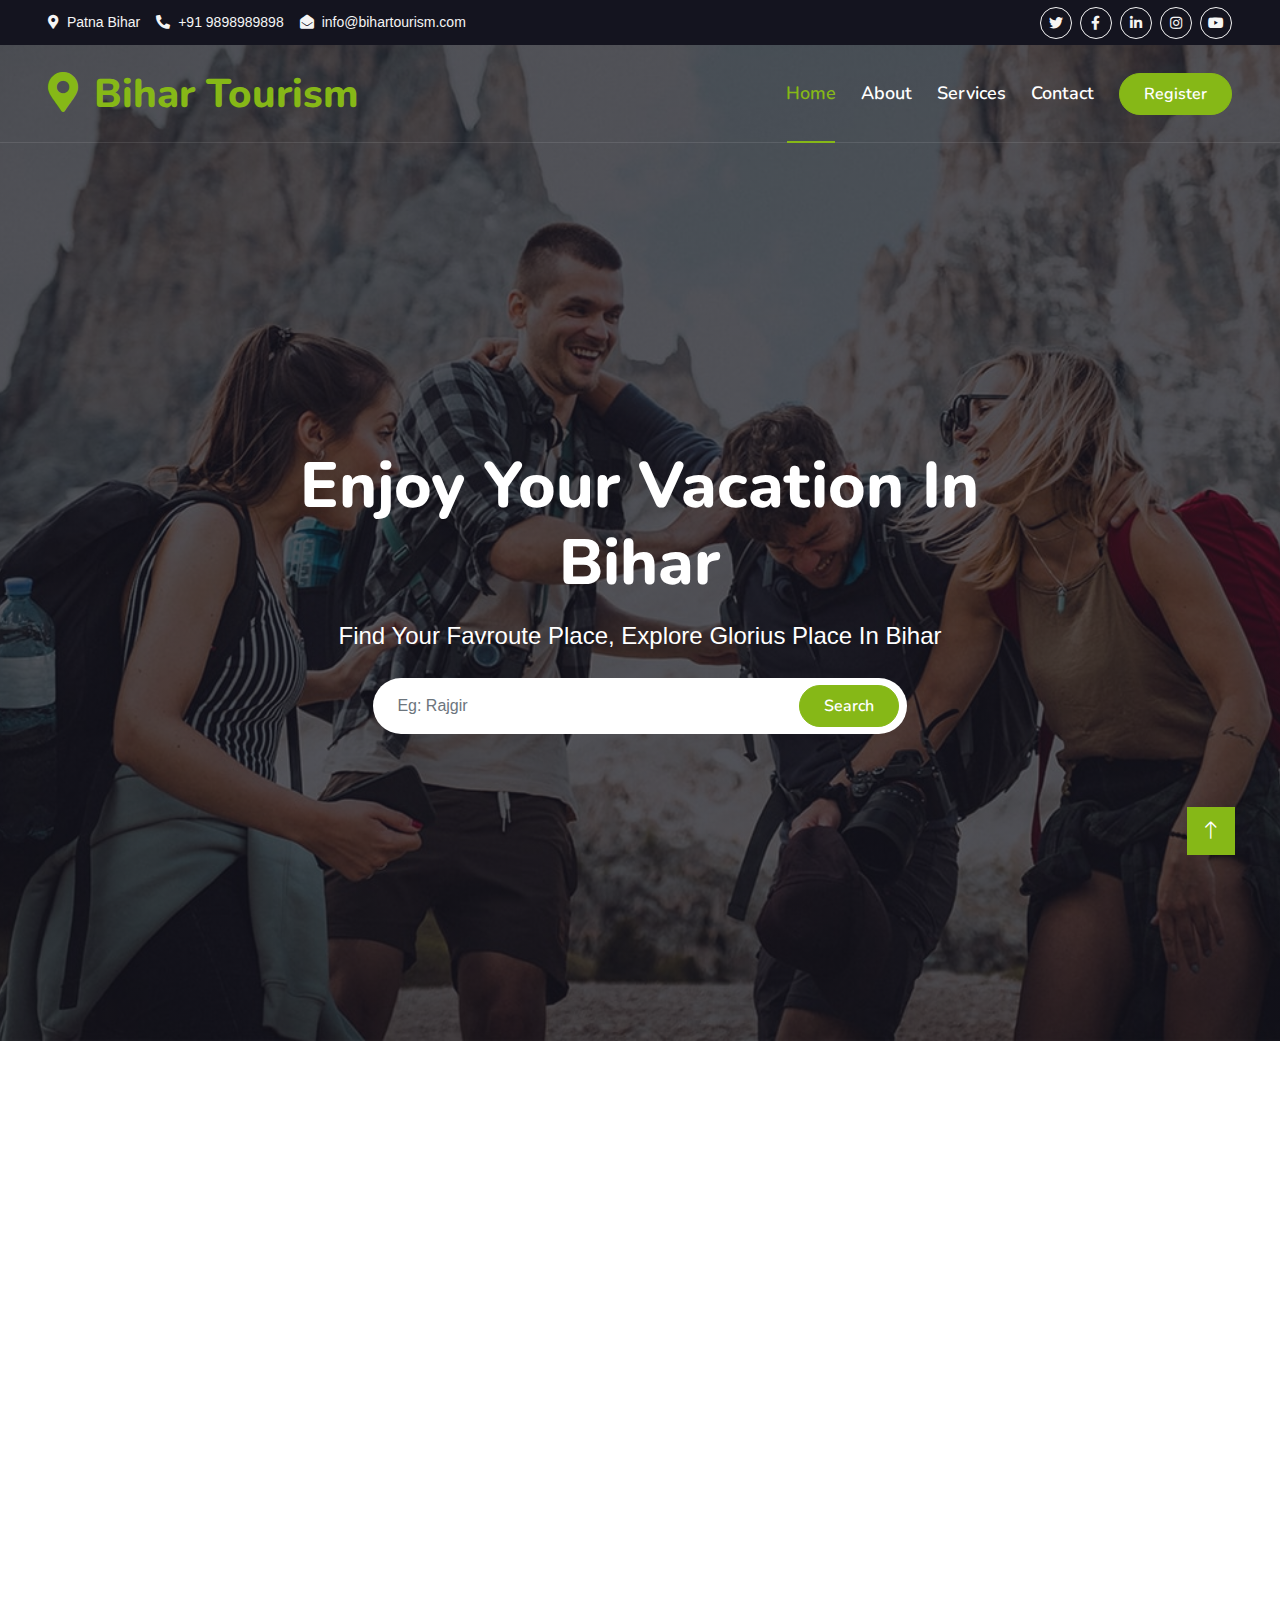
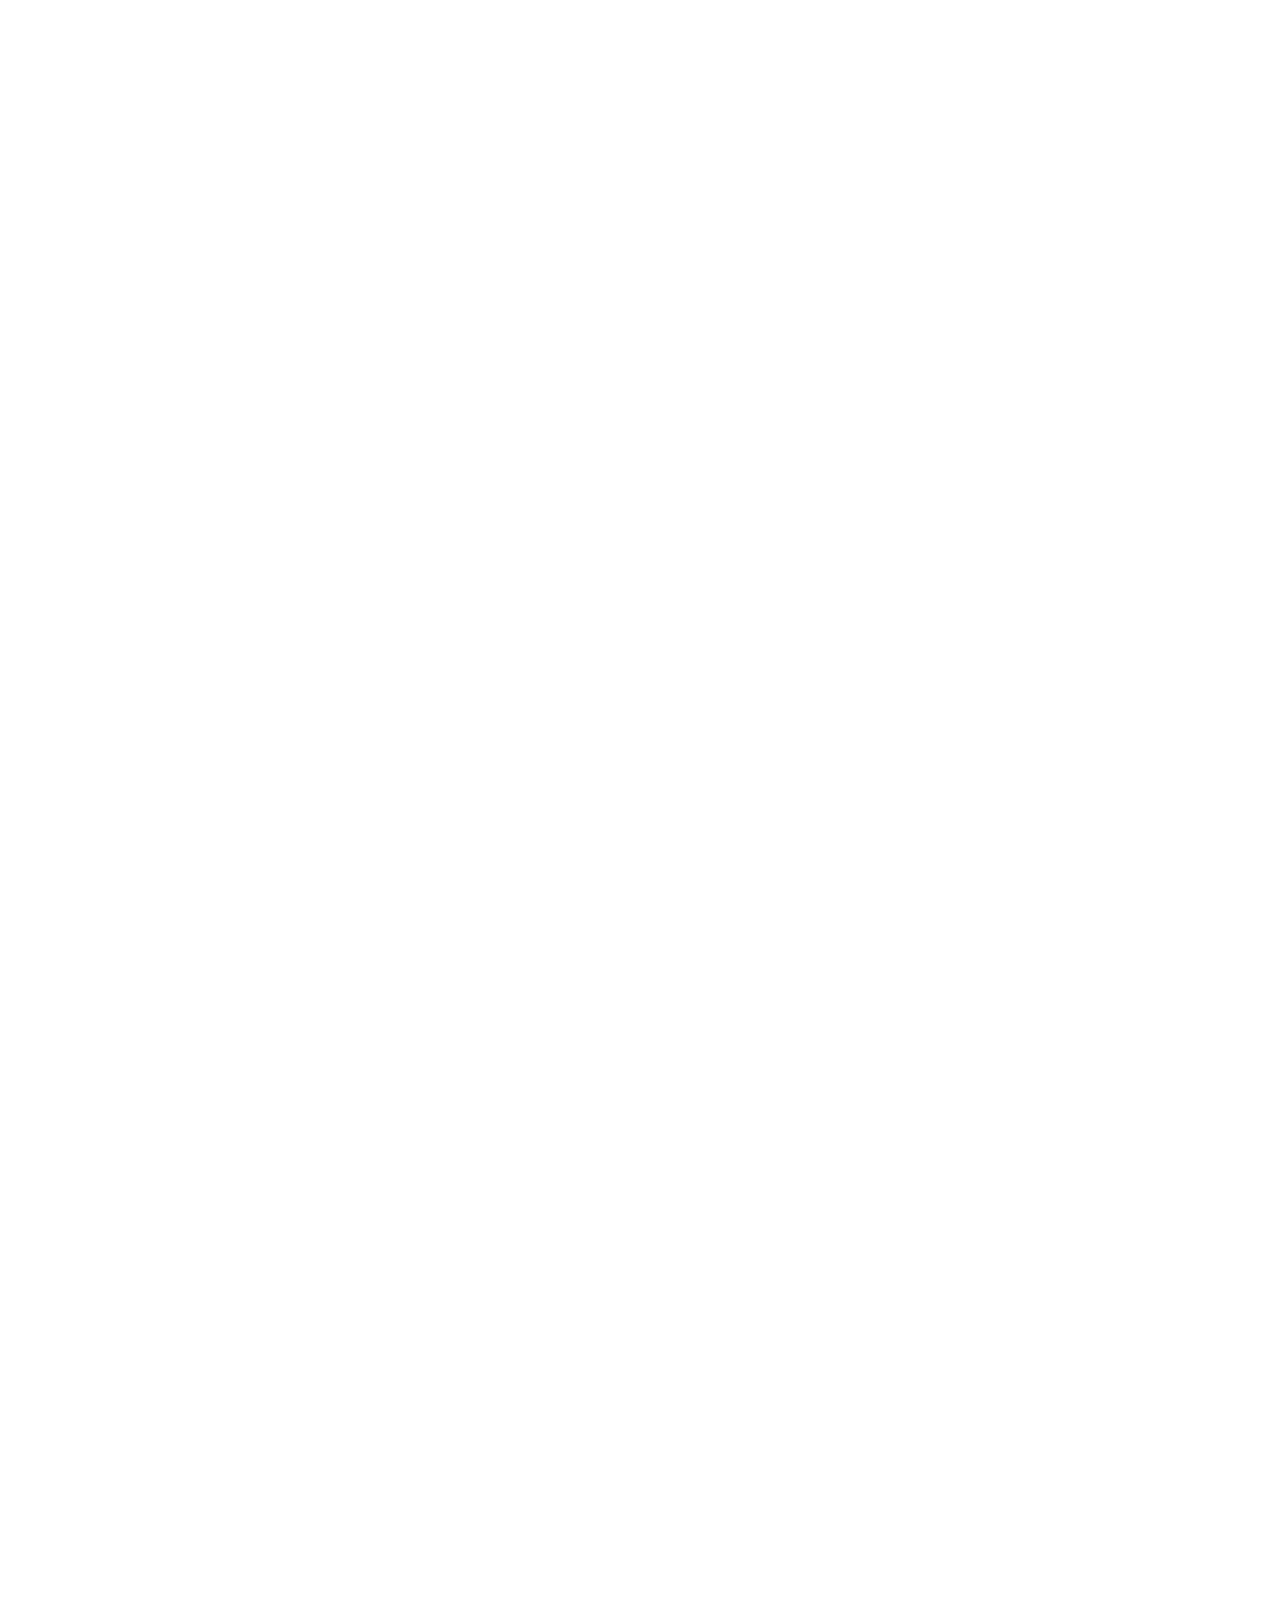
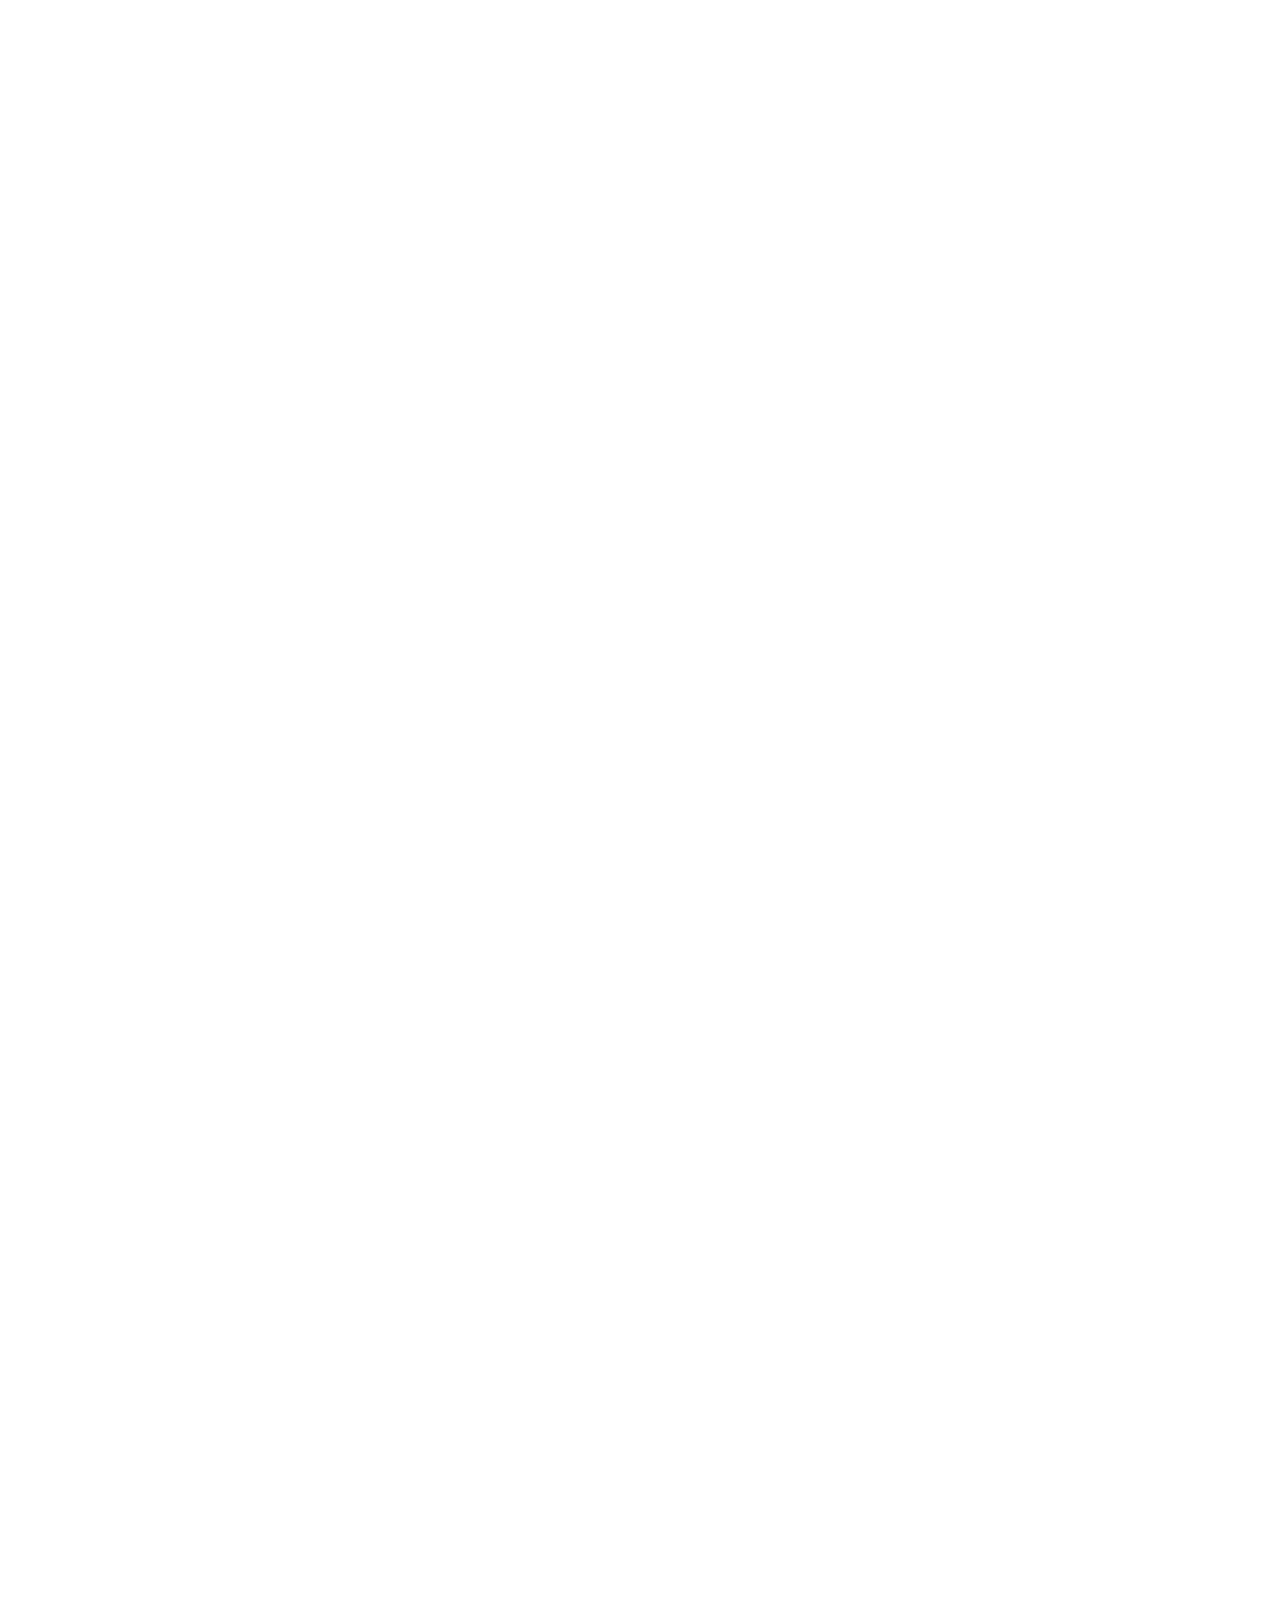
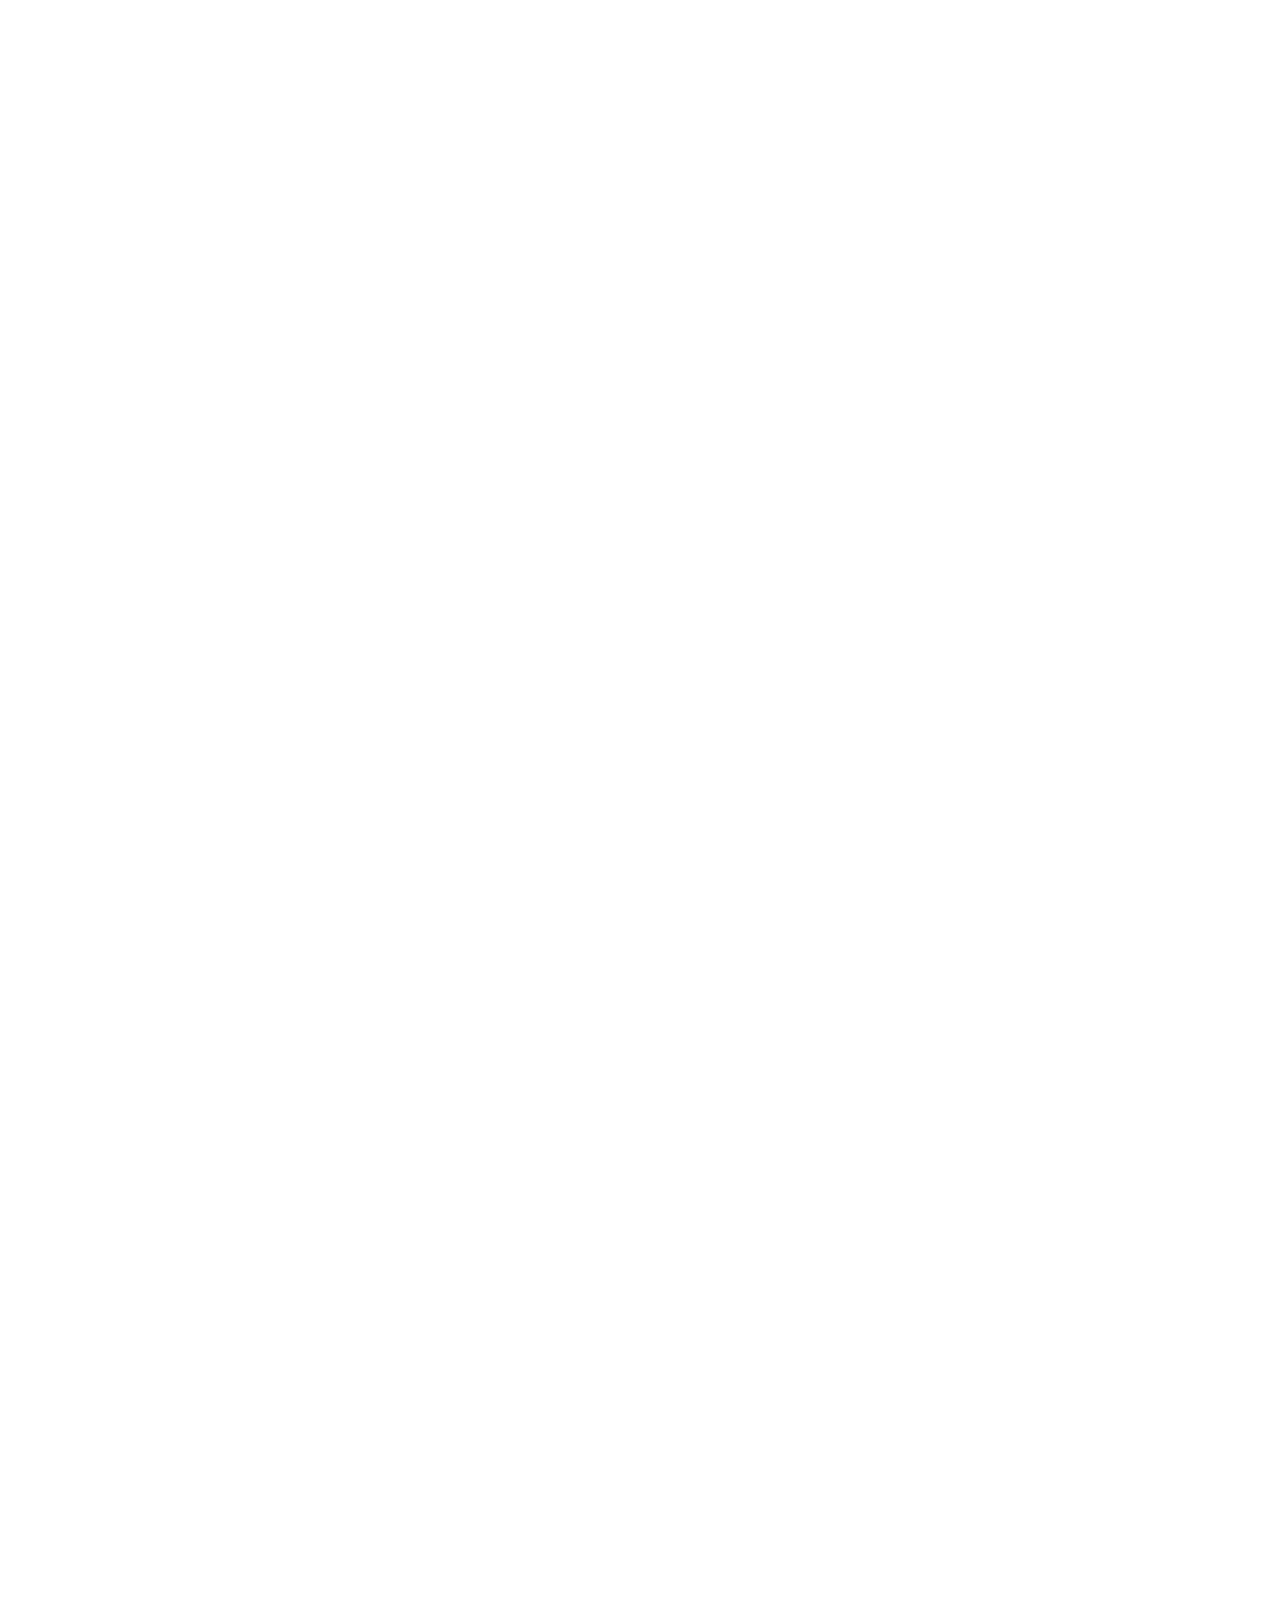
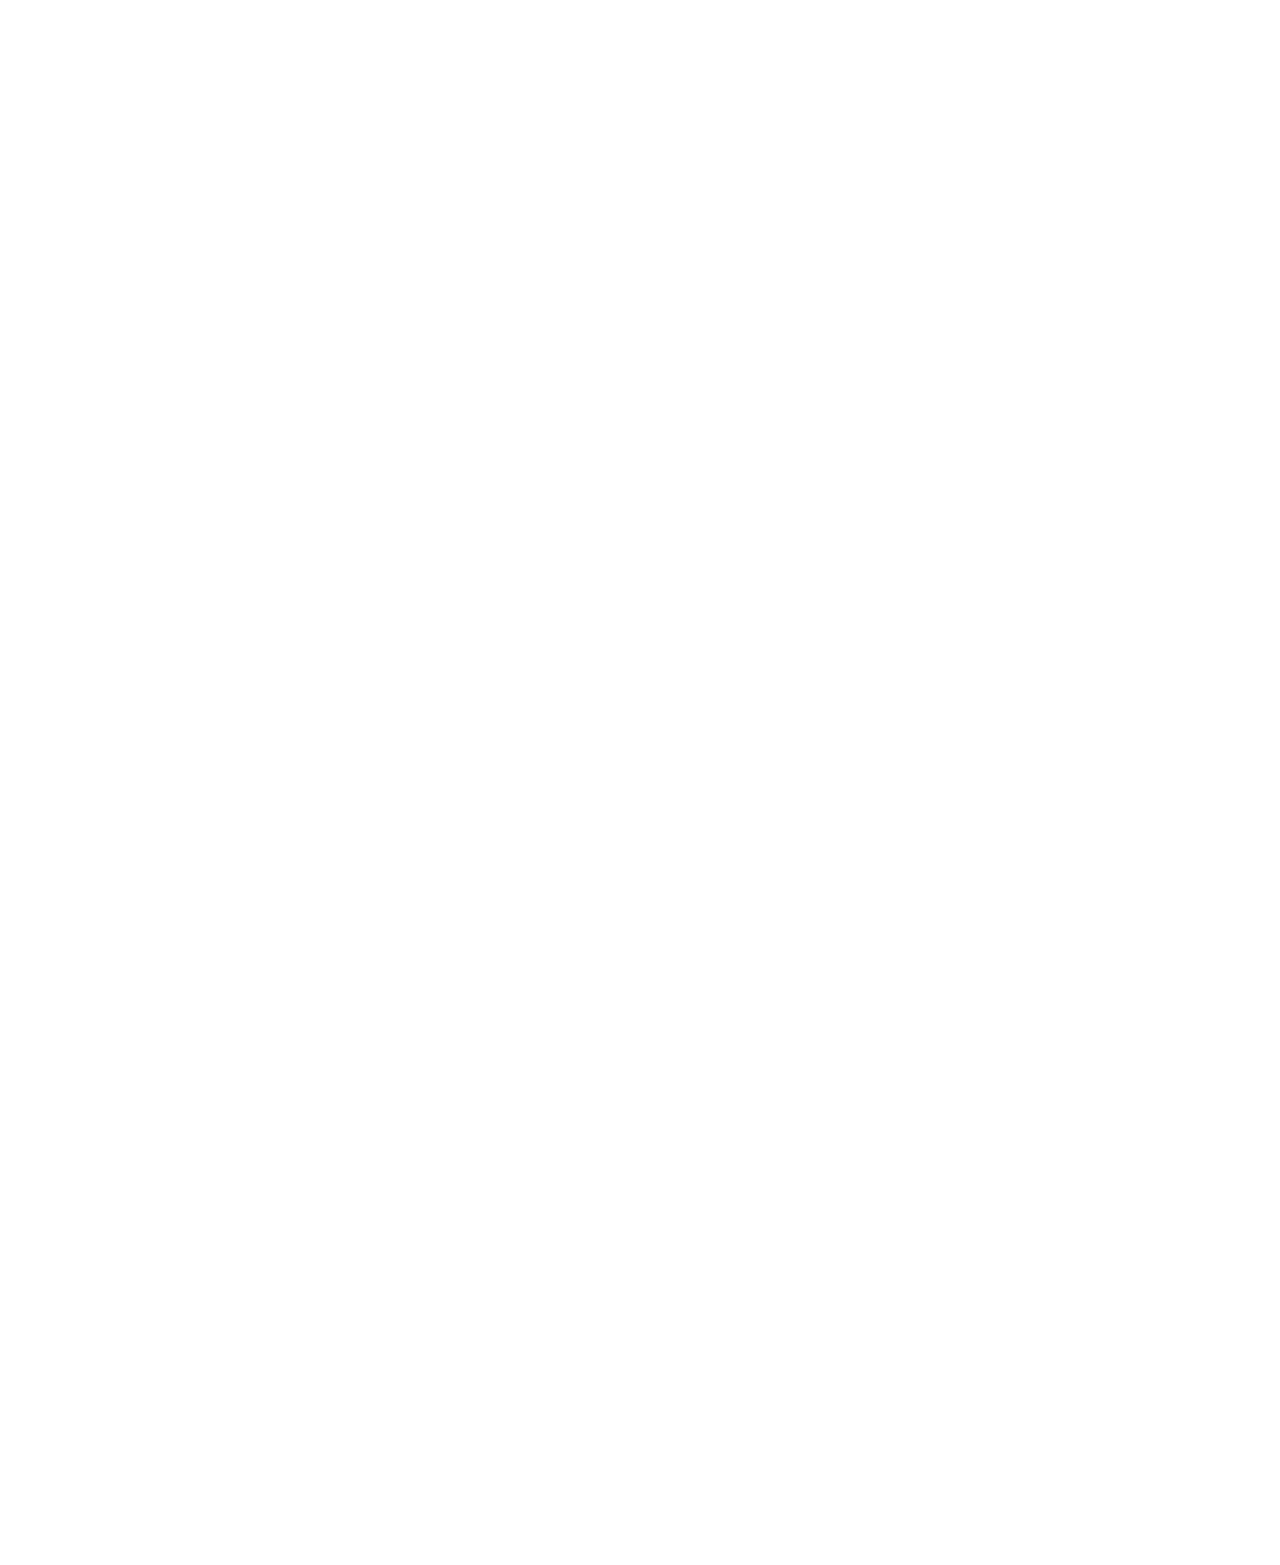
<file: index.html>
<!DOCTYPE html>
<html lang="en">

<head>
    <meta charset="utf-8">
    <title>Bihar Tourism</title>
    <meta content="width=device-width, initial-scale=1.0" name="viewport">
    <meta content="" name="keywords">
    <meta content="" name="description">

    <!-- Favicon -->
    <link href="img/favicon.ico" rel="icon">

    <!-- Google Web Fonts -->
    <link rel="preconnect" href="https://fonts.googleapis.com">
    <link rel="preconnect" href="https://fonts.gstatic.com" crossorigin>
    <link href="https://fonts.googleapis.com/css2?family=Heebo:wght@400;500;600&family=Nunito:wght@600;700;800&display=swap" rel="stylesheet">

    <!-- Icon Font Stylesheet -->
    <link href="https://cdnjs.cloudflare.com/ajax/libs/font-awesome/5.10.0/css/all.min.css" rel="stylesheet">
    <link href="https://cdn.jsdelivr.net/npm/bootstrap-icons@1.4.1/font/bootstrap-icons.css" rel="stylesheet">


    <!-- Libraries Stylesheet -->
    <link href="lib/animate/animate.min.css" rel="stylesheet">
    <link href="lib/owlcarousel/assets/owl.carousel.min.css" rel="stylesheet">
    <link href="lib/tempusdominus/css/tempusdominus-bootstrap-4.min.css" rel="stylesheet" />

    <!-- Customized Bootstrap Stylesheet -->
    <link href="css/bootstrap.min.css" rel="stylesheet">

    <!-- Template Stylesheet -->
    <link href="css/style.css" rel="stylesheet">
    <link href="./login.css" rel="stylesheet">
</head>

<body>
    <!-- Spinner Start -->
    <div id="spinner" class="show bg-white position-fixed translate-middle w-100 vh-100 top-50 start-50 d-flex align-items-center justify-content-center">
        <div class="spinner-border text-primary" style="width: 3rem; height: 3rem;" role="status">
            <span class="sr-only">Loading...</span>
        </div>
    </div>
    <!-- Spinner End -->


    <!-- Topbar Start -->
    <div class="container-fluid bg-dark px-5 d-none d-lg-block">
        <div class="row gx-0">
            <div class="col-lg-8 text-center text-lg-start mb-2 mb-lg-0">
                <div class="d-inline-flex align-items-center" style="height: 45px;">
                    <small class="me-3 text-light"><i class="fa fa-map-marker-alt me-2"></i>Patna Bihar</small>
                    <small class="me-3 text-light"><i class="fa fa-phone-alt me-2"></i>+91 9898989898</small>
                    <small class="text-light"><i class="fa fa-envelope-open me-2"></i>info@bihartourism.com</small>
                </div>
            </div>
            <div class="col-lg-4 text-center text-lg-end">
                <div class="d-inline-flex align-items-center" style="height: 45px;">
                    <a class="btn btn-sm btn-outline-light btn-sm-square rounded-circle me-2" href=""><i class="fab fa-twitter fw-normal"></i></a>
                    <a class="btn btn-sm btn-outline-light btn-sm-square rounded-circle me-2" href=""><i class="fab fa-facebook-f fw-normal"></i></a>
                    <a class="btn btn-sm btn-outline-light btn-sm-square rounded-circle me-2" href=""><i class="fab fa-linkedin-in fw-normal"></i></a>
                    <a class="btn btn-sm btn-outline-light btn-sm-square rounded-circle me-2" href=""><i class="fab fa-instagram fw-normal"></i></a>
                    <a class="btn btn-sm btn-outline-light btn-sm-square rounded-circle" href=""><i class="fab fa-youtube fw-normal"></i></a>
                </div>
            </div>
        </div>
    </div>
    <!-- Topbar End -->


    <!-- Navbar & Hero Start -->
    <div class="container-fluid position-relative p-0">
        <nav class="navbar navbar-expand-lg navbar-light px-4 px-lg-5 py-3 py-lg-0">
            <a href="" class="navbar-brand p-0">
                <h1 class="text-primary m-0"><i class="fa fa-map-marker-alt me-3"></i>Bihar Tourism</h1>
                <!-- <img src="img/logo.png" alt="Logo"> -->
            </a>
            <button class="navbar-toggler" type="button" data-bs-toggle="collapse" data-bs-target="#navbarCollapse">
                <span class="fa fa-bars"></span>
            </button>
            <div class="collapse navbar-collapse" id="navbarCollapse">
                <div class="navbar-nav ms-auto py-0">
                    <a href="#Home" class="nav-item nav-link active">Home</a>
                    <a href="#about" class="nav-item nav-link">About</a>
                    <a href="#service" class="nav-item nav-link">Services</a>
                    <!-- <a href="package.html" class="nav-item nav-link">Packages</a> -->
                    <!-- <div class="nav-item dropdown">
                        <a href="#" class="nav-link dropdown-toggle" data-bs-toggle="dropdown">Pages</a>
                        <div class="dropdown-menu m-0">
                            <a href="destination.html" class="dropdown-item">Destination</a>
                            <a href="booking.html" class="dropdown-item">Booking</a>
                            <a href="team.html" class="dropdown-item">Travel Guides</a>
                            <a href="testimonial.html" class="dropdown-item">Testimonial</a>
                            <a href="404.html" class="dropdown-item">404 Page</a>
                        </div>
                    </div> -->
                    <a href="#contact" class="nav-item nav-link">Contact</a>
                </div>
                <a href="./login.html" class="btn btn-primary rounded-pill py-2 px-4">Register</a>
            </div>
        </nav>
        <section id="Home" class="d-flex flex-column justify-content-center">
        <div class="container-fluid bg-primary py-5 mb-5 hero-header">
            <div class="container py-5">
                <div class="row justify-content-center py-5">
                    <div class="col-lg-10 pt-lg-5 mt-lg-5 text-center">
                        <h1 class="display-3 text-white mb-3 animated slideInDown">Enjoy Your Vacation In Bihar</h1>
                        <p class="fs-4 text-white mb-4 animated slideInDown">Find Your Favroute Place, Explore Glorius Place In Bihar</p>
                        <div class="position-relative w-75 mx-auto animated slideInDown">
                            <input class="form-control border-0 rounded-pill w-100 py-3 ps-4 pe-5" type="text" placeholder="Eg: Rajgir">
                            <button type="button" class="btn btn-primary rounded-pill py-2 px-4 position-absolute top-0 end-0 me-2" style="margin-top: 7px;">Search</button>
                        </div>
                    </div>
                </div>
            </div>
        </div>
    </div>
</section>
    <!-- Navbar & Hero End -->


    <!-- About Start -->
    <section id="about" class="d-flex flex-column justify-content-center">
    <div class="container-xxl py-5">
        <div class="container">
            <div class="row g-5">
                <div class="col-lg-6 wow fadeInUp" data-wow-delay="0.1s" style="min-height: 400px;">
                    <div class="position-relative h-100">
                        <img class="img-fluid position-absolute w-100 h-100" src="img/abo.jpeg" alt="" style="object-fit: cover;">
                    </div>
                </div>
                <div class="col-lg-6 wow fadeInUp" data-wow-delay="0.3s">
                    <h6 class="section-title bg-white text-start text-primary pe-3">About Us</h6>
                    <h1 class="mb-4">Welcome to <span class="text-primary">Bihar Tourism</span></h1>
                    <!-- <p class="mb-4">Tempor erat elitr rebum at clita. Diam dolor diam ipsum sit. Aliqu diam amet diam et eos. Clita erat ipsum et lorem et sit.</p>
                    <p class="mb-4">Tempor erat elitr rebum at clita. Diam dolor diam ipsum sit. Aliqu diam amet diam et eos. Clita erat ipsum et lorem et sit, sed stet lorem sit clita duo justo magna dolore erat amet</p> -->
                    <div class="row gy-2 gx-4 mb-4">
                        <div class="col-sm-6">
                            <p class="mb-0"><i class="fa fa-arrow-right text-primary me-2"></i>GOL GHAR</p>
                        </div>
                        <div class="col-sm-6">
                            <p class="mb-0"><i class="fa fa-arrow-right text-primary me-2"></i>TUTLA BHAWNI WATERFALL</p>
                        </div>
                        <div class="col-sm-6">
                            <p class="mb-0"><i class="fa fa-arrow-right text-primary me-2"></i>RUINS OF NALANDA</p>
                        </div>
                        <div class="col-sm-6">
                            <p class="mb-0"><i class="fa fa-arrow-right text-primary me-2"></i>MAHABODHI TEMPLE</p>
                        </div>
                        <div class="col-sm-6">
                            <p class="mb-0"><i class="fa fa-arrow-right text-primary me-2"></i>MANER SHARIF</p>
                        </div>
                        <div class="col-sm-6">
                            <p class="mb-0"><i class="fa fa-arrow-right text-primary me-2"></i>VISHWA SHANTI STUPA</p>
                        </div>
                    </div>
                    <a class="btn btn-primary py-3 px-5 mt-2" href="">Read More</a>
                </div>
            </div>
        </div>
    </div>
</section>
    <!-- About End -->


    <!-- Service Start -->
    <section id="service" class="d-flex flex-column justify-content-center">
    <div class="container-xxl py-5">
        <div class="container">
            <div class="text-center wow fadeInUp" data-wow-delay="0.1s">
                <h6 class="section-title bg-white text-center text-primary px-3">Services</h6>
                <h1 class="mb-5">Our Services</h1>
            </div>
            <div class="row g-4">
                <div class="col-lg-3 col-sm-6 wow fadeInUp" data-wow-delay="0.1s">
                    <div class="service-item rounded pt-3">
                        <div class="p-4">
                            <i class="fa fa-3x fa-globe text-primary mb-4"></i>
                            <h5>Bihar Tourism</h5>
                            <p>From its bustling cities to tranquil wilderness, Bihar has something for everyone. Visit this culturally rich and diverse state of India.</p>
                        </div>
                    </div>
                </div>
                <div class="col-lg-3 col-sm-6 wow fadeInUp" data-wow-delay="0.3s">
                    <div class="service-item rounded pt-3">
                        <div class="p-4">
                            <i class="fa fa-3x fa-hotel text-primary mb-4"></i>
                            <h5>Hotel Reservation</h5>
                            <p>Stay safe at Sanitised budget hotels near you, each available with standardized AC Rooms, Breakfast, LED TV, Wi-Fi, and Hygienic Washrooms.</p>
                        </div>
                    </div>
                </div>
                <div class="col-lg-3 col-sm-6 wow fadeInUp" data-wow-delay="0.5s">
                    <div class="service-item rounded pt-3">
                        <div class="p-4">
                            <i class="fa fa-3x fa-user text-primary mb-4"></i>
                            <h5>Travel Guides</h5>
                            <p>We provide a guide for guide you and describe detail about historical place</p>
                        </div>
                    </div>
                </div>
                <div class="col-lg-3 col-sm-6 wow fadeInUp" data-wow-delay="0.7s">
                    <div class="service-item rounded pt-3">
                        <div class="p-4">
                            <i class="fa fa-3x fa-cog text-primary mb-4"></i>
                            <h5>Travel Service</h5>
                            <p>Tourist can book rental Cars and Bikes</p>
                        </div>
                    </div>
                </div>
                
                    </div>
                </div>
            </div>
        </div>
    </div>
    </section>
    <!-- Service End -->


    <!-- Destination Start -->
    <div class="container-xxl py-5 destination">
        <div class="container">
            <div class="text-center wow fadeInUp" data-wow-delay="0.1s">
                <h6 class="section-title bg-white text-center text-primary px-3">Destination</h6>
                <h1 class="mb-5">Popular Destination</h1>
            </div>
            <div class="row g-3">
                <div class="col-lg-7 col-md-6">
                    <div class="row g-3">
                        <div class="col-lg-12 col-md-12 wow zoomIn" data-wow-delay="0.1s">
                            <a class="position-relative d-block overflow-hidden" href="">
                                <img class="img-fluid" src="img/destination-1.jpeg" alt="">
                                <div class="bg-white text-primary fw-bold position-absolute bottom-0 end-0 m-3 py-1 px-2">Vishwa Shanti Stupa</div>
                            </a>
                        </div>
                        <div class="col-lg-6 col-md-12 wow zoomIn" data-wow-delay="0.3s">
                            <a class="position-relative d-block overflow-hidden" href="">
                                <img class="img-fluid" src="img/destination-2.jpeg" alt="">
                                <div class="bg-white text-primary fw-bold position-absolute bottom-0 end-0 m-3 py-1 px-2">Gol Ghar</div>
                            </a>
                        </div>
                        <div class="col-lg-6 col-md-12 wow zoomIn" data-wow-delay="0.5s">
                            <a class="position-relative d-block overflow-hidden" href="">
                                <img class="img-fluid" src="img/destination-3.jpeg" alt="">
                                <div class="bg-white text-primary fw-bold position-absolute bottom-0 end-0 m-3 py-1 px-2">Tutla Bhawani Waterfall</div>
                            </a>
                        </div>
                    </div>
                </div>
                <div class="col-lg-5 col-md-6 wow zoomIn" data-wow-delay="0.7s" style="min-height: 350px;">
                    <a class="position-relative d-block h-100 overflow-hidden" href="">
                        <img class="img-fluid position-absolute w-100 h-100" src="img/destination-4.jpeg" alt="" style="object-fit: cover;">
                        <div class="bg-white text-primary fw-bold position-absolute bottom-0 end-0 m-3 py-1 px-2">Sher Shah Suri Tomb</div>
                    </a>
                </div>
            </div>
        </div>
    </div>
    <!-- Destination Start -->


    <!-- Package Start -->
    <!-- <div class="container-xxl py-5">
        <div class="container">
            <div class="text-center wow fadeInUp" data-wow-delay="0.1s">
                <h6 class="section-title bg-white text-center text-primary px-3">Packages</h6>
                <h1 class="mb-5">Awesome Packages</h1>
            </div>
            <div class="row g-4 justify-content-center">
                <div class="col-lg-4 col-md-6 wow fadeInUp" data-wow-delay="0.1s">
                    <div class="package-item">
                        <div class="overflow-hidden">
                            <img class="img-fluid" src="img/package-1.jpg" alt="">
                        </div>
                        <div class="d-flex border-bottom">
                            <small class="flex-fill text-center border-end py-2"><i class="fa fa-map-marker-alt text-primary me-2"></i>Thailand</small>
                            <small class="flex-fill text-center border-end py-2"><i class="fa fa-calendar-alt text-primary me-2"></i>3 days</small>
                            <small class="flex-fill text-center py-2"><i class="fa fa-user text-primary me-2"></i>2 Person</small>
                        </div>
                        <div class="text-center p-4">
                            <h3 class="mb-0">$149.00</h3>
                            <div class="mb-3">
                                <small class="fa fa-star text-primary"></small>
                                <small class="fa fa-star text-primary"></small>
                                <small class="fa fa-star text-primary"></small>
                                <small class="fa fa-star text-primary"></small>
                                <small class="fa fa-star text-primary"></small>
                            </div>
                            <p>Tempor erat elitr rebum at clita. Diam dolor diam ipsum sit diam amet diam eos</p>
                            <div class="d-flex justify-content-center mb-2">
                                <a href="#" class="btn btn-sm btn-primary px-3 border-end" style="border-radius: 30px 0 0 30px;">Read More</a>
                                <a href="#" class="btn btn-sm btn-primary px-3" style="border-radius: 0 30px 30px 0;">Book Now</a>
                            </div>
                        </div>
                    </div>
                </div>
                <div class="col-lg-4 col-md-6 wow fadeInUp" data-wow-delay="0.3s">
                    <div class="package-item">
                        <div class="overflow-hidden">
                            <img class="img-fluid" src="img/package-2.jpg" alt="">
                        </div>
                        <div class="d-flex border-bottom">
                            <small class="flex-fill text-center border-end py-2"><i class="fa fa-map-marker-alt text-primary me-2"></i>Indonesia</small>
                            <small class="flex-fill text-center border-end py-2"><i class="fa fa-calendar-alt text-primary me-2"></i>3 days</small>
                            <small class="flex-fill text-center py-2"><i class="fa fa-user text-primary me-2"></i>2 Person</small>
                        </div>
                        <div class="text-center p-4">
                            <h3 class="mb-0">$139.00</h3>
                            <div class="mb-3">
                                <small class="fa fa-star text-primary"></small>
                                <small class="fa fa-star text-primary"></small>
                                <small class="fa fa-star text-primary"></small>
                                <small class="fa fa-star text-primary"></small>
                                <small class="fa fa-star text-primary"></small>
                            </div>
                            <p>Tempor erat elitr rebum at clita. Diam dolor diam ipsum sit diam amet diam eos</p>
                            <div class="d-flex justify-content-center mb-2">
                                <a href="#" class="btn btn-sm btn-primary px-3 border-end" style="border-radius: 30px 0 0 30px;">Read More</a>
                                <a href="#" class="btn btn-sm btn-primary px-3" style="border-radius: 0 30px 30px 0;">Book Now</a>
                            </div>
                        </div>
                    </div>
                </div>
                <div class="col-lg-4 col-md-6 wow fadeInUp" data-wow-delay="0.5s">
                    <div class="package-item">
                        <div class="overflow-hidden">
                            <img class="img-fluid" src="img/package-3.jpg" alt="">
                        </div>
                        <div class="d-flex border-bottom">
                            <small class="flex-fill text-center border-end py-2"><i class="fa fa-map-marker-alt text-primary me-2"></i>Malaysia</small>
                            <small class="flex-fill text-center border-end py-2"><i class="fa fa-calendar-alt text-primary me-2"></i>3 days</small>
                            <small class="flex-fill text-center py-2"><i class="fa fa-user text-primary me-2"></i>2 Person</small>
                        </div>
                        <div class="text-center p-4">
                            <h3 class="mb-0">$189.00</h3>
                            <div class="mb-3">
                                <small class="fa fa-star text-primary"></small>
                                <small class="fa fa-star text-primary"></small>
                                <small class="fa fa-star text-primary"></small>
                                <small class="fa fa-star text-primary"></small>
                                <small class="fa fa-star text-primary"></small>
                            </div>
                            <p>Tempor erat elitr rebum at clita. Diam dolor diam ipsum sit diam amet diam eos</p>
                            <div class="d-flex justify-content-center mb-2">
                                <a href="#" class="btn btn-sm btn-primary px-3 border-end" style="border-radius: 30px 0 0 30px;">Read More</a>
                                <a href="#" class="btn btn-sm btn-primary px-3" style="border-radius: 0 30px 30px 0;">Book Now</a>
                            </div>
                        </div>
                    </div>
                </div>
            </div>
        </div>
    </div> -->
    <!-- Package End -->


    <!-- Booking Start -->
    <section id="contact" class="d-flex flex-column justify-content-center">
    <div class="container-xxl py-5 wow fadeInUp" data-wow-delay="0.1s">
        <div class="container">
            <div class="booking p-5">
                <div class="row g-5 align-items-center">
                    <div class="col-md-6 text-white">
                        <h6 class="text-white text-uppercase">Booking</h6>
                        <h1 class="text-white mb-4">Online Booking</h1>
                        <p class="mb-4">Book Your Favorite Place, Explore and Enjoy the historical place in Bihar</p>
                        <a class="btn btn-outline-light py-3 px-5 mt-2" href="">Read More</a>
                    </div>
                    <div class="col-md-6">
                        <h1 class="text-white mb-4">Book A Tour</h1>
                        <form>
                            <div class="row g-3">
                                <div class="col-md-6">
                                    <div class="form-floating">
                                        <input type="text" class="form-control bg-transparent" id="name" placeholder="Your Name">
                                        <label for="name">Your Name</label>
                                    </div>
                                </div>
                                <div class="col-md-6">
                                    <div class="form-floating">
                                        <input type="email" class="form-control bg-transparent" id="email" placeholder="Your Email">
                                        <label for="email">Your Email</label>
                                    </div>
                                </div>
                                <div class="col-md-6">
                                    <div class="form-floating date" id="date3" data-target-input="nearest">
                                        <input type="text" class="form-control bg-transparent datetimepicker-input" id="datetime" placeholder="Date & Time" data-target="#date3" data-toggle="datetimepicker" />
                                        <label for="datetime">Date & Time</label>
                                    </div>
                                </div>
                                <div class="col-md-6">
                                    <div class="form-floating">
                                        <select class="form-select bg-transparent" id="select1">
                                            <option value="1">RAJGIR</option>
                                            <option value="2">GOL GHAR</option>
                                            <option value="3">VISHWA SHANTI STUPA</option>
                                        </select>
                                        <label for="select1">Destination</label>
                                    </div>
                                </div>
                                <div class="col-12">
                                    <div class="form-floating">
                                        <textarea class="form-control bg-transparent" placeholder="Special Request" id="message" style="height: 100px"></textarea>
                                        <label for="message">Special Request</label>
                                    </div>
                                </div>
                                <div class="col-12">
                                   
                                    <button class="btn btn-outline-light w-100 py-3"  type="submit"><a href="index.html"></a>Book Now</a></button>
                                
                                </div>
                            </div>
                        </form>
                    </div>
                </div>
            </div>
        </div>
    </div>
    <!-- Booking Start -->


    <!-- Process Start -->
    <div class="container-xxl py-5">
        <div class="container">
            <div class="text-center pb-4 wow fadeInUp" data-wow-delay="0.1s">
                <h6 class="section-title bg-white text-center text-primary px-3">Process</h6>
                <h1 class="mb-5">3 Easy Steps</h1>
            </div>
            <div class="row gy-5 gx-4 justify-content-center">
                <div class="col-lg-4 col-sm-6 text-center pt-4 wow fadeInUp" data-wow-delay="0.1s">
                    <div class="position-relative border border-primary pt-5 pb-4 px-4">
                        <div class="d-inline-flex align-items-center justify-content-center bg-primary rounded-circle position-absolute top-0 start-50 translate-middle shadow" style="width: 100px; height: 100px;">
                            <i class="fa fa-globe fa-3x text-white"></i>
                        </div>
                        <h5 class="mt-4">Choose A Destination</h5>
                        <hr class="w-25 mx-auto bg-primary mb-1">
                        <hr class="w-50 mx-auto bg-primary mt-0">
                        <p class="mb-0">Tempor erat elitr rebum clita dolor diam ipsum sit diam amet diam eos erat ipsum et lorem et sit sed stet lorem sit</p>
                    </div>
                </div>
                <div class="col-lg-4 col-sm-6 text-center pt-4 wow fadeInUp" data-wow-delay="0.3s">
                    <div class="position-relative border border-primary pt-5 pb-4 px-4">
                        <div class="d-inline-flex align-items-center justify-content-center bg-primary rounded-circle position-absolute top-0 start-50 translate-middle shadow" style="width: 100px; height: 100px;">
                            <i class="fa fa-dollar-sign fa-3x text-white"></i>
                        </div>
                        <h5 class="mt-4">Pay Online</h5>
                        <hr class="w-25 mx-auto bg-primary mb-1">
                        <hr class="w-50 mx-auto bg-primary mt-0">
                        <p class="mb-0">Tempor erat elitr rebum clita dolor diam ipsum sit diam amet diam eos erat ipsum et lorem et sit sed stet lorem sit</p>
                    </div>
                </div>
                <div class="col-lg-4 col-sm-6 text-center pt-4 wow fadeInUp" data-wow-delay="0.5s">
                    <div class="position-relative border border-primary pt-5 pb-4 px-4">
                        <div class="d-inline-flex align-items-center justify-content-center bg-primary rounded-circle position-absolute top-0 start-50 translate-middle shadow" style="width: 100px; height: 100px;">
                            <i class="fa fa-plane fa-3x text-white"></i>
                        </div>
                        <h5 class="mt-4">Fly Today</h5>
                        <hr class="w-25 mx-auto bg-primary mb-1">
                        <hr class="w-50 mx-auto bg-primary mt-0">
                        <p class="mb-0">Tempor erat elitr rebum clita dolor diam ipsum sit diam amet diam eos erat ipsum et lorem et sit sed stet lorem sit</p>
                    </div>
                </div>
            </div>
        </div>
    </div>
    <!-- Process Start -->


    <!-- Team Start -->
    <!-- <div class="container-xxl py-5">
        <div class="container">
            <div class="text-center wow fadeInUp" data-wow-delay="0.1s">
                <h6 class="section-title bg-white text-center text-primary px-3">Travel Guide</h6>
                <h1 class="mb-5">Meet Our Guide</h1>
            </div>
            <div class="row g-4">
                <div class="col-lg-3 col-md-6 wow fadeInUp" data-wow-delay="0.1s">
                    <div class="team-item">
                        <div class="overflow-hidden">
                            <img class="img-fluid" src="img/team-1.jpg" alt="">
                        </div>
                        <div class="position-relative d-flex justify-content-center" style="margin-top: -19px;">
                            <a class="btn btn-square mx-1" href=""><i class="fab fa-facebook-f"></i></a>
                            <a class="btn btn-square mx-1" href=""><i class="fab fa-twitter"></i></a>
                            <a class="btn btn-square mx-1" href=""><i class="fab fa-instagram"></i></a>
                        </div>
                        <div class="text-center p-4">
                            <h5 class="mb-0">Full Name</h5>
                            <small>Designation</small>
                        </div>
                    </div>
                </div>
                <div class="col-lg-3 col-md-6 wow fadeInUp" data-wow-delay="0.3s">
                    <div class="team-item">
                        <div class="overflow-hidden">
                            <img class="img-fluid" src="img/team-2.jpg" alt="">
                        </div>
                        <div class="position-relative d-flex justify-content-center" style="margin-top: -19px;">
                            <a class="btn btn-square mx-1" href=""><i class="fab fa-facebook-f"></i></a>
                            <a class="btn btn-square mx-1" href=""><i class="fab fa-twitter"></i></a>
                            <a class="btn btn-square mx-1" href=""><i class="fab fa-instagram"></i></a>
                        </div>
                        <div class="text-center p-4">
                            <h5 class="mb-0">Full Name</h5>
                            <small>Designation</small>
                        </div>
                    </div>
                </div>
                <div class="col-lg-3 col-md-6 wow fadeInUp" data-wow-delay="0.5s">
                    <div class="team-item">
                        <div class="overflow-hidden">
                            <img class="img-fluid" src="img/team-3.jpg" alt="">
                        </div>
                        <div class="position-relative d-flex justify-content-center" style="margin-top: -19px;">
                            <a class="btn btn-square mx-1" href=""><i class="fab fa-facebook-f"></i></a>
                            <a class="btn btn-square mx-1" href=""><i class="fab fa-twitter"></i></a>
                            <a class="btn btn-square mx-1" href=""><i class="fab fa-instagram"></i></a>
                        </div>
                        <div class="text-center p-4">
                            <h5 class="mb-0">Full Name</h5>
                            <small>Designation</small>
                        </div>
                    </div>
                </div>
                <div class="col-lg-3 col-md-6 wow fadeInUp" data-wow-delay="0.7s">
                    <div class="team-item">
                        <div class="overflow-hidden">
                            <img class="img-fluid" src="img/team-4.jpg" alt="">
                        </div>
                        <div class="position-relative d-flex justify-content-center" style="margin-top: -19px;">
                            <a class="btn btn-square mx-1" href=""><i class="fab fa-facebook-f"></i></a>
                            <a class="btn btn-square mx-1" href=""><i class="fab fa-twitter"></i></a>
                            <a class="btn btn-square mx-1" href=""><i class="fab fa-instagram"></i></a>
                        </div>
                        <div class="text-center p-4">
                            <h5 class="mb-0">Full Name</h5>
                            <small>Designation</small>
                        </div>
                    </div>
                </div>
            </div>
        </div>
    </div> -->
    <!-- Team End -->


    <!-- Testimonial Start -->
    <!-- <div class="container-xxl py-5 wow fadeInUp" data-wow-delay="0.1s">
        <div class="container">
            <div class="text-center">
                <h6 class="section-title bg-white text-center text-primary px-3">Testimonial</h6>
                <h1 class="mb-5">Our Clients Say!!!</h1>
            </div>
            <div class="owl-carousel testimonial-carousel position-relative">
                <div class="testimonial-item bg-white text-center border p-4">
                    <img class="bg-white rounded-circle shadow p-1 mx-auto mb-3" src="img/testimonial-1.jpg" style="width: 80px; height: 80px;">
                    <h5 class="mb-0">John Doe</h5>
                    <p>New York, USA</p>
                    <p class="mb-0">Tempor erat elitr rebum at clita. Diam dolor diam ipsum sit diam amet diam et eos. Clita erat ipsum et lorem et sit.</p>
                </div>
                <div class="testimonial-item bg-white text-center border p-4">
                    <img class="bg-white rounded-circle shadow p-1 mx-auto mb-3" src="img/testimonial-2.jpg" style="width: 80px; height: 80px;">
                    <h5 class="mb-0">John Doe</h5>
                    <p>New York, USA</p>
                    <p class="mt-2 mb-0">Tempor erat elitr rebum at clita. Diam dolor diam ipsum sit diam amet diam et eos. Clita erat ipsum et lorem et sit.</p>
                </div>
                <div class="testimonial-item bg-white text-center border p-4">
                    <img class="bg-white rounded-circle shadow p-1 mx-auto mb-3" src="img/testimonial-3.jpg" style="width: 80px; height: 80px;">
                    <h5 class="mb-0">John Doe</h5>
                    <p>New York, USA</p>
                    <p class="mt-2 mb-0">Tempor erat elitr rebum at clita. Diam dolor diam ipsum sit diam amet diam et eos. Clita erat ipsum et lorem et sit.</p>
                </div>
                <div class="testimonial-item bg-white text-center border p-4">
                    <img class="bg-white rounded-circle shadow p-1 mx-auto mb-3" src="img/testimonial-4.jpg" style="width: 80px; height: 80px;">
                    <h5 class="mb-0">John Doe</h5>
                    <p>New York, USA</p>
                    <p class="mt-2 mb-0">Tempor erat elitr rebum at clita. Diam dolor diam ipsum sit diam amet diam et eos. Clita erat ipsum et lorem et sit.</p>
                </div>
            </div>
        </div>
    </div> -->
    <!-- Testimonial End -->
        

    <!-- Footer Start -->
    <div class="container-fluid bg-dark text-light footer pt-5 mt-5 wow fadeIn" data-wow-delay="0.1s">
        <div class="container py-5">
            <div class="row g-5">
                <div class="col-lg-3 col-md-6">
                    <h4 class="text-white mb-3">Company</h4>
                    <a class="btn btn-link" href="">About Us</a>
                    <a class="btn btn-link" href="">Contact Us</a>
                    <a class="btn btn-link" href="">Privacy Policy</a>
                    <a class="btn btn-link" href="">Terms & Condition</a>
                    <a class="btn btn-link" href="">FAQs & Help</a>
                </div>
                <div class="col-lg-3 col-md-6">
                    <h4 class="text-white mb-3">Contact</h4>
                    <p class="mb-2"><i class="fa fa-map-marker-alt me-3"></i>Patna Bihar</p>
                    <p class="mb-2"><i class="fa fa-phone-alt me-3"></i>+91 9898989898</p>
                    <p class="mb-2"><i class="fa fa-envelope me-3"></i>info@bihartourism.com</p>
                    <div class="d-flex pt-2">
                        <a class="btn btn-outline-light btn-social" href=""><i class="fab fa-twitter"></i></a>
                        <a class="btn btn-outline-light btn-social" href=""><i class="fab fa-facebook-f"></i></a>
                        <a class="btn btn-outline-light btn-social" href=""><i class="fab fa-youtube"></i></a>
                        <a class="btn btn-outline-light btn-social" href=""><i class="fab fa-linkedin-in"></i></a>
                    </div>
                </div>
                <div class="col-lg-3 col-md-6">
                    <h4 class="text-white mb-3">Gallery</h4>
                    <div class="row g-2 pt-2">
                        <div class="col-4">
                            <img class="img-fluid bg-light p-1" src="img/destination-1.jpeg" alt="">
                        </div>
                        <div class="col-4">
                            <img class="img-fluid bg-light p-1" src="img/destination-2.jpeg" alt="">
                        </div>
                        <!-- <div class="col-4">
                            <img class="img-fluid bg-light p-1" src="img/abo.jpeg" alt="">
                        </div> -->
                        <div class="col-4">
                            <img class="img-fluid bg-light p-1" src="img/destination-3.jpeg" alt="">
                        </div>
                        <!-- <div class="col-4">
                            <img class="img-fluid bg-light p-1" src="img/package-3.jpg" alt="">
                        </div> -->
                        <div class="col-4">
                            <img class="img-fluid bg-light p-1" src="img/destination-4.jpeg" alt="">
                        </div>
                    </div>
                </div>
                <div class="col-lg-3 col-md-6">
                    <h4 class="text-white mb-3">Newsletter</h4>
                    <p>Dolor amet sit justo amet elitr clita ipsum elitr est.</p>
                    <div class="position-relative mx-auto" style="max-width: 400px;">
                        <input class="form-control border-primary w-100 py-3 ps-4 pe-5" type="text" placeholder="Your email">
                        <button type="button" class="btn btn-primary py-2 position-absolute top-0 end-0 mt-2 me-2">SignUp</button>
                    </div>
                </div>
            </div>
        </div>
        <div class="container">
            <div class="copyright">
                <div class="row">
                    <div class="col-md-6 text-center text-md-start mb-3 mb-md-0">
                        &copy; <a class="border-bottom" href="#">Bihar Tourism</a>, All Right Reserved 2023.

                        <!--/*** This template is free as long as you keep the footer author’s credit link/attribution link/backlink. If you'd like to use the template without the footer author’s credit link/attribution link/backlink, you can purchase the Credit Removal License from "https://htmlcodex.com/credit-removal". Thank you for your support. ***/-->
                        Designed By <a class="border-bottom" href="#">Bihar Tourism</a>
                    </div>
                    <div class="col-md-6 text-center text-md-end">
                        <div class="footer-menu">
                            <a href="">Home</a>
                            <a href="">Cookies</a>
                            <a href="">Help</a>
                            <a href="">FQAs</a>
                        </div>
                    </div>
                </div>
            </div>
        </div>
    </div>
</section>
    <!-- Footer End -->


    <!-- Back to Top -->
    <a href="#" class="btn btn-lg btn-primary btn-lg-square back-to-top"><i class="bi bi-arrow-up"></i></a>


    <!-- JavaScript Libraries -->
    <script src="https://code.jquery.com/jquery-3.4.1.min.js"></script>
    <script src="https://cdn.jsdelivr.net/npm/bootstrap@5.0.0/dist/js/bootstrap.bundle.min.js"></script>
    <script src="lib/wow/wow.min.js"></script>
    <script src="lib/easing/easing.min.js"></script>
    <script src="lib/waypoints/waypoints.min.js"></script>
    <script src="lib/owlcarousel/owl.carousel.min.js"></script>
    <script src="lib/tempusdominus/js/moment.min.js"></script>
    <script src="lib/tempusdominus/js/moment-timezone.min.js"></script>
    <script src="lib/tempusdominus/js/tempusdominus-bootstrap-4.min.js"></script>

    <!-- Template Javascript -->
    <script src="js/main.js"></script>
</body>

</html>
</file>
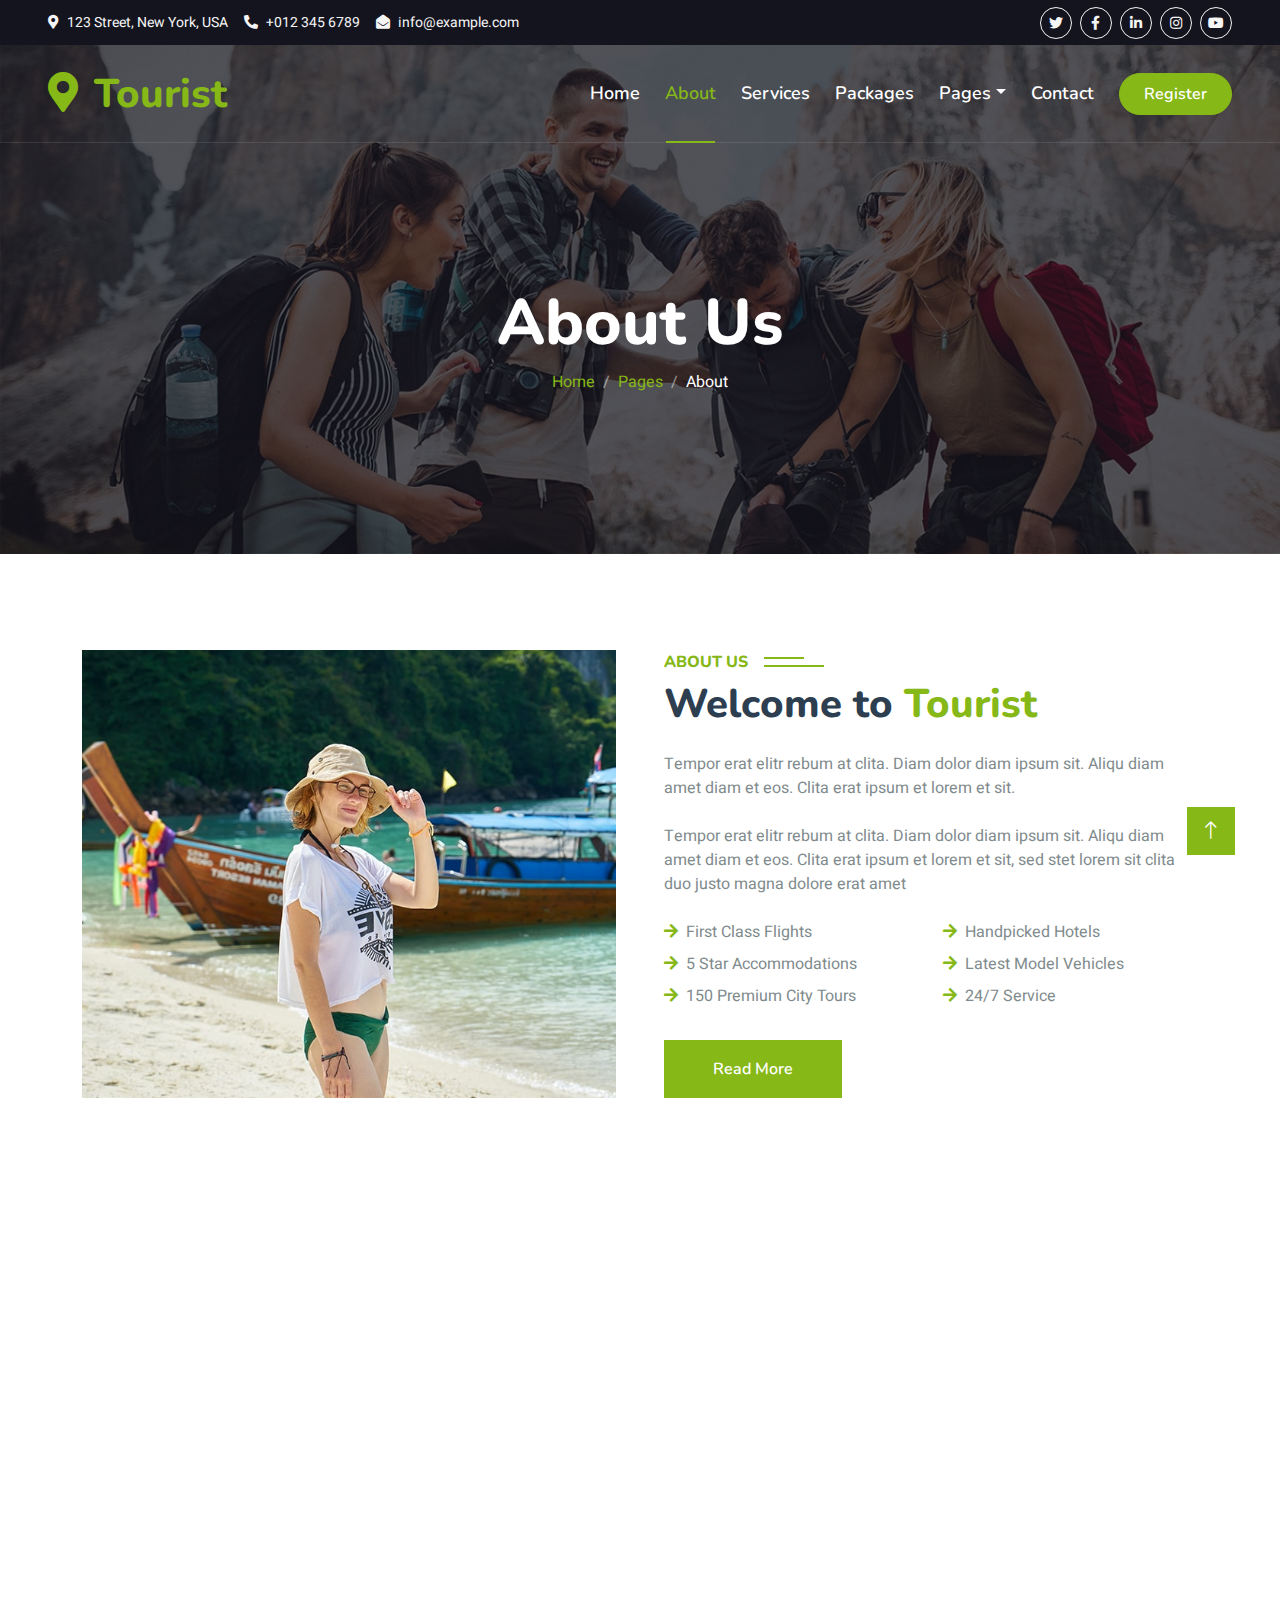
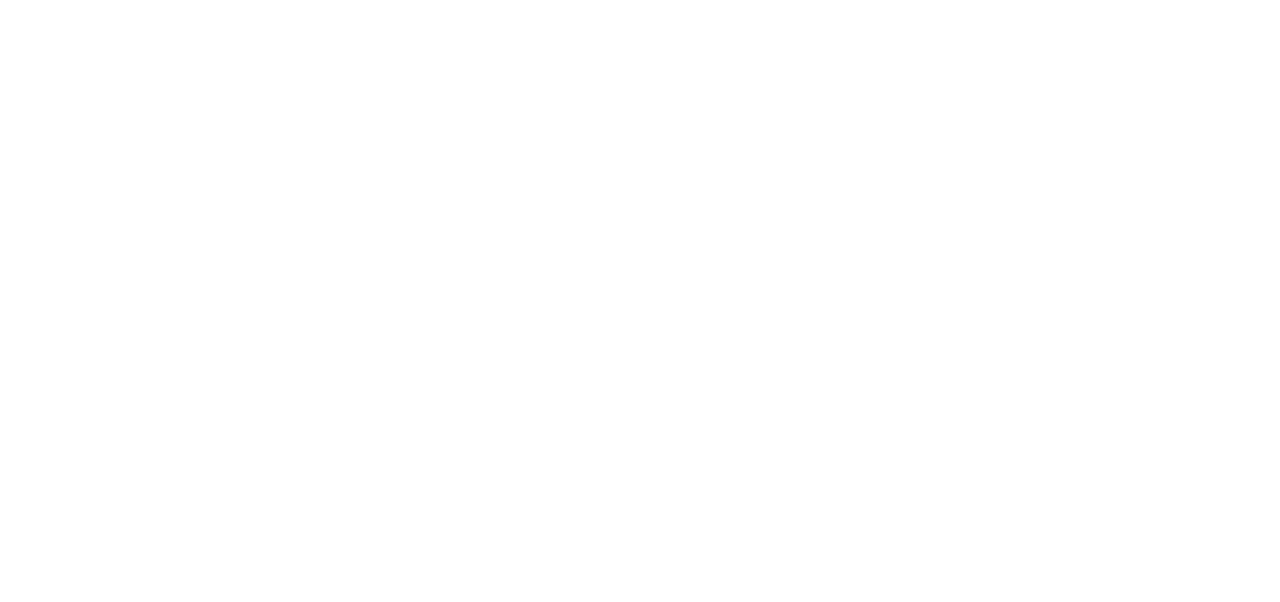
<file: about.html>
<!DOCTYPE html>
<html lang="en">

<head>
    <meta charset="utf-8">
    <title>Tourist - Travel Agency HTML Template</title>
    <meta content="width=device-width, initial-scale=1.0" name="viewport">
    <meta content="" name="keywords">
    <meta content="" name="description">

    <!-- Favicon -->
    <link href="img/favicon.ico" rel="icon">

    <!-- Google Web Fonts -->
    <link rel="preconnect" href="https://fonts.googleapis.com">
    <link rel="preconnect" href="https://fonts.gstatic.com" crossorigin>
    <link href="https://fonts.googleapis.com/css2?family=Heebo:wght@400;500;600&family=Nunito:wght@600;700;800&display=swap" rel="stylesheet">

    <!-- Icon Font Stylesheet -->
    <link href="https://cdnjs.cloudflare.com/ajax/libs/font-awesome/5.10.0/css/all.min.css" rel="stylesheet">
    <link href="https://cdn.jsdelivr.net/npm/bootstrap-icons@1.4.1/font/bootstrap-icons.css" rel="stylesheet">

    <!-- Libraries Stylesheet -->
    <link href="lib/animate/animate.min.css" rel="stylesheet">
    <link href="lib/owlcarousel/assets/owl.carousel.min.css" rel="stylesheet">
    <link href="lib/tempusdominus/css/tempusdominus-bootstrap-4.min.css" rel="stylesheet" />

    <!-- Customized Bootstrap Stylesheet -->
    <link href="css/bootstrap.min.css" rel="stylesheet">

    <!-- Template Stylesheet -->
    <link href="css/style.css" rel="stylesheet">
</head>

<body>
    <!-- Spinner Start -->
    <div id="spinner" class="show bg-white position-fixed translate-middle w-100 vh-100 top-50 start-50 d-flex align-items-center justify-content-center">
        <div class="spinner-border text-primary" style="width: 3rem; height: 3rem;" role="status">
            <span class="sr-only">Loading...</span>
        </div>
    </div>
    <!-- Spinner End -->


    <!-- Topbar Start -->
    <div class="container-fluid bg-dark px-5 d-none d-lg-block">
        <div class="row gx-0">
            <div class="col-lg-8 text-center text-lg-start mb-2 mb-lg-0">
                <div class="d-inline-flex align-items-center" style="height: 45px;">
                    <small class="me-3 text-light"><i class="fa fa-map-marker-alt me-2"></i>123 Street, New York, USA</small>
                    <small class="me-3 text-light"><i class="fa fa-phone-alt me-2"></i>+012 345 6789</small>
                    <small class="text-light"><i class="fa fa-envelope-open me-2"></i>info@example.com</small>
                </div>
            </div>
            <div class="col-lg-4 text-center text-lg-end">
                <div class="d-inline-flex align-items-center" style="height: 45px;">
                    <a class="btn btn-sm btn-outline-light btn-sm-square rounded-circle me-2" href=""><i class="fab fa-twitter fw-normal"></i></a>
                    <a class="btn btn-sm btn-outline-light btn-sm-square rounded-circle me-2" href=""><i class="fab fa-facebook-f fw-normal"></i></a>
                    <a class="btn btn-sm btn-outline-light btn-sm-square rounded-circle me-2" href=""><i class="fab fa-linkedin-in fw-normal"></i></a>
                    <a class="btn btn-sm btn-outline-light btn-sm-square rounded-circle me-2" href=""><i class="fab fa-instagram fw-normal"></i></a>
                    <a class="btn btn-sm btn-outline-light btn-sm-square rounded-circle" href=""><i class="fab fa-youtube fw-normal"></i></a>
                </div>
            </div>
        </div>
    </div>
    <!-- Topbar End -->


    <!-- Navbar & Hero Start -->
    <div class="container-fluid position-relative p-0">
        <nav class="navbar navbar-expand-lg navbar-light px-4 px-lg-5 py-3 py-lg-0">
            <a href="" class="navbar-brand p-0">
                <h1 class="text-primary m-0"><i class="fa fa-map-marker-alt me-3"></i>Tourist</h1>
                <!-- <img src="img/logo.png" alt="Logo"> -->
            </a>
            <button class="navbar-toggler" type="button" data-bs-toggle="collapse" data-bs-target="#navbarCollapse">
                <span class="fa fa-bars"></span>
            </button>
            <div class="collapse navbar-collapse" id="navbarCollapse">
                <div class="navbar-nav ms-auto py-0">
                    <a href="index.html" class="nav-item nav-link">Home</a>
                    <a href="about.html" class="nav-item nav-link active">About</a>
                    <a href="service.html" class="nav-item nav-link">Services</a>
                    <a href="package.html" class="nav-item nav-link">Packages</a>
                    <div class="nav-item dropdown">
                        <a href="#" class="nav-link dropdown-toggle" data-bs-toggle="dropdown">Pages</a>
                        <div class="dropdown-menu m-0">
                            <a href="destination.html" class="dropdown-item">Destination</a>
                            <a href="booking.html" class="dropdown-item">Booking</a>
                            <a href="team.html" class="dropdown-item">Travel Guides</a>
                            <a href="testimonial.html" class="dropdown-item">Testimonial</a>
                            <a href="404.html" class="dropdown-item">404 Page</a>
                        </div>
                    </div>
                    <a href="contact.html" class="nav-item nav-link">Contact</a>
                </div>
                <a href="" class="btn btn-primary rounded-pill py-2 px-4">Register</a>
            </div>
        </nav>

        <div class="container-fluid bg-primary py-5 mb-5 hero-header">
            <div class="container py-5">
                <div class="row justify-content-center py-5">
                    <div class="col-lg-10 pt-lg-5 mt-lg-5 text-center">
                        <h1 class="display-3 text-white animated slideInDown">About Us</h1>
                        <nav aria-label="breadcrumb">
                            <ol class="breadcrumb justify-content-center">
                                <li class="breadcrumb-item"><a href="#">Home</a></li>
                                <li class="breadcrumb-item"><a href="#">Pages</a></li>
                                <li class="breadcrumb-item text-white active" aria-current="page">About</li>
                            </ol>
                        </nav>
                    </div>
                </div>
            </div>
        </div>
    </div>
    <!-- Navbar & Hero End -->


    <!-- About Start -->
    <div class="container-xxl py-5">
        <div class="container">
            <div class="row g-5">
                <div class="col-lg-6 wow fadeInUp" data-wow-delay="0.1s" style="min-height: 400px;">
                    <div class="position-relative h-100">
                        <img class="img-fluid position-absolute w-100 h-100" src="img/about.jpg" alt="" style="object-fit: cover;">
                    </div>
                </div>
                <div class="col-lg-6 wow fadeInUp" data-wow-delay="0.3s">
                    <h6 class="section-title bg-white text-start text-primary pe-3">About Us</h6>
                    <h1 class="mb-4">Welcome to <span class="text-primary">Tourist</span></h1>
                    <p class="mb-4">Tempor erat elitr rebum at clita. Diam dolor diam ipsum sit. Aliqu diam amet diam et eos. Clita erat ipsum et lorem et sit.</p>
                    <p class="mb-4">Tempor erat elitr rebum at clita. Diam dolor diam ipsum sit. Aliqu diam amet diam et eos. Clita erat ipsum et lorem et sit, sed stet lorem sit clita duo justo magna dolore erat amet</p>
                    <div class="row gy-2 gx-4 mb-4">
                        <div class="col-sm-6">
                            <p class="mb-0"><i class="fa fa-arrow-right text-primary me-2"></i>First Class Flights</p>
                        </div>
                        <div class="col-sm-6">
                            <p class="mb-0"><i class="fa fa-arrow-right text-primary me-2"></i>Handpicked Hotels</p>
                        </div>
                        <div class="col-sm-6">
                            <p class="mb-0"><i class="fa fa-arrow-right text-primary me-2"></i>5 Star Accommodations</p>
                        </div>
                        <div class="col-sm-6">
                            <p class="mb-0"><i class="fa fa-arrow-right text-primary me-2"></i>Latest Model Vehicles</p>
                        </div>
                        <div class="col-sm-6">
                            <p class="mb-0"><i class="fa fa-arrow-right text-primary me-2"></i>150 Premium City Tours</p>
                        </div>
                        <div class="col-sm-6">
                            <p class="mb-0"><i class="fa fa-arrow-right text-primary me-2"></i>24/7 Service</p>
                        </div>
                    </div>
                    <a class="btn btn-primary py-3 px-5 mt-2" href="">Read More</a>
                </div>
            </div>
        </div>
    </div>
    <!-- About End -->


    <!-- Team Start -->
    <div class="container-xxl py-5">
        <div class="container">
            <div class="text-center wow fadeInUp" data-wow-delay="0.1s">
                <h6 class="section-title bg-white text-center text-primary px-3">Travel Guide</h6>
                <h1 class="mb-5">Meet Our Guide</h1>
            </div>
            <div class="row g-4">
                <div class="col-lg-3 col-md-6 wow fadeInUp" data-wow-delay="0.1s">
                    <div class="team-item">
                        <div class="overflow-hidden">
                            <img class="img-fluid" src="img/team-1.jpg" alt="">
                        </div>
                        <div class="position-relative d-flex justify-content-center" style="margin-top: -19px;">
                            <a class="btn btn-square mx-1" href=""><i class="fab fa-facebook-f"></i></a>
                            <a class="btn btn-square mx-1" href=""><i class="fab fa-twitter"></i></a>
                            <a class="btn btn-square mx-1" href=""><i class="fab fa-instagram"></i></a>
                        </div>
                        <div class="text-center p-4">
                            <h5 class="mb-0">Full Name</h5>
                            <small>Designation</small>
                        </div>
                    </div>
                </div>
                <div class="col-lg-3 col-md-6 wow fadeInUp" data-wow-delay="0.3s">
                    <div class="team-item">
                        <div class="overflow-hidden">
                            <img class="img-fluid" src="img/team-2.jpg" alt="">
                        </div>
                        <div class="position-relative d-flex justify-content-center" style="margin-top: -19px;">
                            <a class="btn btn-square mx-1" href=""><i class="fab fa-facebook-f"></i></a>
                            <a class="btn btn-square mx-1" href=""><i class="fab fa-twitter"></i></a>
                            <a class="btn btn-square mx-1" href=""><i class="fab fa-instagram"></i></a>
                        </div>
                        <div class="text-center p-4">
                            <h5 class="mb-0">Full Name</h5>
                            <small>Designation</small>
                        </div>
                    </div>
                </div>
                <div class="col-lg-3 col-md-6 wow fadeInUp" data-wow-delay="0.5s">
                    <div class="team-item">
                        <div class="overflow-hidden">
                            <img class="img-fluid" src="img/team-3.jpg" alt="">
                        </div>
                        <div class="position-relative d-flex justify-content-center" style="margin-top: -19px;">
                            <a class="btn btn-square mx-1" href=""><i class="fab fa-facebook-f"></i></a>
                            <a class="btn btn-square mx-1" href=""><i class="fab fa-twitter"></i></a>
                            <a class="btn btn-square mx-1" href=""><i class="fab fa-instagram"></i></a>
                        </div>
                        <div class="text-center p-4">
                            <h5 class="mb-0">Full Name</h5>
                            <small>Designation</small>
                        </div>
                    </div>
                </div>
                <div class="col-lg-3 col-md-6 wow fadeInUp" data-wow-delay="0.7s">
                    <div class="team-item">
                        <div class="overflow-hidden">
                            <img class="img-fluid" src="img/team-4.jpg" alt="">
                        </div>
                        <div class="position-relative d-flex justify-content-center" style="margin-top: -19px;">
                            <a class="btn btn-square mx-1" href=""><i class="fab fa-facebook-f"></i></a>
                            <a class="btn btn-square mx-1" href=""><i class="fab fa-twitter"></i></a>
                            <a class="btn btn-square mx-1" href=""><i class="fab fa-instagram"></i></a>
                        </div>
                        <div class="text-center p-4">
                            <h5 class="mb-0">Full Name</h5>
                            <small>Designation</small>
                        </div>
                    </div>
                </div>
            </div>
        </div>
    </div>
    <!-- Team End -->
        

    <!-- Footer Start -->
    <div class="container-fluid bg-dark text-light footer pt-5 mt-5 wow fadeIn" data-wow-delay="0.1s">
        <div class="container py-5">
            <div class="row g-5">
                <div class="col-lg-3 col-md-6">
                    <h4 class="text-white mb-3">Company</h4>
                    <a class="btn btn-link" href="">About Us</a>
                    <a class="btn btn-link" href="">Contact Us</a>
                    <a class="btn btn-link" href="">Privacy Policy</a>
                    <a class="btn btn-link" href="">Terms & Condition</a>
                    <a class="btn btn-link" href="">FAQs & Help</a>
                </div>
                <div class="col-lg-3 col-md-6">
                    <h4 class="text-white mb-3">Contact</h4>
                    <p class="mb-2"><i class="fa fa-map-marker-alt me-3"></i>123 Street, New York, USA</p>
                    <p class="mb-2"><i class="fa fa-phone-alt me-3"></i>+012 345 67890</p>
                    <p class="mb-2"><i class="fa fa-envelope me-3"></i>info@example.com</p>
                    <div class="d-flex pt-2">
                        <a class="btn btn-outline-light btn-social" href=""><i class="fab fa-twitter"></i></a>
                        <a class="btn btn-outline-light btn-social" href=""><i class="fab fa-facebook-f"></i></a>
                        <a class="btn btn-outline-light btn-social" href=""><i class="fab fa-youtube"></i></a>
                        <a class="btn btn-outline-light btn-social" href=""><i class="fab fa-linkedin-in"></i></a>
                    </div>
                </div>
                <div class="col-lg-3 col-md-6">
                    <h4 class="text-white mb-3">Gallery</h4>
                    <div class="row g-2 pt-2">
                        <div class="col-4">
                            <img class="img-fluid bg-light p-1" src="img/package-1.jpg" alt="">
                        </div>
                        <div class="col-4">
                            <img class="img-fluid bg-light p-1" src="img/package-2.jpg" alt="">
                        </div>
                        <div class="col-4">
                            <img class="img-fluid bg-light p-1" src="img/package-3.jpg" alt="">
                        </div>
                        <div class="col-4">
                            <img class="img-fluid bg-light p-1" src="img/package-2.jpg" alt="">
                        </div>
                        <div class="col-4">
                            <img class="img-fluid bg-light p-1" src="img/package-3.jpg" alt="">
                        </div>
                        <div class="col-4">
                            <img class="img-fluid bg-light p-1" src="img/package-1.jpg" alt="">
                        </div>
                    </div>
                </div>
                <div class="col-lg-3 col-md-6">
                    <h4 class="text-white mb-3">Newsletter</h4>
                    <p>Dolor amet sit justo amet elitr clita ipsum elitr est.</p>
                    <div class="position-relative mx-auto" style="max-width: 400px;">
                        <input class="form-control border-primary w-100 py-3 ps-4 pe-5" type="text" placeholder="Your email">
                        <button type="button" class="btn btn-primary py-2 position-absolute top-0 end-0 mt-2 me-2">SignUp</button>
                    </div>
                </div>
            </div>
        </div>
        <div class="container">
            <div class="copyright">
                <div class="row">
                    <div class="col-md-6 text-center text-md-start mb-3 mb-md-0">
                        &copy; <a class="border-bottom" href="#">Your Site Name</a>, All Right Reserved.

                        <!--/*** This template is free as long as you keep the footer author’s credit link/attribution link/backlink. If you'd like to use the template without the footer author’s credit link/attribution link/backlink, you can purchase the Credit Removal License from "https://htmlcodex.com/credit-removal". Thank you for your support. ***/-->
                        Designed By <a class="border-bottom" href="https://htmlcodex.com">HTML Codex</a>
                    </div>
                    <div class="col-md-6 text-center text-md-end">
                        <div class="footer-menu">
                            <a href="">Home</a>
                            <a href="">Cookies</a>
                            <a href="">Help</a>
                            <a href="">FQAs</a>
                        </div>
                    </div>
                </div>
            </div>
        </div>
    </div>
    <!-- Footer End -->


    <!-- Back to Top -->
    <a href="#" class="btn btn-lg btn-primary btn-lg-square back-to-top"><i class="bi bi-arrow-up"></i></a>


    <!-- JavaScript Libraries -->
    <script src="https://code.jquery.com/jquery-3.4.1.min.js"></script>
    <script src="https://cdn.jsdelivr.net/npm/bootstrap@5.0.0/dist/js/bootstrap.bundle.min.js"></script>
    <script src="lib/wow/wow.min.js"></script>
    <script src="lib/easing/easing.min.js"></script>
    <script src="lib/waypoints/waypoints.min.js"></script>
    <script src="lib/owlcarousel/owl.carousel.min.js"></script>
    <script src="lib/tempusdominus/js/moment.min.js"></script>
    <script src="lib/tempusdominus/js/moment-timezone.min.js"></script>
    <script src="lib/tempusdominus/js/tempusdominus-bootstrap-4.min.js"></script>

    <!-- Template Javascript -->
    <script src="js/main.js"></script>
</body>

</html>
</file>
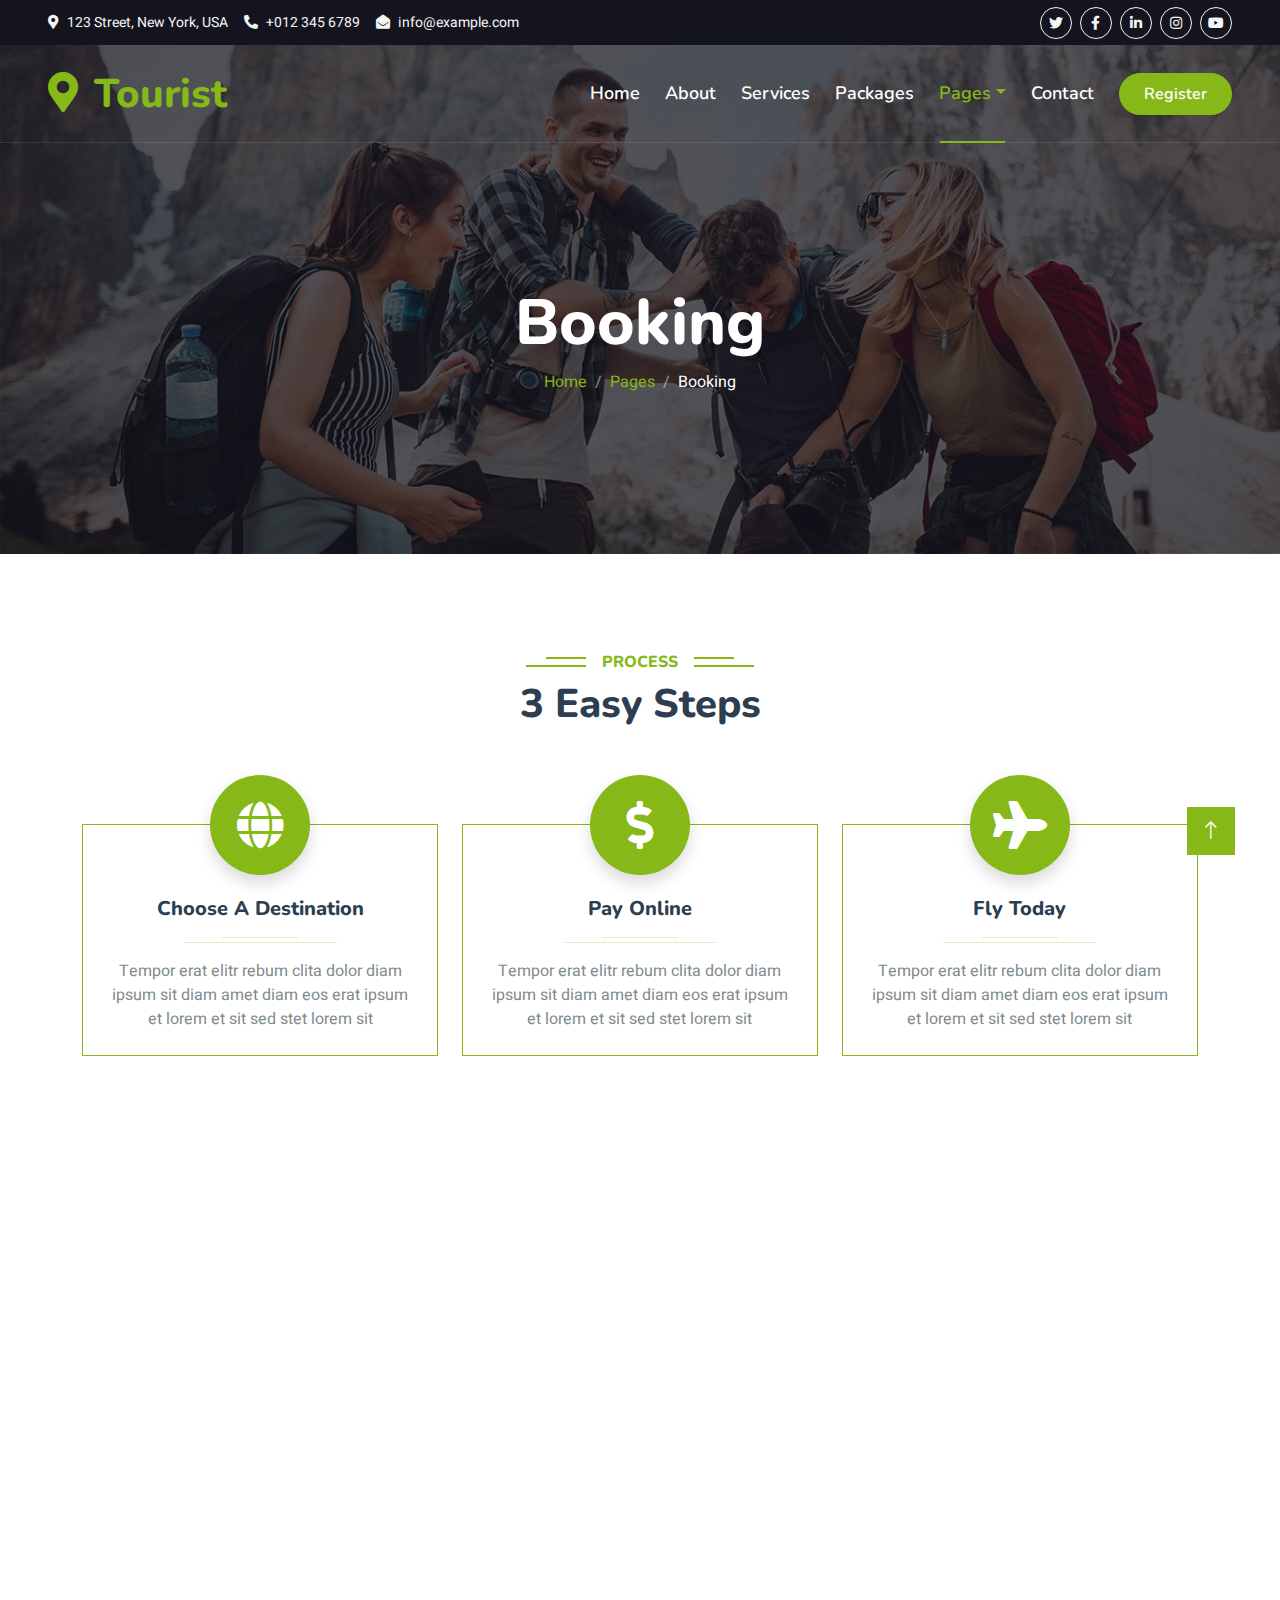
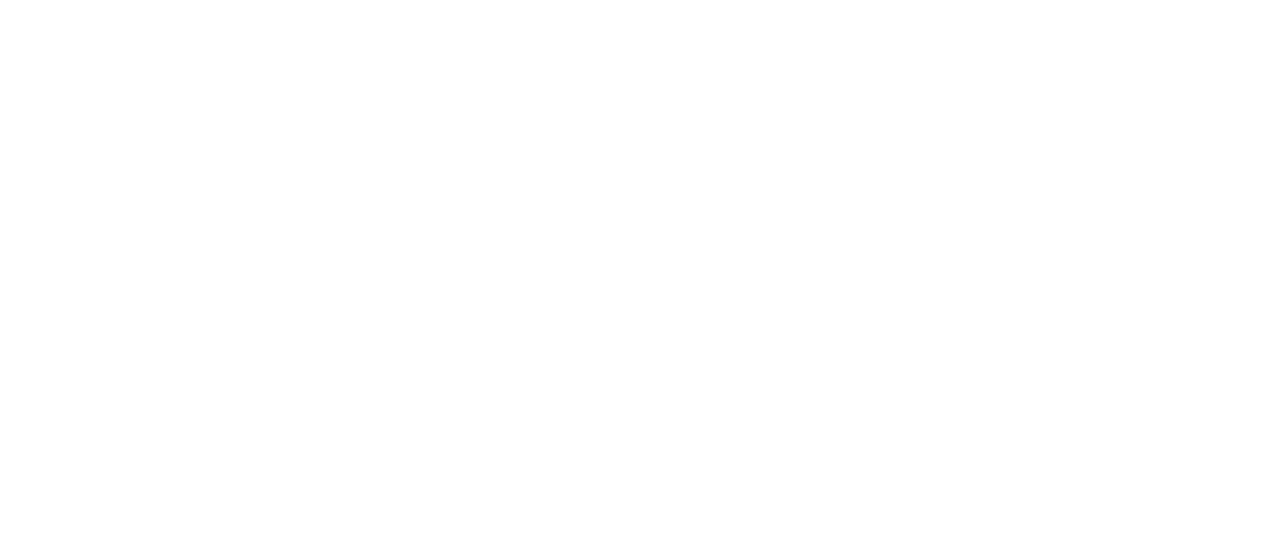
<file: booking.html>
<!DOCTYPE html>
<html lang="en">

<head>
    <meta charset="utf-8">
    <title>Tourist - Travel Agency HTML Template</title>
    <meta content="width=device-width, initial-scale=1.0" name="viewport">
    <meta content="" name="keywords">
    <meta content="" name="description">

    <!-- Favicon -->
    <link href="img/favicon.ico" rel="icon">

    <!-- Google Web Fonts -->
    <link rel="preconnect" href="https://fonts.googleapis.com">
    <link rel="preconnect" href="https://fonts.gstatic.com" crossorigin>
    <link href="https://fonts.googleapis.com/css2?family=Heebo:wght@400;500;600&family=Nunito:wght@600;700;800&display=swap" rel="stylesheet">

    <!-- Icon Font Stylesheet -->
    <link href="https://cdnjs.cloudflare.com/ajax/libs/font-awesome/5.10.0/css/all.min.css" rel="stylesheet">
    <link href="https://cdn.jsdelivr.net/npm/bootstrap-icons@1.4.1/font/bootstrap-icons.css" rel="stylesheet">

    <!-- Libraries Stylesheet -->
    <link href="lib/animate/animate.min.css" rel="stylesheet">
    <link href="lib/owlcarousel/assets/owl.carousel.min.css" rel="stylesheet">
    <link href="lib/tempusdominus/css/tempusdominus-bootstrap-4.min.css" rel="stylesheet" />

    <!-- Customized Bootstrap Stylesheet -->
    <link href="css/bootstrap.min.css" rel="stylesheet">

    <!-- Template Stylesheet -->
    <link href="css/style.css" rel="stylesheet">
</head>

<body>
    <!-- Spinner Start -->
    <div id="spinner" class="show bg-white position-fixed translate-middle w-100 vh-100 top-50 start-50 d-flex align-items-center justify-content-center">
        <div class="spinner-border text-primary" style="width: 3rem; height: 3rem;" role="status">
            <span class="sr-only">Loading...</span>
        </div>
    </div>
    <!-- Spinner End -->


    <!-- Topbar Start -->
    <div class="container-fluid bg-dark px-5 d-none d-lg-block">
        <div class="row gx-0">
            <div class="col-lg-8 text-center text-lg-start mb-2 mb-lg-0">
                <div class="d-inline-flex align-items-center" style="height: 45px;">
                    <small class="me-3 text-light"><i class="fa fa-map-marker-alt me-2"></i>123 Street, New York, USA</small>
                    <small class="me-3 text-light"><i class="fa fa-phone-alt me-2"></i>+012 345 6789</small>
                    <small class="text-light"><i class="fa fa-envelope-open me-2"></i>info@example.com</small>
                </div>
            </div>
            <div class="col-lg-4 text-center text-lg-end">
                <div class="d-inline-flex align-items-center" style="height: 45px;">
                    <a class="btn btn-sm btn-outline-light btn-sm-square rounded-circle me-2" href=""><i class="fab fa-twitter fw-normal"></i></a>
                    <a class="btn btn-sm btn-outline-light btn-sm-square rounded-circle me-2" href=""><i class="fab fa-facebook-f fw-normal"></i></a>
                    <a class="btn btn-sm btn-outline-light btn-sm-square rounded-circle me-2" href=""><i class="fab fa-linkedin-in fw-normal"></i></a>
                    <a class="btn btn-sm btn-outline-light btn-sm-square rounded-circle me-2" href=""><i class="fab fa-instagram fw-normal"></i></a>
                    <a class="btn btn-sm btn-outline-light btn-sm-square rounded-circle" href=""><i class="fab fa-youtube fw-normal"></i></a>
                </div>
            </div>
        </div>
    </div>
    <!-- Topbar End -->


    <!-- Navbar & Hero Start -->
    <div class="container-fluid position-relative p-0">
        <nav class="navbar navbar-expand-lg navbar-light px-4 px-lg-5 py-3 py-lg-0">
            <a href="" class="navbar-brand p-0">
                <h1 class="text-primary m-0"><i class="fa fa-map-marker-alt me-3"></i>Tourist</h1>
                <!-- <img src="img/logo.png" alt="Logo"> -->
            </a>
            <button class="navbar-toggler" type="button" data-bs-toggle="collapse" data-bs-target="#navbarCollapse">
                <span class="fa fa-bars"></span>
            </button>
            <div class="collapse navbar-collapse" id="navbarCollapse">
                <div class="navbar-nav ms-auto py-0">
                    <a href="index.html" class="nav-item nav-link">Home</a>
                    <a href="#" class="nav-item nav-link">About</a>
                    <a href="#" class="nav-item nav-link">Services</a>
                    <a href="#" class="nav-item nav-link">Packages</a>
                    <div class="nav-item dropdown">
                        <a href="#" class="nav-link dropdown-toggle active" data-bs-toggle="dropdown">Pages</a>
                        <div class="dropdown-menu m-0">
                            <a href="destination.html" class="dropdown-item">Destination</a>
                            <a href="booking.html" class="dropdown-item active">Booking</a>
                            <a href="team.html" class="dropdown-item">Travel Guides</a>
                            <a href="testimonial.html" class="dropdown-item">Testimonial</a>
                            <a href="404.html" class="dropdown-item">404 Page</a>
                        </div>
                    </div>
                    <a href="#" class="nav-item nav-link">Contact</a>
                </div>
                <a href="" class="btn btn-primary rounded-pill py-2 px-4">Register</a>
            </div>
        </nav>

        <div class="container-fluid bg-primary py-5 mb-5 hero-header">
            <div class="container py-5">
                <div class="row justify-content-center py-5">
                    <div class="col-lg-10 pt-lg-5 mt-lg-5 text-center">
                        <h1 class="display-3 text-white animated slideInDown">Booking</h1>
                        <nav aria-label="breadcrumb">
                            <ol class="breadcrumb justify-content-center">
                                <li class="breadcrumb-item"><a href="#">Home</a></li>
                                <li class="breadcrumb-item"><a href="#">Pages</a></li>
                                <li class="breadcrumb-item text-white active" aria-current="page">Booking</li>
                            </ol>
                        </nav>
                    </div>
                </div>
            </div>
        </div>
    </div>
    <!-- Navbar & Hero End -->


    <!-- Process Start -->
    <div class="container-xxl py-5">
        <div class="container">
            <div class="text-center pb-4 wow fadeInUp" data-wow-delay="0.1s">
                <h6 class="section-title bg-white text-center text-primary px-3">Process</h6>
                <h1 class="mb-5">3 Easy Steps</h1>
            </div>
            <div class="row gy-5 gx-4 justify-content-center">
                <div class="col-lg-4 col-sm-6 text-center pt-4 wow fadeInUp" data-wow-delay="0.1s">
                    <div class="position-relative border border-primary pt-5 pb-4 px-4">
                        <div class="d-inline-flex align-items-center justify-content-center bg-primary rounded-circle position-absolute top-0 start-50 translate-middle shadow" style="width: 100px; height: 100px;">
                            <i class="fa fa-globe fa-3x text-white"></i>
                        </div>
                        <h5 class="mt-4">Choose A Destination</h5>
                        <hr class="w-25 mx-auto bg-primary mb-1">
                        <hr class="w-50 mx-auto bg-primary mt-0">
                        <p class="mb-0">Tempor erat elitr rebum clita dolor diam ipsum sit diam amet diam eos erat ipsum et lorem et sit sed stet lorem sit</p>
                    </div>
                </div>
                <div class="col-lg-4 col-sm-6 text-center pt-4 wow fadeInUp" data-wow-delay="0.3s">
                    <div class="position-relative border border-primary pt-5 pb-4 px-4">
                        <div class="d-inline-flex align-items-center justify-content-center bg-primary rounded-circle position-absolute top-0 start-50 translate-middle shadow" style="width: 100px; height: 100px;">
                            <i class="fa fa-dollar-sign fa-3x text-white"></i>
                        </div>
                        <h5 class="mt-4">Pay Online</h5>
                        <hr class="w-25 mx-auto bg-primary mb-1">
                        <hr class="w-50 mx-auto bg-primary mt-0">
                        <p class="mb-0">Tempor erat elitr rebum clita dolor diam ipsum sit diam amet diam eos erat ipsum et lorem et sit sed stet lorem sit</p>
                    </div>
                </div>
                <div class="col-lg-4 col-sm-6 text-center pt-4 wow fadeInUp" data-wow-delay="0.5s">
                    <div class="position-relative border border-primary pt-5 pb-4 px-4">
                        <div class="d-inline-flex align-items-center justify-content-center bg-primary rounded-circle position-absolute top-0 start-50 translate-middle shadow" style="width: 100px; height: 100px;">
                            <i class="fa fa-plane fa-3x text-white"></i>
                        </div>
                        <h5 class="mt-4">Fly Today</h5>
                        <hr class="w-25 mx-auto bg-primary mb-1">
                        <hr class="w-50 mx-auto bg-primary mt-0">
                        <p class="mb-0">Tempor erat elitr rebum clita dolor diam ipsum sit diam amet diam eos erat ipsum et lorem et sit sed stet lorem sit</p>
                    </div>
                </div>
            </div>
        </div>
    </div>
    <!-- Process Start -->


    <!-- Booking Start -->
    <div class="container-xxl py-5 wow fadeInUp" data-wow-delay="0.1s">
        <div class="container">
            <div class="booking p-5">
                <div class="row g-5 align-items-center">
                    <div class="col-md-6 text-white">
                        <h6 class="text-white text-uppercase">Booking</h6>
                        <h1 class="text-white mb-4">Online Booking</h1>
                        <p class="mb-4">Tempor erat elitr rebum at clita. Diam dolor diam ipsum sit. Aliqu diam amet diam et eos. Clita erat ipsum et lorem et sit.</p>
                        <p class="mb-4">Tempor erat elitr rebum at clita. Diam dolor diam ipsum sit. Aliqu diam amet diam et eos. Clita erat ipsum et lorem et sit, sed stet lorem sit clita duo justo magna dolore erat amet</p>
                        <a class="btn btn-outline-light py-3 px-5 mt-2" href="">Read More</a>
                    </div>
                    <div class="col-md-6">
                        <h1 class="text-white mb-4">Book A Tour</h1>
                        <form>
                            <div class="row g-3">
                                <div class="col-md-6">
                                    <div class="form-floating">
                                        <input type="text" class="form-control bg-transparent" id="name" placeholder="Your Name">
                                        <label for="name">Your Name</label>
                                    </div>
                                </div>
                                <div class="col-md-6">
                                    <div class="form-floating">
                                        <input type="email" class="form-control bg-transparent" id="email" placeholder="Your Email">
                                        <label for="email">Your Email</label>
                                    </div>
                                </div>
                                <div class="col-md-6">
                                    <div class="form-floating date" id="date3" data-target-input="nearest">
                                        <input type="text" class="form-control bg-transparent datetimepicker-input" id="datetime" placeholder="Date & Time" data-target="#date3" data-toggle="datetimepicker" />
                                        <label for="datetime">Date & Time</label>
                                    </div>
                                </div>
                                <div class="col-md-6">
                                    <div class="form-floating">
                                        <select class="form-select bg-transparent" id="select1">
                                            <option value="1">Destination 1</option>
                                            <option value="2">Destination 2</option>
                                            <option value="3">Destination 3</option>
                                        </select>
                                        <label for="select1">Destination</label>
                                    </div>
                                </div>
                                <div class="col-12">
                                    <div class="form-floating">
                                        <textarea class="form-control bg-transparent" placeholder="Special Request" id="message" style="height: 100px"></textarea>
                                        <label for="message">Special Request</label>
                                    </div>
                                </div>
                                <div class="col-12">
                                    <button class="btn btn-outline-light w-100 py-3" type="submit">Book Now</button>
                                </div>
                            </div>
                        </form>
                    </div>
                </div>
            </div>
        </div>
    </div>
    <!-- Booking Start -->
        

    <!-- Footer Start -->
    <div class="container-fluid bg-dark text-light footer pt-5 mt-5 wow fadeIn" data-wow-delay="0.1s">
        <div class="container py-5">
            <div class="row g-5">
                <div class="col-lg-3 col-md-6">
                    <h4 class="text-white mb-3">Company</h4>
                    <a class="btn btn-link" href="">About Us</a>
                    <a class="btn btn-link" href="">Contact Us</a>
                    <a class="btn btn-link" href="">Privacy Policy</a>
                    <a class="btn btn-link" href="">Terms & Condition</a>
                    <a class="btn btn-link" href="">FAQs & Help</a>
                </div>
                <div class="col-lg-3 col-md-6">
                    <h4 class="text-white mb-3">Contact</h4>
                    <p class="mb-2"><i class="fa fa-map-marker-alt me-3"></i>123 Street, New York, USA</p>
                    <p class="mb-2"><i class="fa fa-phone-alt me-3"></i>+012 345 67890</p>
                    <p class="mb-2"><i class="fa fa-envelope me-3"></i>info@example.com</p>
                    <div class="d-flex pt-2">
                        <a class="btn btn-outline-light btn-social" href=""><i class="fab fa-twitter"></i></a>
                        <a class="btn btn-outline-light btn-social" href=""><i class="fab fa-facebook-f"></i></a>
                        <a class="btn btn-outline-light btn-social" href=""><i class="fab fa-youtube"></i></a>
                        <a class="btn btn-outline-light btn-social" href=""><i class="fab fa-linkedin-in"></i></a>
                    </div>
                </div>
                <div class="col-lg-3 col-md-6">
                    <h4 class="text-white mb-3">Gallery</h4>
                    <div class="row g-2 pt-2">
                        <div class="col-4">
                            <img class="img-fluid bg-light p-1" src="img/package-1.jpg" alt="">
                        </div>
                        <div class="col-4">
                            <img class="img-fluid bg-light p-1" src="img/package-2.jpg" alt="">
                        </div>
                        <div class="col-4">
                            <img class="img-fluid bg-light p-1" src="img/package-3.jpg" alt="">
                        </div>
                        <div class="col-4">
                            <img class="img-fluid bg-light p-1" src="img/package-2.jpg" alt="">
                        </div>
                        <div class="col-4">
                            <img class="img-fluid bg-light p-1" src="img/package-3.jpg" alt="">
                        </div>
                        <div class="col-4">
                            <img class="img-fluid bg-light p-1" src="img/package-1.jpg" alt="">
                        </div>
                    </div>
                </div>
                <div class="col-lg-3 col-md-6">
                    <h4 class="text-white mb-3">Newsletter</h4>
                    <p>Dolor amet sit justo amet elitr clita ipsum elitr est.</p>
                    <div class="position-relative mx-auto" style="max-width: 400px;">
                        <input class="form-control border-primary w-100 py-3 ps-4 pe-5" type="text" placeholder="Your email">
                        <button type="button" class="btn btn-primary py-2 position-absolute top-0 end-0 mt-2 me-2">SignUp</button>
                    </div>
                </div>
            </div>
        </div>
        <div class="container">
            <div class="copyright">
                <div class="row">
                    <div class="col-md-6 text-center text-md-start mb-3 mb-md-0">
                        &copy; <a class="border-bottom" href="#">Your Site Name</a>, All Right Reserved.

                        <!--/*** This template is free as long as you keep the footer author’s credit link/attribution link/backlink. If you'd like to use the template without the footer author’s credit link/attribution link/backlink, you can purchase the Credit Removal License from "https://htmlcodex.com/credit-removal". Thank you for your support. ***/-->
                        Designed By <a class="border-bottom" href="https://htmlcodex.com">HTML Codex</a>
                    </div>
                    <div class="col-md-6 text-center text-md-end">
                        <div class="footer-menu">
                            <a href="">Home</a>
                            <a href="">Cookies</a>
                            <a href="">Help</a>
                            <a href="">FQAs</a>
                        </div>
                    </div>
                </div>
            </div>
        </div>
    </div>
    <!-- Footer End -->


    <!-- Back to Top -->
    <a href="#" class="btn btn-lg btn-primary btn-lg-square back-to-top"><i class="bi bi-arrow-up"></i></a>


    <!-- JavaScript Libraries -->
    <script src="https://code.jquery.com/jquery-3.4.1.min.js"></script>
    <script src="https://cdn.jsdelivr.net/npm/bootstrap@5.0.0/dist/js/bootstrap.bundle.min.js"></script>
    <script src="lib/wow/wow.min.js"></script>
    <script src="lib/easing/easing.min.js"></script>
    <script src="lib/waypoints/waypoints.min.js"></script>
    <script src="lib/owlcarousel/owl.carousel.min.js"></script>
    <script src="lib/tempusdominus/js/moment.min.js"></script>
    <script src="lib/tempusdominus/js/moment-timezone.min.js"></script>
    <script src="lib/tempusdominus/js/tempusdominus-bootstrap-4.min.js"></script>

    <!-- Template Javascript -->
    <script src="js/main.js"></script>
</body>

</html>
</file>
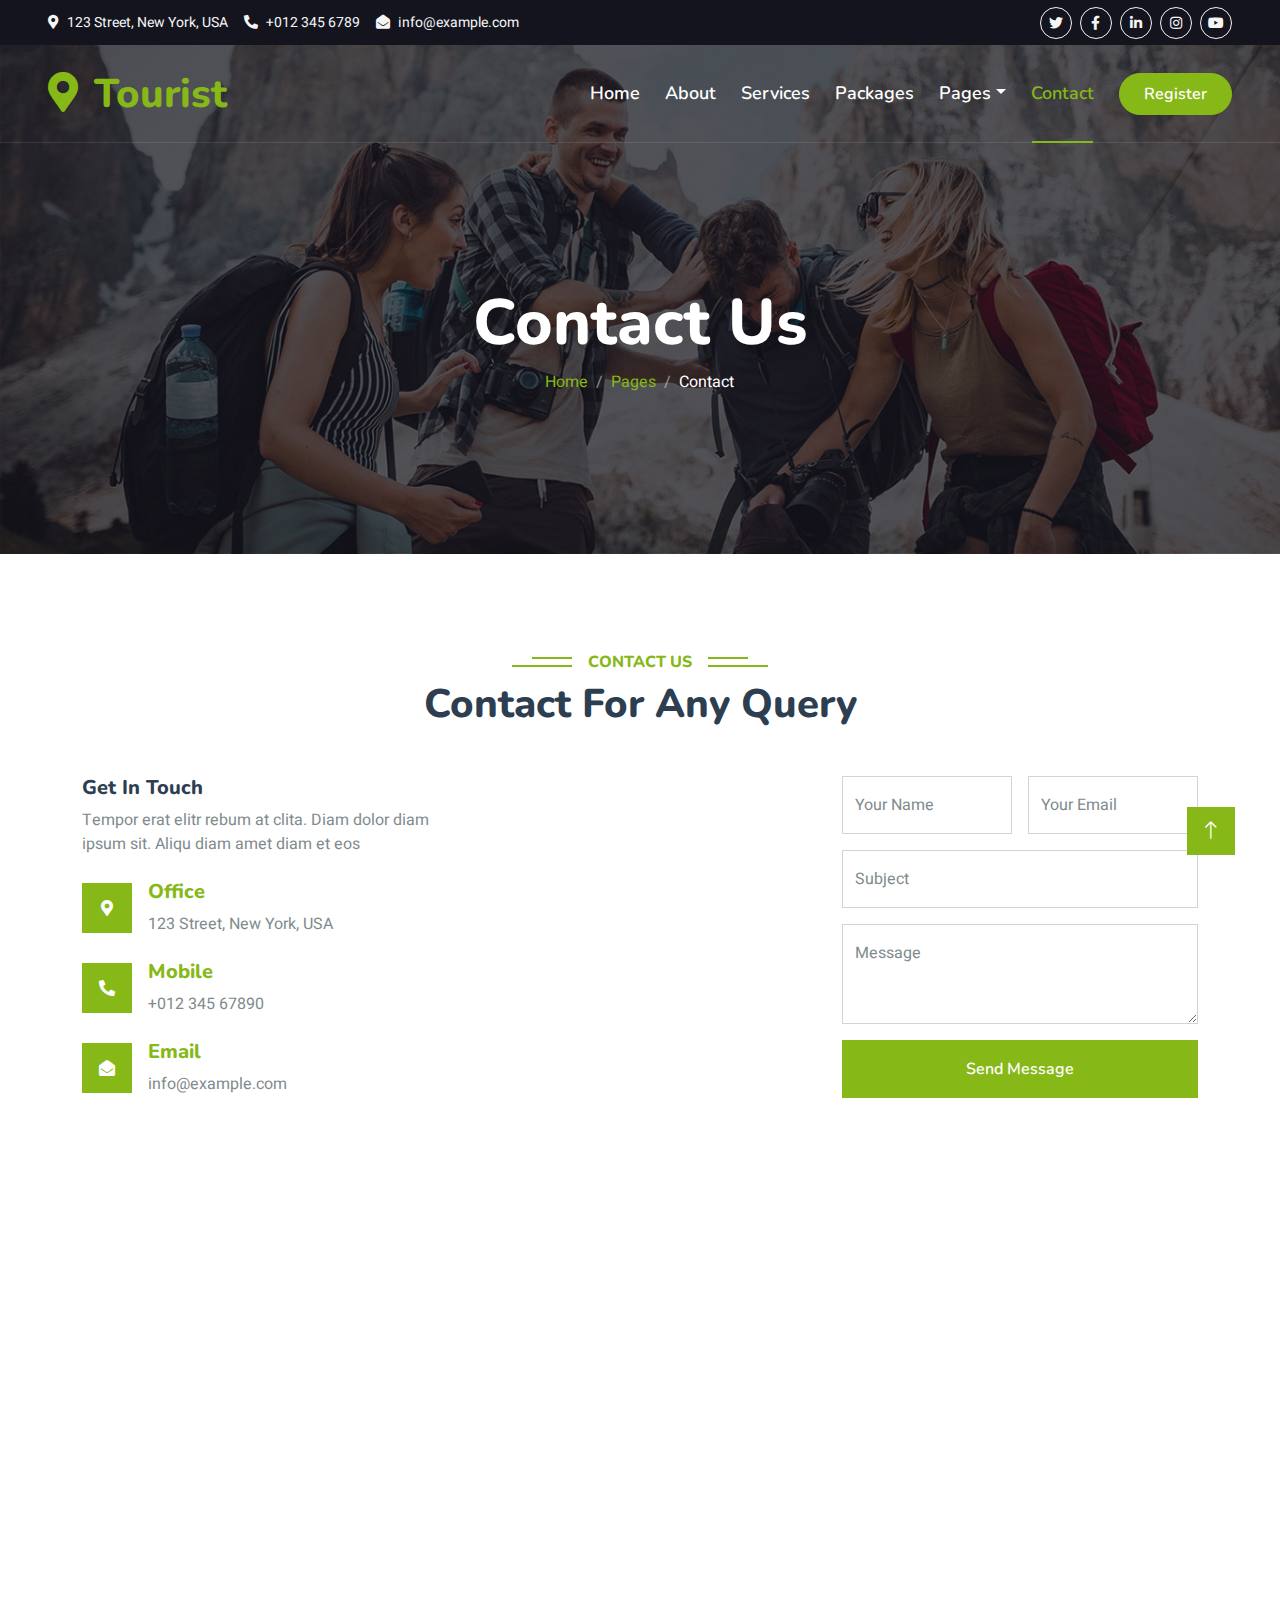
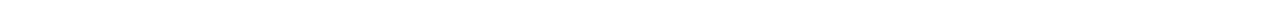
<file: contact.html>
<!DOCTYPE html>
<html lang="en">

<head>
    <meta charset="utf-8">
    <title>Tourist - Travel Agency HTML Template</title>
    <meta content="width=device-width, initial-scale=1.0" name="viewport">
    <meta content="" name="keywords">
    <meta content="" name="description">

    <!-- Favicon -->
    <link href="img/favicon.ico" rel="icon">

    <!-- Google Web Fonts -->
    <link rel="preconnect" href="https://fonts.googleapis.com">
    <link rel="preconnect" href="https://fonts.gstatic.com" crossorigin>
    <link href="https://fonts.googleapis.com/css2?family=Heebo:wght@400;500;600&family=Nunito:wght@600;700;800&display=swap" rel="stylesheet">

    <!-- Icon Font Stylesheet -->
    <link href="https://cdnjs.cloudflare.com/ajax/libs/font-awesome/5.10.0/css/all.min.css" rel="stylesheet">
    <link href="https://cdn.jsdelivr.net/npm/bootstrap-icons@1.4.1/font/bootstrap-icons.css" rel="stylesheet">

    <!-- Libraries Stylesheet -->
    <link href="lib/animate/animate.min.css" rel="stylesheet">
    <link href="lib/owlcarousel/assets/owl.carousel.min.css" rel="stylesheet">
    <link href="lib/tempusdominus/css/tempusdominus-bootstrap-4.min.css" rel="stylesheet" />

    <!-- Customized Bootstrap Stylesheet -->
    <link href="css/bootstrap.min.css" rel="stylesheet">

    <!-- Template Stylesheet -->
    <link href="css/style.css" rel="stylesheet">
</head>

<body>
    <!-- Spinner Start -->
    <div id="spinner" class="show bg-white position-fixed translate-middle w-100 vh-100 top-50 start-50 d-flex align-items-center justify-content-center">
        <div class="spinner-border text-primary" style="width: 3rem; height: 3rem;" role="status">
            <span class="sr-only">Loading...</span>
        </div>
    </div>
    <!-- Spinner End -->


    <!-- Topbar Start -->
    <div class="container-fluid bg-dark px-5 d-none d-lg-block">
        <div class="row gx-0">
            <div class="col-lg-8 text-center text-lg-start mb-2 mb-lg-0">
                <div class="d-inline-flex align-items-center" style="height: 45px;">
                    <small class="me-3 text-light"><i class="fa fa-map-marker-alt me-2"></i>123 Street, New York, USA</small>
                    <small class="me-3 text-light"><i class="fa fa-phone-alt me-2"></i>+012 345 6789</small>
                    <small class="text-light"><i class="fa fa-envelope-open me-2"></i>info@example.com</small>
                </div>
            </div>
            <div class="col-lg-4 text-center text-lg-end">
                <div class="d-inline-flex align-items-center" style="height: 45px;">
                    <a class="btn btn-sm btn-outline-light btn-sm-square rounded-circle me-2" href=""><i class="fab fa-twitter fw-normal"></i></a>
                    <a class="btn btn-sm btn-outline-light btn-sm-square rounded-circle me-2" href=""><i class="fab fa-facebook-f fw-normal"></i></a>
                    <a class="btn btn-sm btn-outline-light btn-sm-square rounded-circle me-2" href=""><i class="fab fa-linkedin-in fw-normal"></i></a>
                    <a class="btn btn-sm btn-outline-light btn-sm-square rounded-circle me-2" href=""><i class="fab fa-instagram fw-normal"></i></a>
                    <a class="btn btn-sm btn-outline-light btn-sm-square rounded-circle" href=""><i class="fab fa-youtube fw-normal"></i></a>
                </div>
            </div>
        </div>
    </div>
    <!-- Topbar End -->


    <!-- Navbar & Hero Start -->
    <div class="container-fluid position-relative p-0">
        <nav class="navbar navbar-expand-lg navbar-light px-4 px-lg-5 py-3 py-lg-0">
            <a href="" class="navbar-brand p-0">
                <h1 class="text-primary m-0"><i class="fa fa-map-marker-alt me-3"></i>Tourist</h1>
                <!-- <img src="img/logo.png" alt="Logo"> -->
            </a>
            <button class="navbar-toggler" type="button" data-bs-toggle="collapse" data-bs-target="#navbarCollapse">
                <span class="fa fa-bars"></span>
            </button>
            <div class="collapse navbar-collapse" id="navbarCollapse">
                <div class="navbar-nav ms-auto py-0">
                    <a href="index.html" class="nav-item nav-link">Home</a>
                    <a href="about.html" class="nav-item nav-link">About</a>
                    <a href="service.html" class="nav-item nav-link">Services</a>
                    <a href="package.html" class="nav-item nav-link">Packages</a>
                    <div class="nav-item dropdown">
                        <a href="#" class="nav-link dropdown-toggle" data-bs-toggle="dropdown">Pages</a>
                        <div class="dropdown-menu m-0">
                            <a href="destination.html" class="dropdown-item">Destination</a>
                            <a href="booking.html" class="dropdown-item">Booking</a>
                            <a href="team.html" class="dropdown-item">Travel Guides</a>
                            <a href="testimonial.html" class="dropdown-item">Testimonial</a>
                            <a href="404.html" class="dropdown-item">404 Page</a>
                        </div>
                    </div>
                    <a href="contact.html" class="nav-item nav-link active">Contact</a>
                </div>
                <a href="" class="btn btn-primary rounded-pill py-2 px-4">Register</a>
            </div>
        </nav>

        <div class="container-fluid bg-primary py-5 mb-5 hero-header">
            <div class="container py-5">
                <div class="row justify-content-center py-5">
                    <div class="col-lg-10 pt-lg-5 mt-lg-5 text-center">
                        <h1 class="display-3 text-white animated slideInDown">Contact Us</h1>
                        <nav aria-label="breadcrumb">
                            <ol class="breadcrumb justify-content-center">
                                <li class="breadcrumb-item"><a href="#">Home</a></li>
                                <li class="breadcrumb-item"><a href="#">Pages</a></li>
                                <li class="breadcrumb-item text-white active" aria-current="page">Contact</li>
                            </ol>
                        </nav>
                    </div>
                </div>
            </div>
        </div>
    </div>
    <!-- Navbar & Hero End -->


    <!-- Contact Start -->
    <div class="container-xxl py-5">
        <div class="container">
            <div class="text-center wow fadeInUp" data-wow-delay="0.1s">
                <h6 class="section-title bg-white text-center text-primary px-3">Contact Us</h6>
                <h1 class="mb-5">Contact For Any Query</h1>
            </div>
            <div class="row g-4">
                <div class="col-lg-4 col-md-6 wow fadeInUp" data-wow-delay="0.1s">
                    <h5>Get In Touch</h5>
                    <p class="mb-4">Tempor erat elitr rebum at clita. Diam dolor diam ipsum sit. Aliqu diam amet diam et eos</p>
                    <div class="d-flex align-items-center mb-4">
                        <div class="d-flex align-items-center justify-content-center flex-shrink-0 bg-primary" style="width: 50px; height: 50px;">
                            <i class="fa fa-map-marker-alt text-white"></i>
                        </div>
                        <div class="ms-3">
                            <h5 class="text-primary">Office</h5>
                            <p class="mb-0">123 Street, New York, USA</p>
                        </div>
                    </div>
                    <div class="d-flex align-items-center mb-4">
                        <div class="d-flex align-items-center justify-content-center flex-shrink-0 bg-primary" style="width: 50px; height: 50px;">
                            <i class="fa fa-phone-alt text-white"></i>
                        </div>
                        <div class="ms-3">
                            <h5 class="text-primary">Mobile</h5>
                            <p class="mb-0">+012 345 67890</p>
                        </div>
                    </div>
                    <div class="d-flex align-items-center">
                        <div class="d-flex align-items-center justify-content-center flex-shrink-0 bg-primary" style="width: 50px; height: 50px;">
                            <i class="fa fa-envelope-open text-white"></i>
                        </div>
                        <div class="ms-3">
                            <h5 class="text-primary">Email</h5>
                            <p class="mb-0">info@example.com</p>
                        </div>
                    </div>
                </div>
                <div class="col-lg-4 col-md-6 wow fadeInUp" data-wow-delay="0.3s">
                    <iframe class="position-relative rounded w-100 h-100"
                        src="https://www.google.com/maps/embed?pb=!1m18!1m12!1m3!1d3001156.4288297426!2d-78.01371936852176!3d42.72876761954724!2m3!1f0!2f0!3f0!3m2!1i1024!2i768!4f13.1!3m3!1m2!1s0x4ccc4bf0f123a5a9%3A0xddcfc6c1de189567!2sNew%20York%2C%20USA!5e0!3m2!1sen!2sbd!4v1603794290143!5m2!1sen!2sbd"
                        frameborder="0" style="min-height: 300px; border:0;" allowfullscreen="" aria-hidden="false"
                        tabindex="0"></iframe>
                </div>
                <div class="col-lg-4 col-md-12 wow fadeInUp" data-wow-delay="0.5s">
                    <form>
                        <div class="row g-3">
                            <div class="col-md-6">
                                <div class="form-floating">
                                    <input type="text" class="form-control" id="name" placeholder="Your Name">
                                    <label for="name">Your Name</label>
                                </div>
                            </div>
                            <div class="col-md-6">
                                <div class="form-floating">
                                    <input type="email" class="form-control" id="email" placeholder="Your Email">
                                    <label for="email">Your Email</label>
                                </div>
                            </div>
                            <div class="col-12">
                                <div class="form-floating">
                                    <input type="text" class="form-control" id="subject" placeholder="Subject">
                                    <label for="subject">Subject</label>
                                </div>
                            </div>
                            <div class="col-12">
                                <div class="form-floating">
                                    <textarea class="form-control" placeholder="Leave a message here" id="message" style="height: 100px"></textarea>
                                    <label for="message">Message</label>
                                </div>
                            </div>
                            <div class="col-12">
                                <button class="btn btn-primary w-100 py-3" type="submit">Send Message</button>
                            </div>
                        </div>
                    </form>
                </div>
            </div>
        </div>
    </div>
    <!-- Contact End -->


    <!-- Footer Start -->
    <div class="container-fluid bg-dark text-light footer pt-5 mt-5 wow fadeIn" data-wow-delay="0.1s">
        <div class="container py-5">
            <div class="row g-5">
                <div class="col-lg-3 col-md-6">
                    <h4 class="text-white mb-3">Company</h4>
                    <a class="btn btn-link" href="">About Us</a>
                    <a class="btn btn-link" href="">Contact Us</a>
                    <a class="btn btn-link" href="">Privacy Policy</a>
                    <a class="btn btn-link" href="">Terms & Condition</a>
                    <a class="btn btn-link" href="">FAQs & Help</a>
                </div>
                <div class="col-lg-3 col-md-6">
                    <h4 class="text-white mb-3">Contact</h4>
                    <p class="mb-2"><i class="fa fa-map-marker-alt me-3"></i>123 Street, New York, USA</p>
                    <p class="mb-2"><i class="fa fa-phone-alt me-3"></i>+012 345 67890</p>
                    <p class="mb-2"><i class="fa fa-envelope me-3"></i>info@example.com</p>
                    <div class="d-flex pt-2">
                        <a class="btn btn-outline-light btn-social" href=""><i class="fab fa-twitter"></i></a>
                        <a class="btn btn-outline-light btn-social" href=""><i class="fab fa-facebook-f"></i></a>
                        <a class="btn btn-outline-light btn-social" href=""><i class="fab fa-youtube"></i></a>
                        <a class="btn btn-outline-light btn-social" href=""><i class="fab fa-linkedin-in"></i></a>
                    </div>
                </div>
                <div class="col-lg-3 col-md-6">
                    <h4 class="text-white mb-3">Gallery</h4>
                    <div class="row g-2 pt-2">
                        <div class="col-4">
                            <img class="img-fluid bg-light p-1" src="img/package-1.jpg" alt="">
                        </div>
                        <div class="col-4">
                            <img class="img-fluid bg-light p-1" src="img/package-2.jpg" alt="">
                        </div>
                        <div class="col-4">
                            <img class="img-fluid bg-light p-1" src="img/package-3.jpg" alt="">
                        </div>
                        <div class="col-4">
                            <img class="img-fluid bg-light p-1" src="img/package-2.jpg" alt="">
                        </div>
                        <div class="col-4">
                            <img class="img-fluid bg-light p-1" src="img/package-3.jpg" alt="">
                        </div>
                        <div class="col-4">
                            <img class="img-fluid bg-light p-1" src="img/package-1.jpg" alt="">
                        </div>
                    </div>
                </div>
                <div class="col-lg-3 col-md-6">
                    <h4 class="text-white mb-3">Newsletter</h4>
                    <p>Dolor amet sit justo amet elitr clita ipsum elitr est.</p>
                    <div class="position-relative mx-auto" style="max-width: 400px;">
                        <input class="form-control border-primary w-100 py-3 ps-4 pe-5" type="text" placeholder="Your email">
                        <button type="button" class="btn btn-primary py-2 position-absolute top-0 end-0 mt-2 me-2">SignUp</button>
                    </div>
                </div>
            </div>
        </div>
        <div class="container">
            <div class="copyright">
                <div class="row">
                    <div class="col-md-6 text-center text-md-start mb-3 mb-md-0">
                        &copy; <a class="border-bottom" href="#">Your Site Name</a>, All Right Reserved.

                        <!--/*** This template is free as long as you keep the footer author’s credit link/attribution link/backlink. If you'd like to use the template without the footer author’s credit link/attribution link/backlink, you can purchase the Credit Removal License from "https://htmlcodex.com/credit-removal". Thank you for your support. ***/-->
                        Designed By <a class="border-bottom" href="https://htmlcodex.com">HTML Codex</a>
                    </div>
                    <div class="col-md-6 text-center text-md-end">
                        <div class="footer-menu">
                            <a href="">Home</a>
                            <a href="">Cookies</a>
                            <a href="">Help</a>
                            <a href="">FQAs</a>
                        </div>
                    </div>
                </div>
            </div>
        </div>
    </div>
    <!-- Footer End -->


    <!-- Back to Top -->
    <a href="#" class="btn btn-lg btn-primary btn-lg-square back-to-top"><i class="bi bi-arrow-up"></i></a>


    <!-- JavaScript Libraries -->
    <script src="https://code.jquery.com/jquery-3.4.1.min.js"></script>
    <script src="https://cdn.jsdelivr.net/npm/bootstrap@5.0.0/dist/js/bootstrap.bundle.min.js"></script>
    <script src="lib/wow/wow.min.js"></script>
    <script src="lib/easing/easing.min.js"></script>
    <script src="lib/waypoints/waypoints.min.js"></script>
    <script src="lib/owlcarousel/owl.carousel.min.js"></script>
    <script src="lib/tempusdominus/js/moment.min.js"></script>
    <script src="lib/tempusdominus/js/moment-timezone.min.js"></script>
    <script src="lib/tempusdominus/js/tempusdominus-bootstrap-4.min.js"></script>

    <!-- Template Javascript -->
    <script src="js/main.js"></script>
</body>

</html>
</file>
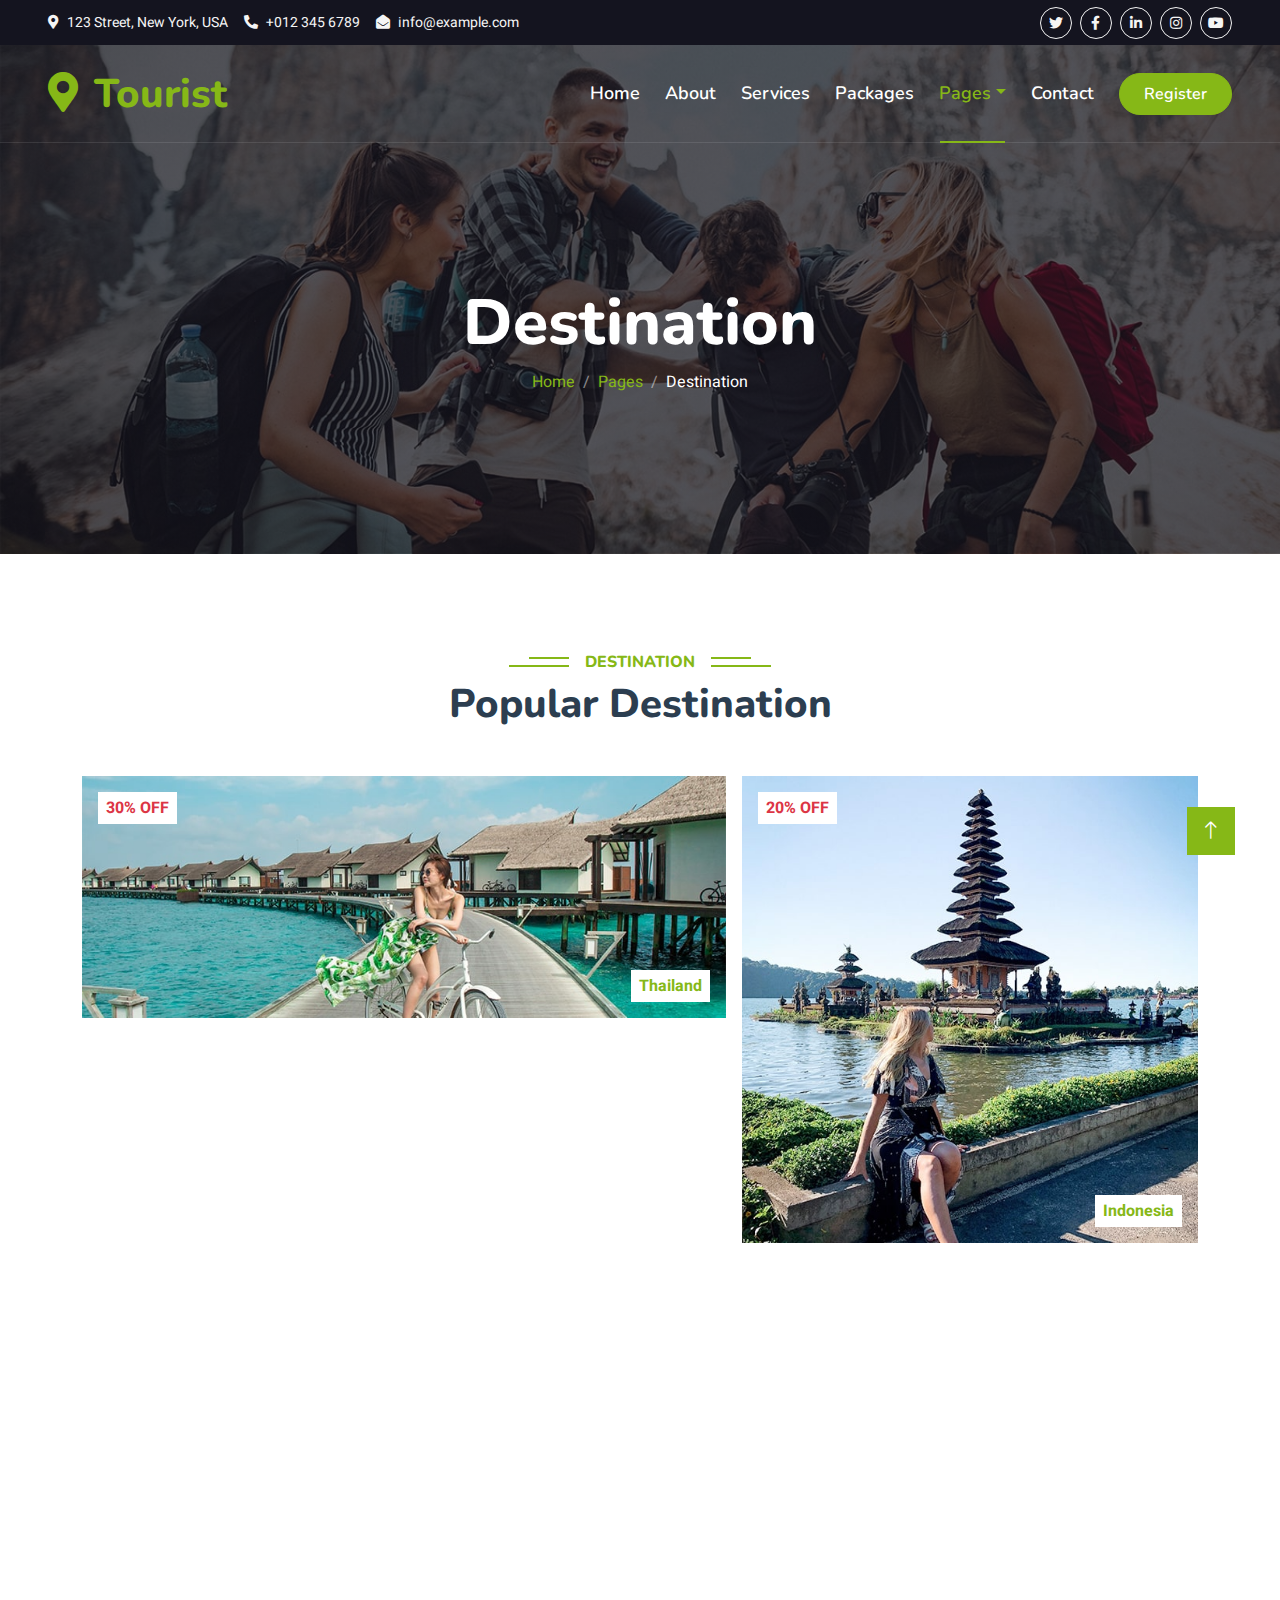
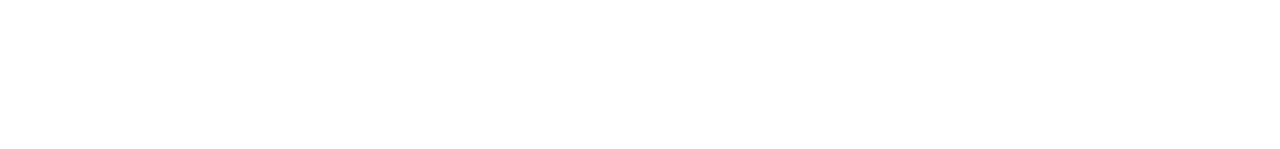
<file: destination.html>
<!DOCTYPE html>
<html lang="en">

<head>
    <meta charset="utf-8">
    <title>Tourist - Travel Agency HTML Template</title>
    <meta content="width=device-width, initial-scale=1.0" name="viewport">
    <meta content="" name="keywords">
    <meta content="" name="description">

    <!-- Favicon -->
    <link href="img/favicon.ico" rel="icon">

    <!-- Google Web Fonts -->
    <link rel="preconnect" href="https://fonts.googleapis.com">
    <link rel="preconnect" href="https://fonts.gstatic.com" crossorigin>
    <link href="https://fonts.googleapis.com/css2?family=Heebo:wght@400;500;600&family=Nunito:wght@600;700;800&display=swap" rel="stylesheet">

    <!-- Icon Font Stylesheet -->
    <link href="https://cdnjs.cloudflare.com/ajax/libs/font-awesome/5.10.0/css/all.min.css" rel="stylesheet">
    <link href="https://cdn.jsdelivr.net/npm/bootstrap-icons@1.4.1/font/bootstrap-icons.css" rel="stylesheet">

    <!-- Libraries Stylesheet -->
    <link href="lib/animate/animate.min.css" rel="stylesheet">
    <link href="lib/owlcarousel/assets/owl.carousel.min.css" rel="stylesheet">
    <link href="lib/tempusdominus/css/tempusdominus-bootstrap-4.min.css" rel="stylesheet" />

    <!-- Customized Bootstrap Stylesheet -->
    <link href="css/bootstrap.min.css" rel="stylesheet">

    <!-- Template Stylesheet -->
    <link href="css/style.css" rel="stylesheet">
</head>

<body>
    <!-- Spinner Start -->
    <div id="spinner" class="show bg-white position-fixed translate-middle w-100 vh-100 top-50 start-50 d-flex align-items-center justify-content-center">
        <div class="spinner-border text-primary" style="width: 3rem; height: 3rem;" role="status">
            <span class="sr-only">Loading...</span>
        </div>
    </div>
    <!-- Spinner End -->


    <!-- Topbar Start -->
    <div class="container-fluid bg-dark px-5 d-none d-lg-block">
        <div class="row gx-0">
            <div class="col-lg-8 text-center text-lg-start mb-2 mb-lg-0">
                <div class="d-inline-flex align-items-center" style="height: 45px;">
                    <small class="me-3 text-light"><i class="fa fa-map-marker-alt me-2"></i>123 Street, New York, USA</small>
                    <small class="me-3 text-light"><i class="fa fa-phone-alt me-2"></i>+012 345 6789</small>
                    <small class="text-light"><i class="fa fa-envelope-open me-2"></i>info@example.com</small>
                </div>
            </div>
            <div class="col-lg-4 text-center text-lg-end">
                <div class="d-inline-flex align-items-center" style="height: 45px;">
                    <a class="btn btn-sm btn-outline-light btn-sm-square rounded-circle me-2" href=""><i class="fab fa-twitter fw-normal"></i></a>
                    <a class="btn btn-sm btn-outline-light btn-sm-square rounded-circle me-2" href=""><i class="fab fa-facebook-f fw-normal"></i></a>
                    <a class="btn btn-sm btn-outline-light btn-sm-square rounded-circle me-2" href=""><i class="fab fa-linkedin-in fw-normal"></i></a>
                    <a class="btn btn-sm btn-outline-light btn-sm-square rounded-circle me-2" href=""><i class="fab fa-instagram fw-normal"></i></a>
                    <a class="btn btn-sm btn-outline-light btn-sm-square rounded-circle" href=""><i class="fab fa-youtube fw-normal"></i></a>
                </div>
            </div>
        </div>
    </div>
    <!-- Topbar End -->


    <!-- Navbar & Hero Start -->
    <div class="container-fluid position-relative p-0">
        <nav class="navbar navbar-expand-lg navbar-light px-4 px-lg-5 py-3 py-lg-0">
            <a href="" class="navbar-brand p-0">
                <h1 class="text-primary m-0"><i class="fa fa-map-marker-alt me-3"></i>Tourist</h1>
                <!-- <img src="img/logo.png" alt="Logo"> -->
            </a>
            <button class="navbar-toggler" type="button" data-bs-toggle="collapse" data-bs-target="#navbarCollapse">
                <span class="fa fa-bars"></span>
            </button>
            <div class="collapse navbar-collapse" id="navbarCollapse">
                <div class="navbar-nav ms-auto py-0">
                    <a href="index.html" class="nav-item nav-link">Home</a>
                    <a href="about.html" class="nav-item nav-link">About</a>
                    <a href="service.html" class="nav-item nav-link">Services</a>
                    <a href="package.html" class="nav-item nav-link">Packages</a>
                    <div class="nav-item dropdown">
                        <a href="#" class="nav-link dropdown-toggle active" data-bs-toggle="dropdown">Pages</a>
                        <div class="dropdown-menu m-0">
                            <a href="destination.html" class="dropdown-item active">Destination</a>
                            <a href="booking.html" class="dropdown-item">Booking</a>
                            <a href="team.html" class="dropdown-item">Travel Guides</a>
                            <a href="testimonial.html" class="dropdown-item">Testimonial</a>
                            <a href="404.html" class="dropdown-item">404 Page</a>
                        </div>
                    </div>
                    <a href="contact.html" class="nav-item nav-link">Contact</a>
                </div>
                <a href="" class="btn btn-primary rounded-pill py-2 px-4">Register</a>
            </div>
        </nav>

        <div class="container-fluid bg-primary py-5 mb-5 hero-header">
            <div class="container py-5">
                <div class="row justify-content-center py-5">
                    <div class="col-lg-10 pt-lg-5 mt-lg-5 text-center">
                        <h1 class="display-3 text-white animated slideInDown">Destination</h1>
                        <nav aria-label="breadcrumb">
                            <ol class="breadcrumb justify-content-center">
                                <li class="breadcrumb-item"><a href="#">Home</a></li>
                                <li class="breadcrumb-item"><a href="#">Pages</a></li>
                                <li class="breadcrumb-item text-white active" aria-current="page">Destination</li>
                            </ol>
                        </nav>
                    </div>
                </div>
            </div>
        </div>
    </div>
    <!-- Navbar & Hero End -->


    <!-- Destination Start -->
    <div class="container-xxl py-5 destination">
        <div class="container">
            <div class="text-center wow fadeInUp" data-wow-delay="0.1s">
                <h6 class="section-title bg-white text-center text-primary px-3">Destination</h6>
                <h1 class="mb-5">Popular Destination</h1>
            </div>
            <div class="row g-3">
                <div class="col-lg-7 col-md-6">
                    <div class="row g-3">
                        <div class="col-lg-12 col-md-12 wow zoomIn" data-wow-delay="0.1s">
                            <a class="position-relative d-block overflow-hidden" href="">
                                <img class="img-fluid" src="img/destination-1.jpg" alt="">
                                <div class="bg-white text-danger fw-bold position-absolute top-0 start-0 m-3 py-1 px-2">30% OFF</div>
                                <div class="bg-white text-primary fw-bold position-absolute bottom-0 end-0 m-3 py-1 px-2">Thailand</div>
                            </a>
                        </div>
                        <div class="col-lg-6 col-md-12 wow zoomIn" data-wow-delay="0.3s">
                            <a class="position-relative d-block overflow-hidden" href="">
                                <img class="img-fluid" src="img/destination-2.jpg" alt="">
                                <div class="bg-white text-danger fw-bold position-absolute top-0 start-0 m-3 py-1 px-2">25% OFF</div>
                                <div class="bg-white text-primary fw-bold position-absolute bottom-0 end-0 m-3 py-1 px-2">Malaysia</div>
                            </a>
                        </div>
                        <div class="col-lg-6 col-md-12 wow zoomIn" data-wow-delay="0.5s">
                            <a class="position-relative d-block overflow-hidden" href="">
                                <img class="img-fluid" src="img/destination-3.jpg" alt="">
                                <div class="bg-white text-danger fw-bold position-absolute top-0 start-0 m-3 py-1 px-2">35% OFF</div>
                                <div class="bg-white text-primary fw-bold position-absolute bottom-0 end-0 m-3 py-1 px-2">Australia</div>
                            </a>
                        </div>
                    </div>
                </div>
                <div class="col-lg-5 col-md-6 wow zoomIn" data-wow-delay="0.7s" style="min-height: 350px;">
                    <a class="position-relative d-block h-100 overflow-hidden" href="">
                        <img class="img-fluid position-absolute w-100 h-100" src="img/destination-4.jpg" alt="" style="object-fit: cover;">
                        <div class="bg-white text-danger fw-bold position-absolute top-0 start-0 m-3 py-1 px-2">20% OFF</div>
                        <div class="bg-white text-primary fw-bold position-absolute bottom-0 end-0 m-3 py-1 px-2">Indonesia</div>
                    </a>
                </div>
            </div>
        </div>
    </div>
    <!-- Destination Start -->
        

    <!-- Footer Start -->
    <div class="container-fluid bg-dark text-light footer pt-5 mt-5 wow fadeIn" data-wow-delay="0.1s">
        <div class="container py-5">
            <div class="row g-5">
                <div class="col-lg-3 col-md-6">
                    <h4 class="text-white mb-3">Company</h4>
                    <a class="btn btn-link" href="">About Us</a>
                    <a class="btn btn-link" href="">Contact Us</a>
                    <a class="btn btn-link" href="">Privacy Policy</a>
                    <a class="btn btn-link" href="">Terms & Condition</a>
                    <a class="btn btn-link" href="">FAQs & Help</a>
                </div>
                <div class="col-lg-3 col-md-6">
                    <h4 class="text-white mb-3">Contact</h4>
                    <p class="mb-2"><i class="fa fa-map-marker-alt me-3"></i>123 Street, New York, USA</p>
                    <p class="mb-2"><i class="fa fa-phone-alt me-3"></i>+012 345 67890</p>
                    <p class="mb-2"><i class="fa fa-envelope me-3"></i>info@example.com</p>
                    <div class="d-flex pt-2">
                        <a class="btn btn-outline-light btn-social" href=""><i class="fab fa-twitter"></i></a>
                        <a class="btn btn-outline-light btn-social" href=""><i class="fab fa-facebook-f"></i></a>
                        <a class="btn btn-outline-light btn-social" href=""><i class="fab fa-youtube"></i></a>
                        <a class="btn btn-outline-light btn-social" href=""><i class="fab fa-linkedin-in"></i></a>
                    </div>
                </div>
                <div class="col-lg-3 col-md-6">
                    <h4 class="text-white mb-3">Gallery</h4>
                    <div class="row g-2 pt-2">
                        <div class="col-4">
                            <img class="img-fluid bg-light p-1" src="img/package-1.jpg" alt="">
                        </div>
                        <div class="col-4">
                            <img class="img-fluid bg-light p-1" src="img/package-2.jpg" alt="">
                        </div>
                        <div class="col-4">
                            <img class="img-fluid bg-light p-1" src="img/package-3.jpg" alt="">
                        </div>
                        <div class="col-4">
                            <img class="img-fluid bg-light p-1" src="img/package-2.jpg" alt="">
                        </div>
                        <div class="col-4">
                            <img class="img-fluid bg-light p-1" src="img/package-3.jpg" alt="">
                        </div>
                        <div class="col-4">
                            <img class="img-fluid bg-light p-1" src="img/package-1.jpg" alt="">
                        </div>
                    </div>
                </div>
                <div class="col-lg-3 col-md-6">
                    <h4 class="text-white mb-3">Newsletter</h4>
                    <p>Dolor amet sit justo amet elitr clita ipsum elitr est.</p>
                    <div class="position-relative mx-auto" style="max-width: 400px;">
                        <input class="form-control border-primary w-100 py-3 ps-4 pe-5" type="text" placeholder="Your email">
                        <button type="button" class="btn btn-primary py-2 position-absolute top-0 end-0 mt-2 me-2">SignUp</button>
                    </div>
                </div>
            </div>
        </div>
        <div class="container">
            <div class="copyright">
                <div class="row">
                    <div class="col-md-6 text-center text-md-start mb-3 mb-md-0">
                        &copy; <a class="border-bottom" href="#">Your Site Name</a>, All Right Reserved.

                        <!--/*** This template is free as long as you keep the footer author’s credit link/attribution link/backlink. If you'd like to use the template without the footer author’s credit link/attribution link/backlink, you can purchase the Credit Removal License from "https://htmlcodex.com/credit-removal". Thank you for your support. ***/-->
                        Designed By <a class="border-bottom" href="https://htmlcodex.com">HTML Codex</a>
                    </div>
                    <div class="col-md-6 text-center text-md-end">
                        <div class="footer-menu">
                            <a href="">Home</a>
                            <a href="">Cookies</a>
                            <a href="">Help</a>
                            <a href="">FQAs</a>
                        </div>
                    </div>
                </div>
            </div>
        </div>
    </div>
    <!-- Footer End -->


    <!-- Back to Top -->
    <a href="#" class="btn btn-lg btn-primary btn-lg-square back-to-top"><i class="bi bi-arrow-up"></i></a>


    <!-- JavaScript Libraries -->
    <script src="https://code.jquery.com/jquery-3.4.1.min.js"></script>
    <script src="https://cdn.jsdelivr.net/npm/bootstrap@5.0.0/dist/js/bootstrap.bundle.min.js"></script>
    <script src="lib/wow/wow.min.js"></script>
    <script src="lib/easing/easing.min.js"></script>
    <script src="lib/waypoints/waypoints.min.js"></script>
    <script src="lib/owlcarousel/owl.carousel.min.js"></script>
    <script src="lib/tempusdominus/js/moment.min.js"></script>
    <script src="lib/tempusdominus/js/moment-timezone.min.js"></script>
    <script src="lib/tempusdominus/js/tempusdominus-bootstrap-4.min.js"></script>

    <!-- Template Javascript -->
    <script src="js/main.js"></script>
</body>

</html>
</file>
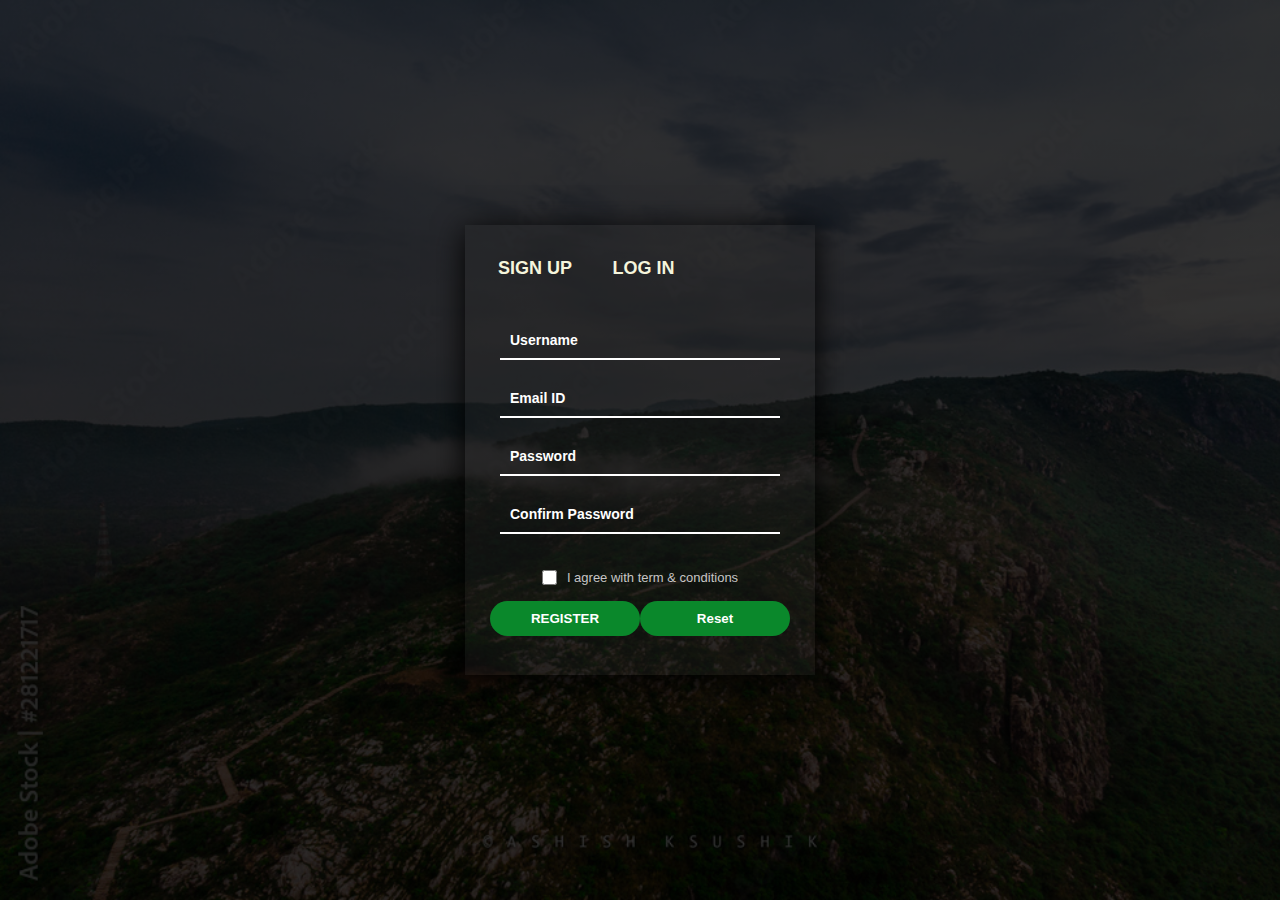
<file: login.html>
<!DOCTYPE html>
<html lang="en">
 
<head>
  <meta charset="UTF-8">
  <meta http-equiv="X-UA-Compatible" content="IE=edge">
  <meta name="viewport" content="width=device-width, initial-scale=1.0">
<link rel="stylesheet" href="login.css">  
 

  <script src="https://ajax.googleapis.com/ajax/libs/jquery/3.5.1/jquery.min.js"></script>
  <script>
    function showHint(str) {
      if (str.length == 0) {
        document.getElementById("txtHint").innerHTML = "";
        return;
      } else {
        var xmlhttp = new XMLHttpRequest();
        xmlhttp.onreadystatechange = function() {
          if (this.readyState == 4 && this.status == 200) {
            document.getElementById("txtHint").innerHTML = this.responseText;
          }
        }
        xmlhttp.open("GET", "gethint.php?q="+str, true);
        xmlhttp.send();
      }
    }
    </script>
  <title>Bihar Tourism</title>
  <!-- <style>
    * {
    margin: 0;
    padding: 0;
    box-sizing: border-box;
  }
  body{
    font-family: Arial, Helvetica, sans-serif;
    background:linear-gradient(rgba(0, 0, 0, 0.8),rgba(0, 0, 0, 0.8)), url(image/33.jpg);
    background-size: cover;
    background-attachment: fixed;
  }
  /* align items center vertically and horizontally  */
  .container{
    display: flex;
    justify-content: center;
    align-items:center !important;
    height: 100vh;
  }
  .form{
    width: 350px;
    height: 450px;
    background-color: rgba(41, 39, 39, 0.3);
    box-shadow: 0 5px 30px black;
  }
  .btn button {
    padding: 3px;
    margin: 30px 0px 40px 30px;
    border-style: none;
    background-color: transparent;
    color: beige;
    font-size: 18px;
    font-weight: 550;
  }
  .formGroup{
    display: flex;
    justify-content: center;
  }
  .formGroup input{
    border: none;
    width: 80%;
    border-bottom: 2px solid white;
    padding: 10px;
    margin-bottom: 20px;
    font-size: 14px;
    font-weight: bold;
    background-color: transparent;
    color: white;
  }
  input:focus {
    outline: none !important;
    border-bottom: 2px solid rgb(91, 243, 131);
    font-size: 17px;
    font-weight: bold;
    color: white;
  }
  ::placeholder {
    color: white;
  }
  .checkBox{
    display: flex;
    justify-content: center;
    margin: 16px!important;
  }
   
  #checkbox{
    margin-right: 10px;
    height: 15px;
    width: 15px;
  }
  .text{
    color: rgb(199, 197, 197);
    font-size: 13px;
  }
  .btn2{
    padding: 10px;
    width: 150px;
    border-radius: 20px;
    background-color: rgb(10, 136, 43);
    border-style: none;
    color: white;
    font-weight: 600;
  }
  .btn1{
    padding: 10px;
    width: 150px;
    border-radius: 20px;
    background-color: rgb(10, 136, 43);
    border-style: none;
    color: white;
    font-weight: 600;
  }
  .btn2:hover{
    background-color: rgba(10, 136, 43, 0.5);
  }
  .btn1:hover{
    background-color: rgba(10, 136, 43, 0.5);
  }
  .btn button:hover{
    border-bottom: 2px solid rgb(91, 243, 131);
  }
   
  /* hide signup form */
  .login{
    display: none;
  }
   
  /* Login form code */
  .login{
    margin-top: 40px;
  }
  .login .checkBox{
    margin-top: 30px !important;
  }
  </style> -->
</head>
 
<body>
  <div class="container">
    <div class="form">
      <div class="btn">
        <button class="signUpBtn">SIGN UP</button>
        <button class="loginBtn">LOG IN</button>
      </div>
      <form class="signUp" action="register.php" method="post">
        <div class="formGroup">
          <input type="text"  name="username" id="userName" placeholder="Username" autocomplete="off" required>
        </div>
        <div class="formGroup">
          <input type="email" placeholder="Email ID" name="email" required autocomplete="off"  >
        </div>

        <div class="formGroup">
          <input type="password" name="fpassword" id="password" placeholder="Password" required autocomplete="off">
        </div>
        <div class="formGroup">
          <input type="password" name="cpassword" id="confirmPassword" placeholder="Confirm Password" required autocomplete="off">
        </div>
        <div class="checkBox">
          <input type="checkbox" name="agree" id="checkbox" required>
          <span class="text">I agree with term & conditions</span>
        </div>
        <div class="formGroup">
          <button type="submit"  name="submit" value="Register" class="btn2">REGISTER</button>
          <button type="reset" name="reset" value="reset" class="btn2">Reset</button>
        </div>
 
      </form>
        
      
      <form class="login" action="login.php" method="post">
        
        <div class="formGroup">
          <input type="email" placeholder="Email ID" name="email" required autocomplete="off">
        </div>
        <div class="formGroup">
          <input type="password" id="password" name="cpassword" placeholder="Password" required autocomplete="off">
         
        </div>
        <div class="checkBox">
          <input type="checkbox" name="checkbox" id="checkbox">
          <span class="text">Keep me signed in on this device</span>
        </div>
        <div class="formGroup">
          <button type="submit" value="submit" name="submit" class="btn2">LOGIN</button>
        </div>
 
      </form>
 
    </div>
  </div>
 
  <script src="jQuery.js"></script>
  <script>
    function validation()
    {
      var id=document.f1.email.value;
      var ps=document.fi.password.value;
      if(id.lenght=="" && ps.lenght==""){
        alert("user name and password fields are empty");
        return false;
      }
      else{
        if(id.lenght==""){
          alert("user name is empty");
          return false;
        }
        if (ps.lenght==""){
          alert("password field is empty");
          return false;
        }
      }
    }
  </script>
</body>
 
</html>
</file>
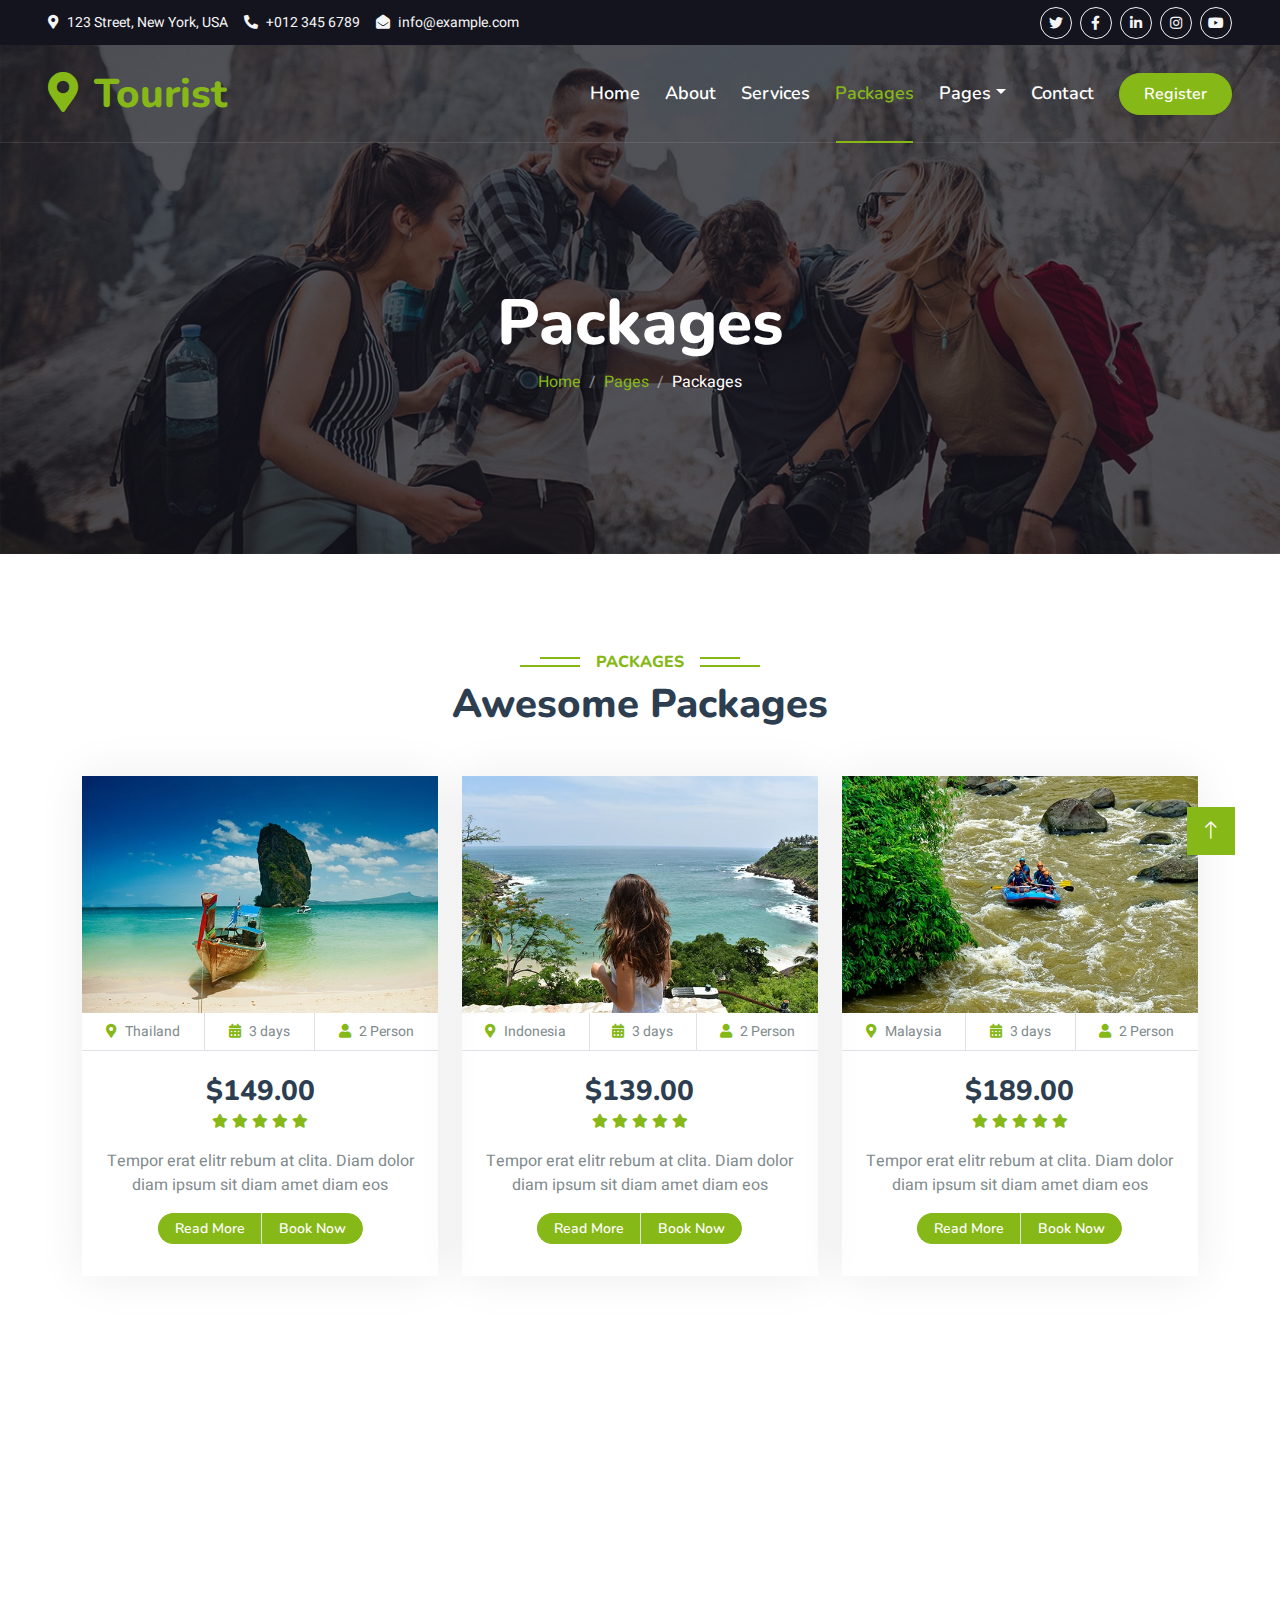
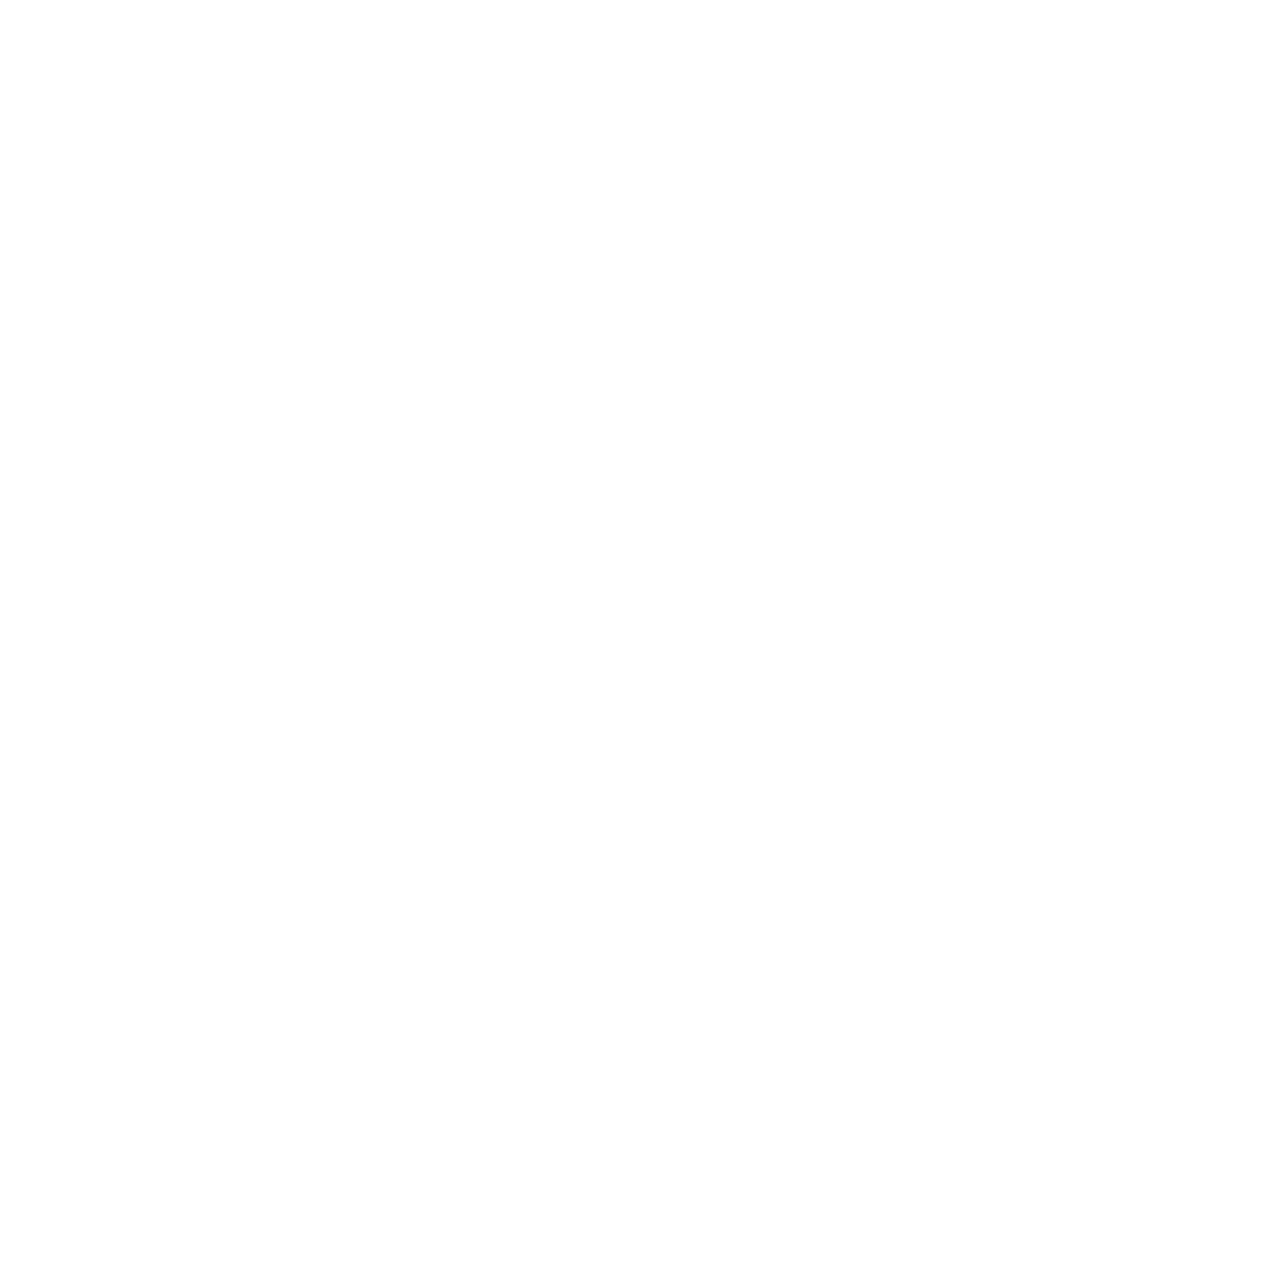
<file: package.html>
<!DOCTYPE html>
<html lang="en">

<head>
    <meta charset="utf-8">
    <title>Tourist - Travel Agency HTML Template</title>
    <meta content="width=device-width, initial-scale=1.0" name="viewport">
    <meta content="" name="keywords">
    <meta content="" name="description">

    <!-- Favicon -->
    <link href="img/favicon.ico" rel="icon">

    <!-- Google Web Fonts -->
    <link rel="preconnect" href="https://fonts.googleapis.com">
    <link rel="preconnect" href="https://fonts.gstatic.com" crossorigin>
    <link href="https://fonts.googleapis.com/css2?family=Heebo:wght@400;500;600&family=Nunito:wght@600;700;800&display=swap" rel="stylesheet">

    <!-- Icon Font Stylesheet -->
    <link href="https://cdnjs.cloudflare.com/ajax/libs/font-awesome/5.10.0/css/all.min.css" rel="stylesheet">
    <link href="https://cdn.jsdelivr.net/npm/bootstrap-icons@1.4.1/font/bootstrap-icons.css" rel="stylesheet">

    <!-- Libraries Stylesheet -->
    <link href="lib/animate/animate.min.css" rel="stylesheet">
    <link href="lib/owlcarousel/assets/owl.carousel.min.css" rel="stylesheet">
    <link href="lib/tempusdominus/css/tempusdominus-bootstrap-4.min.css" rel="stylesheet" />

    <!-- Customized Bootstrap Stylesheet -->
    <link href="css/bootstrap.min.css" rel="stylesheet">

    <!-- Template Stylesheet -->
    <link href="css/style.css" rel="stylesheet">
</head>

<body>
    <!-- Spinner Start -->
    <div id="spinner" class="show bg-white position-fixed translate-middle w-100 vh-100 top-50 start-50 d-flex align-items-center justify-content-center">
        <div class="spinner-border text-primary" style="width: 3rem; height: 3rem;" role="status">
            <span class="sr-only">Loading...</span>
        </div>
    </div>
    <!-- Spinner End -->


    <!-- Topbar Start -->
    <div class="container-fluid bg-dark px-5 d-none d-lg-block">
        <div class="row gx-0">
            <div class="col-lg-8 text-center text-lg-start mb-2 mb-lg-0">
                <div class="d-inline-flex align-items-center" style="height: 45px;">
                    <small class="me-3 text-light"><i class="fa fa-map-marker-alt me-2"></i>123 Street, New York, USA</small>
                    <small class="me-3 text-light"><i class="fa fa-phone-alt me-2"></i>+012 345 6789</small>
                    <small class="text-light"><i class="fa fa-envelope-open me-2"></i>info@example.com</small>
                </div>
            </div>
            <div class="col-lg-4 text-center text-lg-end">
                <div class="d-inline-flex align-items-center" style="height: 45px;">
                    <a class="btn btn-sm btn-outline-light btn-sm-square rounded-circle me-2" href=""><i class="fab fa-twitter fw-normal"></i></a>
                    <a class="btn btn-sm btn-outline-light btn-sm-square rounded-circle me-2" href=""><i class="fab fa-facebook-f fw-normal"></i></a>
                    <a class="btn btn-sm btn-outline-light btn-sm-square rounded-circle me-2" href=""><i class="fab fa-linkedin-in fw-normal"></i></a>
                    <a class="btn btn-sm btn-outline-light btn-sm-square rounded-circle me-2" href=""><i class="fab fa-instagram fw-normal"></i></a>
                    <a class="btn btn-sm btn-outline-light btn-sm-square rounded-circle" href=""><i class="fab fa-youtube fw-normal"></i></a>
                </div>
            </div>
        </div>
    </div>
    <!-- Topbar End -->


    <!-- Navbar & Hero Start -->
    <div class="container-fluid position-relative p-0">
        <nav class="navbar navbar-expand-lg navbar-light px-4 px-lg-5 py-3 py-lg-0">
            <a href="" class="navbar-brand p-0">
                <h1 class="text-primary m-0"><i class="fa fa-map-marker-alt me-3"></i>Tourist</h1>
                <!-- <img src="img/logo.png" alt="Logo"> -->
            </a>
            <button class="navbar-toggler" type="button" data-bs-toggle="collapse" data-bs-target="#navbarCollapse">
                <span class="fa fa-bars"></span>
            </button>
            <div class="collapse navbar-collapse" id="navbarCollapse">
                <div class="navbar-nav ms-auto py-0">
                    <a href="index.html" class="nav-item nav-link">Home</a>
                    <a href="about.html" class="nav-item nav-link">About</a>
                    <a href="service.html" class="nav-item nav-link">Services</a>
                    <a href="package.html" class="nav-item nav-link active">Packages</a>
                    <div class="nav-item dropdown">
                        <a href="#" class="nav-link dropdown-toggle" data-bs-toggle="dropdown">Pages</a>
                        <div class="dropdown-menu m-0">
                            <a href="destination.html" class="dropdown-item">Destination</a>
                            <a href="booking.html" class="dropdown-item">Booking</a>
                            <a href="team.html" class="dropdown-item">Travel Guides</a>
                            <a href="testimonial.html" class="dropdown-item">Testimonial</a>
                            <a href="404.html" class="dropdown-item">404 Page</a>
                        </div>
                    </div>
                    <a href="contact.html" class="nav-item nav-link">Contact</a>
                </div>
                <a href="" class="btn btn-primary rounded-pill py-2 px-4">Register</a>
            </div>
        </nav>

        <div class="container-fluid bg-primary py-5 mb-5 hero-header">
            <div class="container py-5">
                <div class="row justify-content-center py-5">
                    <div class="col-lg-10 pt-lg-5 mt-lg-5 text-center">
                        <h1 class="display-3 text-white animated slideInDown">Packages</h1>
                        <nav aria-label="breadcrumb">
                            <ol class="breadcrumb justify-content-center">
                                <li class="breadcrumb-item"><a href="#">Home</a></li>
                                <li class="breadcrumb-item"><a href="#">Pages</a></li>
                                <li class="breadcrumb-item text-white active" aria-current="page">Packages</li>
                            </ol>
                        </nav>
                    </div>
                </div>
            </div>
        </div>
    </div>
    <!-- Navbar & Hero End -->


    <!-- Package Start -->
    <div class="container-xxl py-5">
        <div class="container">
            <div class="text-center wow fadeInUp" data-wow-delay="0.1s">
                <h6 class="section-title bg-white text-center text-primary px-3">Packages</h6>
                <h1 class="mb-5">Awesome Packages</h1>
            </div>
            <div class="row g-4 justify-content-center">
                <div class="col-lg-4 col-md-6 wow fadeInUp" data-wow-delay="0.1s">
                    <div class="package-item">
                        <div class="overflow-hidden">
                            <img class="img-fluid" src="img/package-1.jpg" alt="">
                        </div>
                        <div class="d-flex border-bottom">
                            <small class="flex-fill text-center border-end py-2"><i class="fa fa-map-marker-alt text-primary me-2"></i>Thailand</small>
                            <small class="flex-fill text-center border-end py-2"><i class="fa fa-calendar-alt text-primary me-2"></i>3 days</small>
                            <small class="flex-fill text-center py-2"><i class="fa fa-user text-primary me-2"></i>2 Person</small>
                        </div>
                        <div class="text-center p-4">
                            <h3 class="mb-0">$149.00</h3>
                            <div class="mb-3">
                                <small class="fa fa-star text-primary"></small>
                                <small class="fa fa-star text-primary"></small>
                                <small class="fa fa-star text-primary"></small>
                                <small class="fa fa-star text-primary"></small>
                                <small class="fa fa-star text-primary"></small>
                            </div>
                            <p>Tempor erat elitr rebum at clita. Diam dolor diam ipsum sit diam amet diam eos</p>
                            <div class="d-flex justify-content-center mb-2">
                                <a href="#" class="btn btn-sm btn-primary px-3 border-end" style="border-radius: 30px 0 0 30px;">Read More</a>
                                <a href="#" class="btn btn-sm btn-primary px-3" style="border-radius: 0 30px 30px 0;">Book Now</a>
                            </div>
                        </div>
                    </div>
                </div>
                <div class="col-lg-4 col-md-6 wow fadeInUp" data-wow-delay="0.3s">
                    <div class="package-item">
                        <div class="overflow-hidden">
                            <img class="img-fluid" src="img/package-2.jpg" alt="">
                        </div>
                        <div class="d-flex border-bottom">
                            <small class="flex-fill text-center border-end py-2"><i class="fa fa-map-marker-alt text-primary me-2"></i>Indonesia</small>
                            <small class="flex-fill text-center border-end py-2"><i class="fa fa-calendar-alt text-primary me-2"></i>3 days</small>
                            <small class="flex-fill text-center py-2"><i class="fa fa-user text-primary me-2"></i>2 Person</small>
                        </div>
                        <div class="text-center p-4">
                            <h3 class="mb-0">$139.00</h3>
                            <div class="mb-3">
                                <small class="fa fa-star text-primary"></small>
                                <small class="fa fa-star text-primary"></small>
                                <small class="fa fa-star text-primary"></small>
                                <small class="fa fa-star text-primary"></small>
                                <small class="fa fa-star text-primary"></small>
                            </div>
                            <p>Tempor erat elitr rebum at clita. Diam dolor diam ipsum sit diam amet diam eos</p>
                            <div class="d-flex justify-content-center mb-2">
                                <a href="#" class="btn btn-sm btn-primary px-3 border-end" style="border-radius: 30px 0 0 30px;">Read More</a>
                                <a href="#" class="btn btn-sm btn-primary px-3" style="border-radius: 0 30px 30px 0;">Book Now</a>
                            </div>
                        </div>
                    </div>
                </div>
                <div class="col-lg-4 col-md-6 wow fadeInUp" data-wow-delay="0.5s">
                    <div class="package-item">
                        <div class="overflow-hidden">
                            <img class="img-fluid" src="img/package-3.jpg" alt="">
                        </div>
                        <div class="d-flex border-bottom">
                            <small class="flex-fill text-center border-end py-2"><i class="fa fa-map-marker-alt text-primary me-2"></i>Malaysia</small>
                            <small class="flex-fill text-center border-end py-2"><i class="fa fa-calendar-alt text-primary me-2"></i>3 days</small>
                            <small class="flex-fill text-center py-2"><i class="fa fa-user text-primary me-2"></i>2 Person</small>
                        </div>
                        <div class="text-center p-4">
                            <h3 class="mb-0">$189.00</h3>
                            <div class="mb-3">
                                <small class="fa fa-star text-primary"></small>
                                <small class="fa fa-star text-primary"></small>
                                <small class="fa fa-star text-primary"></small>
                                <small class="fa fa-star text-primary"></small>
                                <small class="fa fa-star text-primary"></small>
                            </div>
                            <p>Tempor erat elitr rebum at clita. Diam dolor diam ipsum sit diam amet diam eos</p>
                            <div class="d-flex justify-content-center mb-2">
                                <a href="#" class="btn btn-sm btn-primary px-3 border-end" style="border-radius: 30px 0 0 30px;">Read More</a>
                                <a href="#" class="btn btn-sm btn-primary px-3" style="border-radius: 0 30px 30px 0;">Book Now</a>
                            </div>
                        </div>
                    </div>
                </div>
            </div>
        </div>
    </div>
    <!-- Package End -->


    <!-- Booking Start -->
    <div class="container-xxl py-5 wow fadeInUp" data-wow-delay="0.1s">
        <div class="container">
            <div class="booking p-5">
                <div class="row g-5 align-items-center">
                    <div class="col-md-6 text-white">
                        <h6 class="text-white text-uppercase">Booking</h6>
                        <h1 class="text-white mb-4">Online Booking</h1>
                        <p class="mb-4">Tempor erat elitr rebum at clita. Diam dolor diam ipsum sit. Aliqu diam amet diam et eos. Clita erat ipsum et lorem et sit.</p>
                        <p class="mb-4">Tempor erat elitr rebum at clita. Diam dolor diam ipsum sit. Aliqu diam amet diam et eos. Clita erat ipsum et lorem et sit, sed stet lorem sit clita duo justo magna dolore erat amet</p>
                        <a class="btn btn-outline-light py-3 px-5 mt-2" href="">Read More</a>
                    </div>
                    <div class="col-md-6">
                        <h1 class="text-white mb-4">Book A Tour</h1>
                        <form>
                            <div class="row g-3">
                                <div class="col-md-6">
                                    <div class="form-floating">
                                        <input type="text" class="form-control bg-transparent" id="name" placeholder="Your Name">
                                        <label for="name">Your Name</label>
                                    </div>
                                </div>
                                <div class="col-md-6">
                                    <div class="form-floating">
                                        <input type="email" class="form-control bg-transparent" id="email" placeholder="Your Email">
                                        <label for="email">Your Email</label>
                                    </div>
                                </div>
                                <div class="col-md-6">
                                    <div class="form-floating date" id="date3" data-target-input="nearest">
                                        <input type="text" class="form-control bg-transparent datetimepicker-input" id="datetime" placeholder="Date & Time" data-target="#date3" data-toggle="datetimepicker" />
                                        <label for="datetime">Date & Time</label>
                                    </div>
                                </div>
                                <div class="col-md-6">
                                    <div class="form-floating">
                                        <select class="form-select bg-transparent" id="select1">
                                            <option value="1">Destination 1</option>
                                            <option value="2">Destination 2</option>
                                            <option value="3">Destination 3</option>
                                        </select>
                                        <label for="select1">Destination</label>
                                    </div>
                                </div>
                                <div class="col-12">
                                    <div class="form-floating">
                                        <textarea class="form-control bg-transparent" placeholder="Special Request" id="message" style="height: 100px"></textarea>
                                        <label for="message">Special Request</label>
                                    </div>
                                </div>
                                <div class="col-12">
                                    <button class="btn btn-outline-light w-100 py-3" type="submit">Book Now</button>
                                </div>
                            </div>
                        </form>
                    </div>
                </div>
            </div>
        </div>
    </div>
    <!-- Booking Start -->


    <!-- Process Start -->
    <div class="container-xxl py-5">
        <div class="container">
            <div class="text-center pb-4 wow fadeInUp" data-wow-delay="0.1s">
                <h6 class="section-title bg-white text-center text-primary px-3">Process</h6>
                <h1 class="mb-5">3 Easy Steps</h1>
            </div>
            <div class="row gy-5 gx-4 justify-content-center">
                <div class="col-lg-4 col-sm-6 text-center pt-4 wow fadeInUp" data-wow-delay="0.1s">
                    <div class="position-relative border border-primary pt-5 pb-4 px-4">
                        <div class="d-inline-flex align-items-center justify-content-center bg-primary rounded-circle position-absolute top-0 start-50 translate-middle shadow" style="width: 100px; height: 100px;">
                            <i class="fa fa-globe fa-3x text-white"></i>
                        </div>
                        <h5 class="mt-4">Choose A Destination</h5>
                        <hr class="w-25 mx-auto bg-primary mb-1">
                        <hr class="w-50 mx-auto bg-primary mt-0">
                        <p class="mb-0">Tempor erat elitr rebum clita dolor diam ipsum sit diam amet diam eos erat ipsum et lorem et sit sed stet lorem sit</p>
                    </div>
                </div>
                <div class="col-lg-4 col-sm-6 text-center pt-4 wow fadeInUp" data-wow-delay="0.3s">
                    <div class="position-relative border border-primary pt-5 pb-4 px-4">
                        <div class="d-inline-flex align-items-center justify-content-center bg-primary rounded-circle position-absolute top-0 start-50 translate-middle shadow" style="width: 100px; height: 100px;">
                            <i class="fa fa-dollar-sign fa-3x text-white"></i>
                        </div>
                        <h5 class="mt-4">Pay Online</h5>
                        <hr class="w-25 mx-auto bg-primary mb-1">
                        <hr class="w-50 mx-auto bg-primary mt-0">
                        <p class="mb-0">Tempor erat elitr rebum clita dolor diam ipsum sit diam amet diam eos erat ipsum et lorem et sit sed stet lorem sit</p>
                    </div>
                </div>
                <div class="col-lg-4 col-sm-6 text-center pt-4 wow fadeInUp" data-wow-delay="0.5s">
                    <div class="position-relative border border-primary pt-5 pb-4 px-4">
                        <div class="d-inline-flex align-items-center justify-content-center bg-primary rounded-circle position-absolute top-0 start-50 translate-middle shadow" style="width: 100px; height: 100px;">
                            <i class="fa fa-plane fa-3x text-white"></i>
                        </div>
                        <h5 class="mt-4">Fly Today</h5>
                        <hr class="w-25 mx-auto bg-primary mb-1">
                        <hr class="w-50 mx-auto bg-primary mt-0">
                        <p class="mb-0">Tempor erat elitr rebum clita dolor diam ipsum sit diam amet diam eos erat ipsum et lorem et sit sed stet lorem sit</p>
                    </div>
                </div>
            </div>
        </div>
    </div>
    <!-- Process Start -->
        

    <!-- Footer Start -->
    <div class="container-fluid bg-dark text-light footer pt-5 mt-5 wow fadeIn" data-wow-delay="0.1s">
        <div class="container py-5">
            <div class="row g-5">
                <div class="col-lg-3 col-md-6">
                    <h4 class="text-white mb-3">Company</h4>
                    <a class="btn btn-link" href="">About Us</a>
                    <a class="btn btn-link" href="">Contact Us</a>
                    <a class="btn btn-link" href="">Privacy Policy</a>
                    <a class="btn btn-link" href="">Terms & Condition</a>
                    <a class="btn btn-link" href="">FAQs & Help</a>
                </div>
                <div class="col-lg-3 col-md-6">
                    <h4 class="text-white mb-3">Contact</h4>
                    <p class="mb-2"><i class="fa fa-map-marker-alt me-3"></i>123 Street, New York, USA</p>
                    <p class="mb-2"><i class="fa fa-phone-alt me-3"></i>+012 345 67890</p>
                    <p class="mb-2"><i class="fa fa-envelope me-3"></i>info@example.com</p>
                    <div class="d-flex pt-2">
                        <a class="btn btn-outline-light btn-social" href=""><i class="fab fa-twitter"></i></a>
                        <a class="btn btn-outline-light btn-social" href=""><i class="fab fa-facebook-f"></i></a>
                        <a class="btn btn-outline-light btn-social" href=""><i class="fab fa-youtube"></i></a>
                        <a class="btn btn-outline-light btn-social" href=""><i class="fab fa-linkedin-in"></i></a>
                    </div>
                </div>
                <div class="col-lg-3 col-md-6">
                    <h4 class="text-white mb-3">Gallery</h4>
                    <div class="row g-2 pt-2">
                        <div class="col-4">
                            <img class="img-fluid bg-light p-1" src="img/package-1.jpg" alt="">
                        </div>
                        <div class="col-4">
                            <img class="img-fluid bg-light p-1" src="img/package-2.jpg" alt="">
                        </div>
                        <div class="col-4">
                            <img class="img-fluid bg-light p-1" src="img/package-3.jpg" alt="">
                        </div>
                        <div class="col-4">
                            <img class="img-fluid bg-light p-1" src="img/package-2.jpg" alt="">
                        </div>
                        <div class="col-4">
                            <img class="img-fluid bg-light p-1" src="img/package-3.jpg" alt="">
                        </div>
                        <div class="col-4">
                            <img class="img-fluid bg-light p-1" src="img/package-1.jpg" alt="">
                        </div>
                    </div>
                </div>
                <div class="col-lg-3 col-md-6">
                    <h4 class="text-white mb-3">Newsletter</h4>
                    <p>Dolor amet sit justo amet elitr clita ipsum elitr est.</p>
                    <div class="position-relative mx-auto" style="max-width: 400px;">
                        <input class="form-control border-primary w-100 py-3 ps-4 pe-5" type="text" placeholder="Your email">
                        <button type="button" class="btn btn-primary py-2 position-absolute top-0 end-0 mt-2 me-2">SignUp</button>
                    </div>
                </div>
            </div>
        </div>
        <div class="container">
            <div class="copyright">
                <div class="row">
                    <div class="col-md-6 text-center text-md-start mb-3 mb-md-0">
                        &copy; <a class="border-bottom" href="#">Your Site Name</a>, All Right Reserved.

                        <!--/*** This template is free as long as you keep the footer author’s credit link/attribution link/backlink. If you'd like to use the template without the footer author’s credit link/attribution link/backlink, you can purchase the Credit Removal License from "https://htmlcodex.com/credit-removal". Thank you for your support. ***/-->
                        Designed By <a class="border-bottom" href="https://htmlcodex.com">HTML Codex</a>
                    </div>
                    <div class="col-md-6 text-center text-md-end">
                        <div class="footer-menu">
                            <a href="">Home</a>
                            <a href="">Cookies</a>
                            <a href="">Help</a>
                            <a href="">FQAs</a>
                        </div>
                    </div>
                </div>
            </div>
        </div>
    </div>
    <!-- Footer End -->


    <!-- Back to Top -->
    <a href="#" class="btn btn-lg btn-primary btn-lg-square back-to-top"><i class="bi bi-arrow-up"></i></a>


    <!-- JavaScript Libraries -->
    <script src="https://code.jquery.com/jquery-3.4.1.min.js"></script>
    <script src="https://cdn.jsdelivr.net/npm/bootstrap@5.0.0/dist/js/bootstrap.bundle.min.js"></script>
    <script src="lib/wow/wow.min.js"></script>
    <script src="lib/easing/easing.min.js"></script>
    <script src="lib/waypoints/waypoints.min.js"></script>
    <script src="lib/owlcarousel/owl.carousel.min.js"></script>
    <script src="lib/tempusdominus/js/moment.min.js"></script>
    <script src="lib/tempusdominus/js/moment-timezone.min.js"></script>
    <script src="lib/tempusdominus/js/tempusdominus-bootstrap-4.min.js"></script>

    <!-- Template Javascript -->
    <script src="js/main.js"></script>
</body>

</html>
</file>
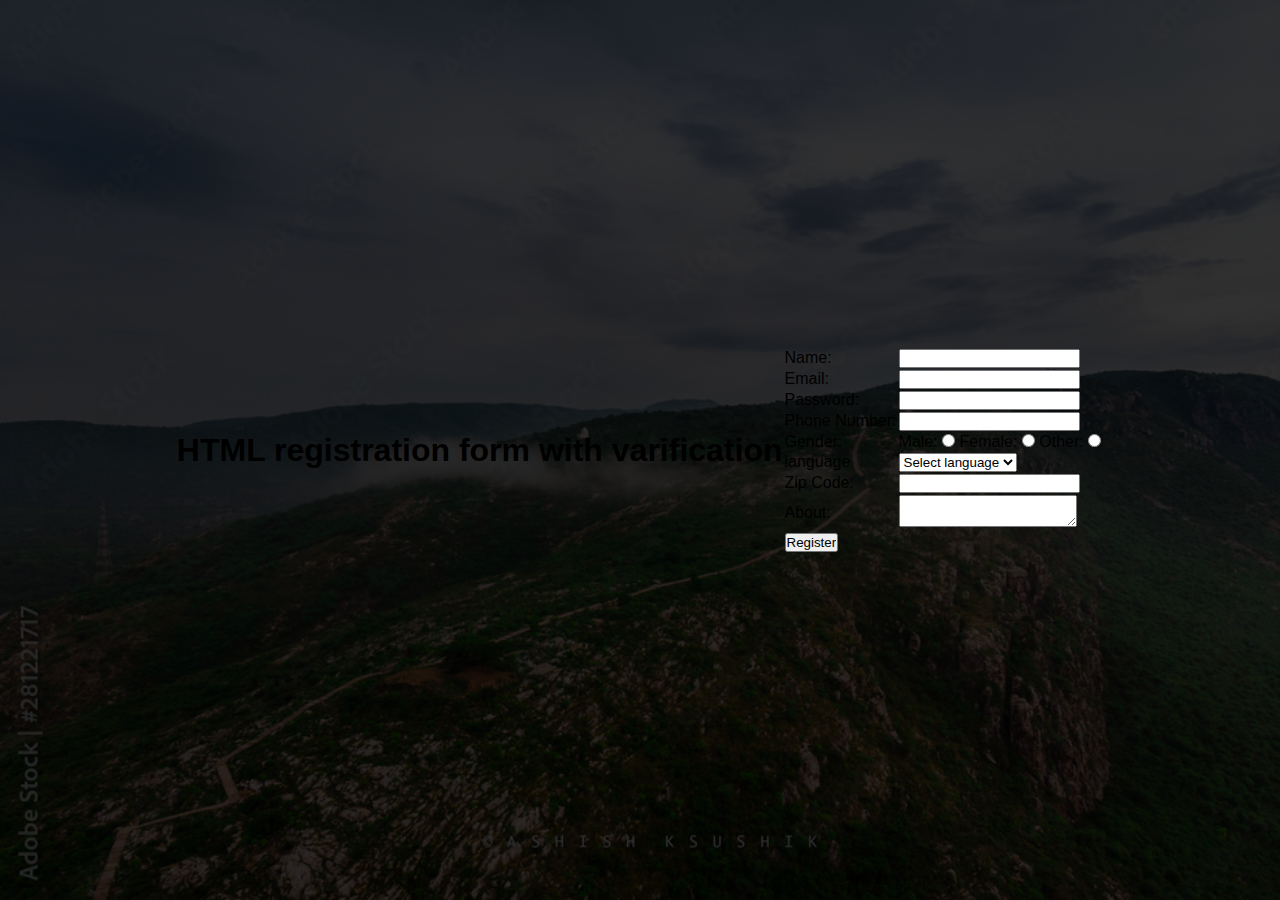
<file: reset.html>
<!DOCTYPE html>
<html lang="en">
<head>
    <meta charset="UTF-8">
    <meta http-equiv="X-UA-Compatible" content="IE=edge">
    <meta name="viewport" content="width=device-width, initial-scale=1.0">
    <title>Document</title>
    <link href="./login.css" rel="stylesheet">
</head>
<body>
    <div class="container">
        <h1>HTML registration form with varification</h1>
        <form name="registration" class="registartion-form" onsubmit="return formValidation()">
          <table>
            <tr>
              <td><label for="name">Name:</label></td>
              <td><input type="text" name="name" id="name" placeholder="your name"></td>
            </tr>
            <tr>
              <td><label for="email">Email:</label></td>
              <td><input type="text" name="email" id="email" placeholder="your email"></td>
            </tr>
            <tr>
              <td><label for="password">Password:</label></td>
              <td><input type="password" name="password" id="password"></td>
            </tr>
            <tr>
              <td><label for="phoneNumber">Phone Number:</label></td>
              <td><input type="number" name="phoneNumber" id="phoneNumber"></td>
            </tr>
            <tr>
              <td><label for="gender">Gender:</label></td>
              <td>Male: <input type="radio" name="gender" value="male">
                Female: <input type="radio" name="gender" value="female">
                Other: <input type="radio" name="gender" value="other"></td>
            </tr>
            <tr>
              <td><label for="language">language</label></td>
              <td>
                <select name="language" id="language">
                  <option value="">Select language</option>
                  <option value="English">English</option>
                  <option value="Spanish">Spanish</option>
                  <option value="Hindi">Hindi</option>
                  <option value="Arabic">Arabic</option>
                  <option value="Russian">Russian</option>
                </select>
              </td>
            </tr>
            <tr>
              <td><label for="zipcode">Zip Code:</label></td>
              <td><input type="number" name="zipcode" id="zipcode"></td>
            </tr>
            <tr>
              <td><label for="about">About:</label></td>
              <td><textarea name="about" id="about" placeholder="Write about yourself..."></textarea></td>
            </tr>
            <tr>
              <td colspan="2"><input type="submit" class="submit" value="Register" /></td>
            </tr>
          </table>
        </form>
      </div>
</body>
</html>
</file>
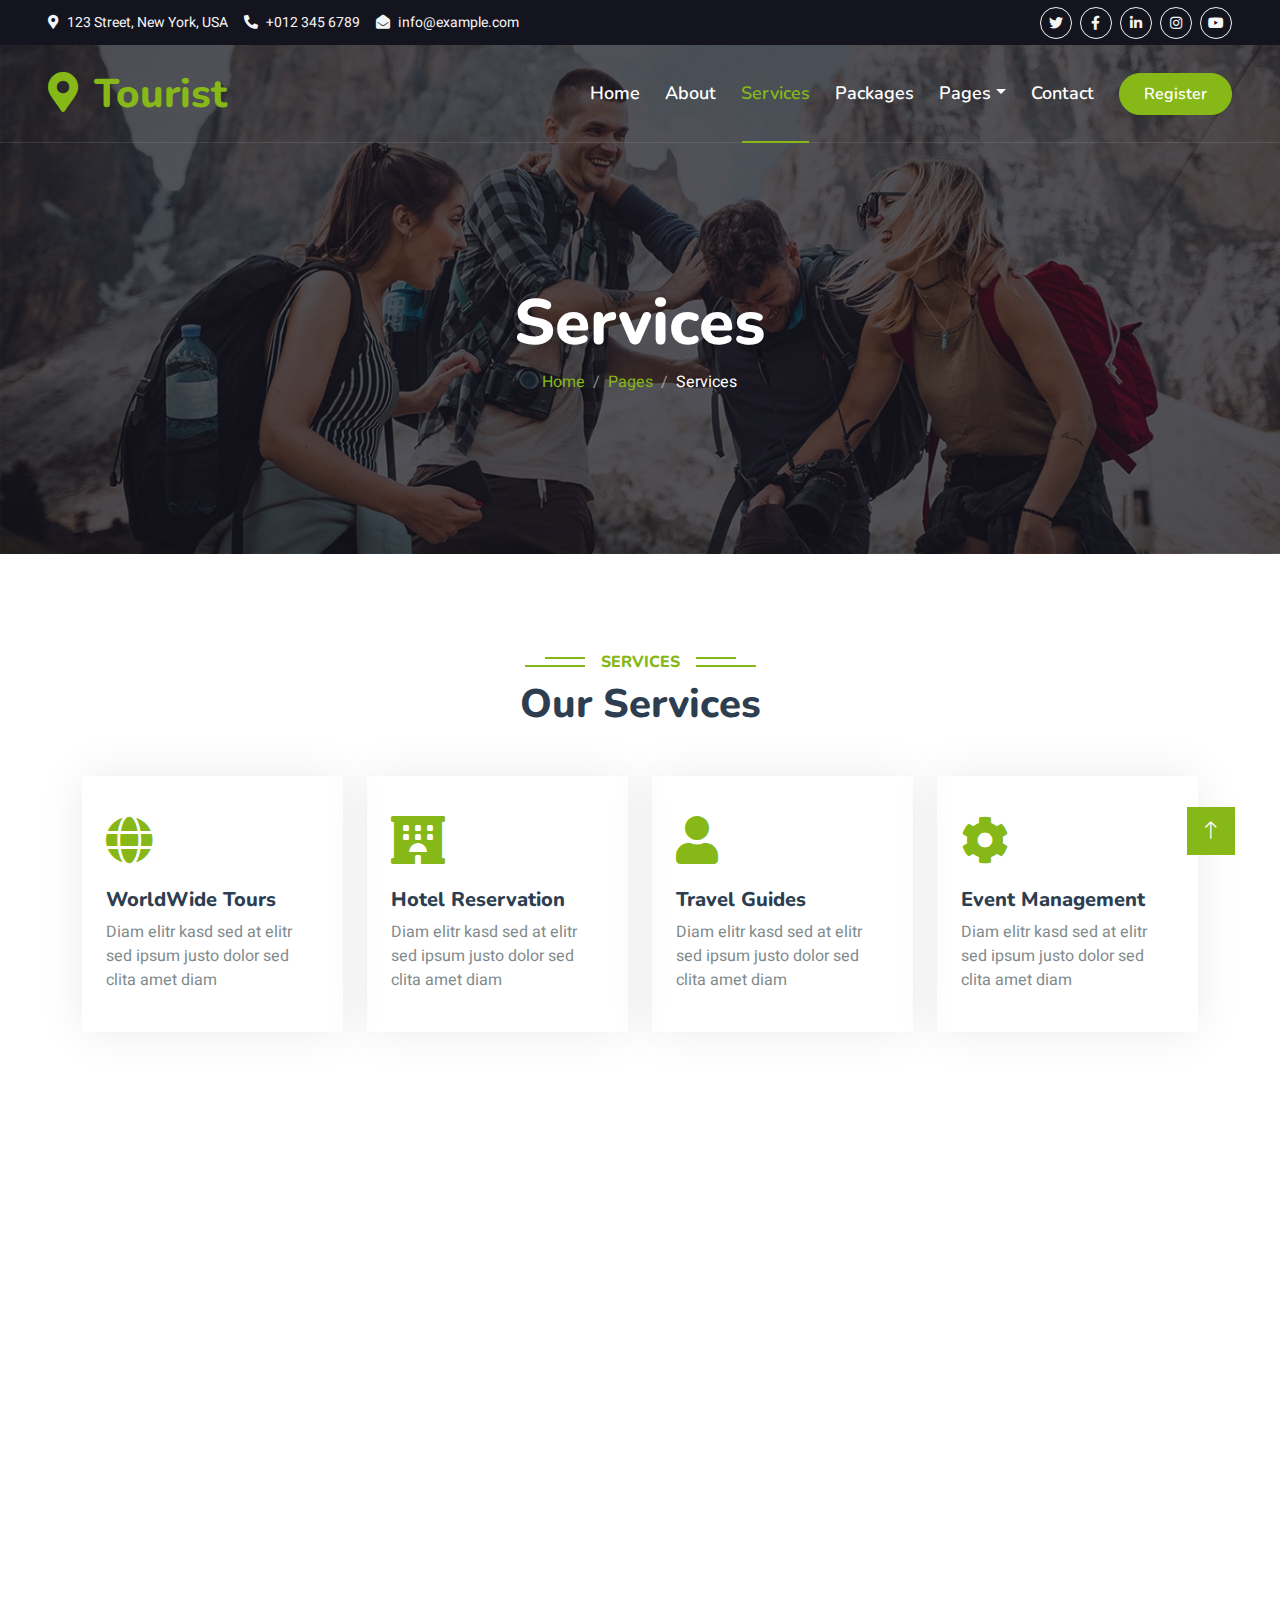
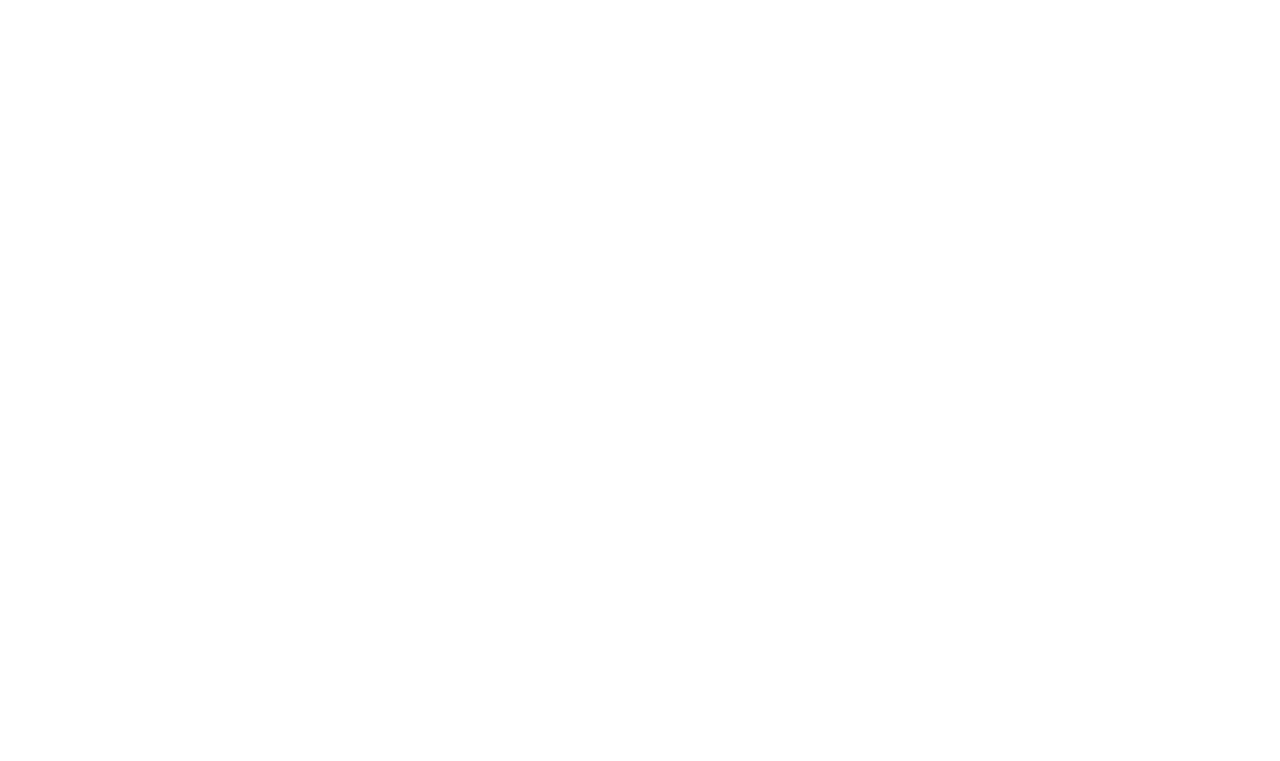
<file: service.html>
<!DOCTYPE html>
<html lang="en">

<head>
    <meta charset="utf-8">
    <title>Tourist - Travel Agency HTML Template</title>
    <meta content="width=device-width, initial-scale=1.0" name="viewport">
    <meta content="" name="keywords">
    <meta content="" name="description">

    <!-- Favicon -->
    <link href="img/favicon.ico" rel="icon">

    <!-- Google Web Fonts -->
    <link rel="preconnect" href="https://fonts.googleapis.com">
    <link rel="preconnect" href="https://fonts.gstatic.com" crossorigin>
    <link href="https://fonts.googleapis.com/css2?family=Heebo:wght@400;500;600&family=Nunito:wght@600;700;800&display=swap" rel="stylesheet">

    <!-- Icon Font Stylesheet -->
    <link href="https://cdnjs.cloudflare.com/ajax/libs/font-awesome/5.10.0/css/all.min.css" rel="stylesheet">
    <link href="https://cdn.jsdelivr.net/npm/bootstrap-icons@1.4.1/font/bootstrap-icons.css" rel="stylesheet">

    <!-- Libraries Stylesheet -->
    <link href="lib/animate/animate.min.css" rel="stylesheet">
    <link href="lib/owlcarousel/assets/owl.carousel.min.css" rel="stylesheet">
    <link href="lib/tempusdominus/css/tempusdominus-bootstrap-4.min.css" rel="stylesheet" />

    <!-- Customized Bootstrap Stylesheet -->
    <link href="css/bootstrap.min.css" rel="stylesheet">

    <!-- Template Stylesheet -->
    <link href="css/style.css" rel="stylesheet">
</head>

<body>
    <!-- Spinner Start -->
    <div id="spinner" class="show bg-white position-fixed translate-middle w-100 vh-100 top-50 start-50 d-flex align-items-center justify-content-center">
        <div class="spinner-border text-primary" style="width: 3rem; height: 3rem;" role="status">
            <span class="sr-only">Loading...</span>
        </div>
    </div>
    <!-- Spinner End -->


    <!-- Topbar Start -->
    <div class="container-fluid bg-dark px-5 d-none d-lg-block">
        <div class="row gx-0">
            <div class="col-lg-8 text-center text-lg-start mb-2 mb-lg-0">
                <div class="d-inline-flex align-items-center" style="height: 45px;">
                    <small class="me-3 text-light"><i class="fa fa-map-marker-alt me-2"></i>123 Street, New York, USA</small>
                    <small class="me-3 text-light"><i class="fa fa-phone-alt me-2"></i>+012 345 6789</small>
                    <small class="text-light"><i class="fa fa-envelope-open me-2"></i>info@example.com</small>
                </div>
            </div>
            <div class="col-lg-4 text-center text-lg-end">
                <div class="d-inline-flex align-items-center" style="height: 45px;">
                    <a class="btn btn-sm btn-outline-light btn-sm-square rounded-circle me-2" href=""><i class="fab fa-twitter fw-normal"></i></a>
                    <a class="btn btn-sm btn-outline-light btn-sm-square rounded-circle me-2" href=""><i class="fab fa-facebook-f fw-normal"></i></a>
                    <a class="btn btn-sm btn-outline-light btn-sm-square rounded-circle me-2" href=""><i class="fab fa-linkedin-in fw-normal"></i></a>
                    <a class="btn btn-sm btn-outline-light btn-sm-square rounded-circle me-2" href=""><i class="fab fa-instagram fw-normal"></i></a>
                    <a class="btn btn-sm btn-outline-light btn-sm-square rounded-circle" href=""><i class="fab fa-youtube fw-normal"></i></a>
                </div>
            </div>
        </div>
    </div>
    <!-- Topbar End -->


    <!-- Navbar & Hero Start -->
    <div class="container-fluid position-relative p-0">
        <nav class="navbar navbar-expand-lg navbar-light px-4 px-lg-5 py-3 py-lg-0">
            <a href="" class="navbar-brand p-0">
                <h1 class="text-primary m-0"><i class="fa fa-map-marker-alt me-3"></i>Tourist</h1>
                <!-- <img src="img/logo.png" alt="Logo"> -->
            </a>
            <button class="navbar-toggler" type="button" data-bs-toggle="collapse" data-bs-target="#navbarCollapse">
                <span class="fa fa-bars"></span>
            </button>
            <div class="collapse navbar-collapse" id="navbarCollapse">
                <div class="navbar-nav ms-auto py-0">
                    <a href="index.html" class="nav-item nav-link">Home</a>
                    <a href="about.html" class="nav-item nav-link">About</a>
                    <a href="service.html" class="nav-item nav-link active">Services</a>
                    <a href="package.html" class="nav-item nav-link">Packages</a>
                    <div class="nav-item dropdown">
                        <a href="#" class="nav-link dropdown-toggle" data-bs-toggle="dropdown">Pages</a>
                        <div class="dropdown-menu m-0">
                            <a href="destination.html" class="dropdown-item">Destination</a>
                            <a href="booking.html" class="dropdown-item">Booking</a>
                            <a href="team.html" class="dropdown-item">Travel Guides</a>
                            <a href="testimonial.html" class="dropdown-item">Testimonial</a>
                            <a href="404.html" class="dropdown-item">404 Page</a>
                        </div>
                    </div>
                    <a href="contact.html" class="nav-item nav-link">Contact</a>
                </div>
                <a href="" class="btn btn-primary rounded-pill py-2 px-4">Register</a>
            </div>
        </nav>

        <div class="container-fluid bg-primary py-5 mb-5 hero-header">
            <div class="container py-5">
                <div class="row justify-content-center py-5">
                    <div class="col-lg-10 pt-lg-5 mt-lg-5 text-center">
                        <h1 class="display-3 text-white animated slideInDown">Services</h1>
                        <nav aria-label="breadcrumb">
                            <ol class="breadcrumb justify-content-center">
                                <li class="breadcrumb-item"><a href="#">Home</a></li>
                                <li class="breadcrumb-item"><a href="#">Pages</a></li>
                                <li class="breadcrumb-item text-white active" aria-current="page">Services</li>
                            </ol>
                        </nav>
                    </div>
                </div>
            </div>
        </div>
    </div>
    <!-- Navbar & Hero End -->


    <!-- Service Start -->
    <div class="container-xxl py-5">
        <div class="container">
            <div class="text-center wow fadeInUp" data-wow-delay="0.1s">
                <h6 class="section-title bg-white text-center text-primary px-3">Services</h6>
                <h1 class="mb-5">Our Services</h1>
            </div>
            <div class="row g-4">
                <div class="col-lg-3 col-sm-6 wow fadeInUp" data-wow-delay="0.1s">
                    <div class="service-item rounded pt-3">
                        <div class="p-4">
                            <i class="fa fa-3x fa-globe text-primary mb-4"></i>
                            <h5>WorldWide Tours</h5>
                            <p>Diam elitr kasd sed at elitr sed ipsum justo dolor sed clita amet diam</p>
                        </div>
                    </div>
                </div>
                <div class="col-lg-3 col-sm-6 wow fadeInUp" data-wow-delay="0.3s">
                    <div class="service-item rounded pt-3">
                        <div class="p-4">
                            <i class="fa fa-3x fa-hotel text-primary mb-4"></i>
                            <h5>Hotel Reservation</h5>
                            <p>Diam elitr kasd sed at elitr sed ipsum justo dolor sed clita amet diam</p>
                        </div>
                    </div>
                </div>
                <div class="col-lg-3 col-sm-6 wow fadeInUp" data-wow-delay="0.5s">
                    <div class="service-item rounded pt-3">
                        <div class="p-4">
                            <i class="fa fa-3x fa-user text-primary mb-4"></i>
                            <h5>Travel Guides</h5>
                            <p>Diam elitr kasd sed at elitr sed ipsum justo dolor sed clita amet diam</p>
                        </div>
                    </div>
                </div>
                <div class="col-lg-3 col-sm-6 wow fadeInUp" data-wow-delay="0.7s">
                    <div class="service-item rounded pt-3">
                        <div class="p-4">
                            <i class="fa fa-3x fa-cog text-primary mb-4"></i>
                            <h5>Event Management</h5>
                            <p>Diam elitr kasd sed at elitr sed ipsum justo dolor sed clita amet diam</p>
                        </div>
                    </div>
                </div>
                <div class="col-lg-3 col-sm-6 wow fadeInUp" data-wow-delay="0.1s">
                    <div class="service-item rounded pt-3">
                        <div class="p-4">
                            <i class="fa fa-3x fa-globe text-primary mb-4"></i>
                            <h5>WorldWide Tours</h5>
                            <p>Diam elitr kasd sed at elitr sed ipsum justo dolor sed clita amet diam</p>
                        </div>
                    </div>
                </div>
                <div class="col-lg-3 col-sm-6 wow fadeInUp" data-wow-delay="0.3s">
                    <div class="service-item rounded pt-3">
                        <div class="p-4">
                            <i class="fa fa-3x fa-hotel text-primary mb-4"></i>
                            <h5>Hotel Reservation</h5>
                            <p>Diam elitr kasd sed at elitr sed ipsum justo dolor sed clita amet diam</p>
                        </div>
                    </div>
                </div>
                <div class="col-lg-3 col-sm-6 wow fadeInUp" data-wow-delay="0.5s">
                    <div class="service-item rounded pt-3">
                        <div class="p-4">
                            <i class="fa fa-3x fa-user text-primary mb-4"></i>
                            <h5>Travel Guides</h5>
                            <p>Diam elitr kasd sed at elitr sed ipsum justo dolor sed clita amet diam</p>
                        </div>
                    </div>
                </div>
                <div class="col-lg-3 col-sm-6 wow fadeInUp" data-wow-delay="0.7s">
                    <div class="service-item rounded pt-3">
                        <div class="p-4">
                            <i class="fa fa-3x fa-cog text-primary mb-4"></i>
                            <h5>Event Management</h5>
                            <p>Diam elitr kasd sed at elitr sed ipsum justo dolor sed clita amet diam</p>
                        </div>
                    </div>
                </div>
            </div>
        </div>
    </div>
    <!-- Service End -->


    <!-- Testimonial Start -->
    <div class="container-xxl py-5 wow fadeInUp" data-wow-delay="0.1s">
        <div class="container">
            <div class="text-center">
                <h6 class="section-title bg-white text-center text-primary px-3">Testimonial</h6>
                <h1 class="mb-5">Our Clients Say!!!</h1>
            </div>
            <div class="owl-carousel testimonial-carousel position-relative">
                <div class="testimonial-item bg-white text-center border p-4">
                    <img class="bg-white rounded-circle shadow p-1 mx-auto mb-3" src="img/testimonial-1.jpg" style="width: 80px; height: 80px;">
                    <h5 class="mb-0">John Doe</h5>
                    <p>New York, USA</p>
                    <p class="mb-0">Tempor erat elitr rebum at clita. Diam dolor diam ipsum sit diam amet diam et eos. Clita erat ipsum et lorem et sit.</p>
                </div>
                <div class="testimonial-item bg-white text-center border p-4">
                    <img class="bg-white rounded-circle shadow p-1 mx-auto mb-3" src="img/testimonial-2.jpg" style="width: 80px; height: 80px;">
                    <h5 class="mb-0">John Doe</h5>
                    <p>New York, USA</p>
                    <p class="mt-2 mb-0">Tempor erat elitr rebum at clita. Diam dolor diam ipsum sit diam amet diam et eos. Clita erat ipsum et lorem et sit.</p>
                </div>
                <div class="testimonial-item bg-white text-center border p-4">
                    <img class="bg-white rounded-circle shadow p-1 mx-auto mb-3" src="img/testimonial-3.jpg" style="width: 80px; height: 80px;">
                    <h5 class="mb-0">John Doe</h5>
                    <p>New York, USA</p>
                    <p class="mt-2 mb-0">Tempor erat elitr rebum at clita. Diam dolor diam ipsum sit diam amet diam et eos. Clita erat ipsum et lorem et sit.</p>
                </div>
                <div class="testimonial-item bg-white text-center border p-4">
                    <img class="bg-white rounded-circle shadow p-1 mx-auto mb-3" src="img/testimonial-4.jpg" style="width: 80px; height: 80px;">
                    <h5 class="mb-0">John Doe</h5>
                    <p>New York, USA</p>
                    <p class="mt-2 mb-0">Tempor erat elitr rebum at clita. Diam dolor diam ipsum sit diam amet diam et eos. Clita erat ipsum et lorem et sit.</p>
                </div>
            </div>
        </div>
    </div>
    <!-- Testimonial End -->
        

    <!-- Footer Start -->
    <div class="container-fluid bg-dark text-light footer pt-5 mt-5 wow fadeIn" data-wow-delay="0.1s">
        <div class="container py-5">
            <div class="row g-5">
                <div class="col-lg-3 col-md-6">
                    <h4 class="text-white mb-3">Company</h4>
                    <a class="btn btn-link" href="">About Us</a>
                    <a class="btn btn-link" href="">Contact Us</a>
                    <a class="btn btn-link" href="">Privacy Policy</a>
                    <a class="btn btn-link" href="">Terms & Condition</a>
                    <a class="btn btn-link" href="">FAQs & Help</a>
                </div>
                <div class="col-lg-3 col-md-6">
                    <h4 class="text-white mb-3">Contact</h4>
                    <p class="mb-2"><i class="fa fa-map-marker-alt me-3"></i>123 Street, New York, USA</p>
                    <p class="mb-2"><i class="fa fa-phone-alt me-3"></i>+012 345 67890</p>
                    <p class="mb-2"><i class="fa fa-envelope me-3"></i>info@example.com</p>
                    <div class="d-flex pt-2">
                        <a class="btn btn-outline-light btn-social" href=""><i class="fab fa-twitter"></i></a>
                        <a class="btn btn-outline-light btn-social" href=""><i class="fab fa-facebook-f"></i></a>
                        <a class="btn btn-outline-light btn-social" href=""><i class="fab fa-youtube"></i></a>
                        <a class="btn btn-outline-light btn-social" href=""><i class="fab fa-linkedin-in"></i></a>
                    </div>
                </div>
                <div class="col-lg-3 col-md-6">
                    <h4 class="text-white mb-3">Gallery</h4>
                    <div class="row g-2 pt-2">
                        <div class="col-4">
                            <img class="img-fluid bg-light p-1" src="img/package-1.jpg" alt="">
                        </div>
                        <div class="col-4">
                            <img class="img-fluid bg-light p-1" src="img/package-2.jpg" alt="">
                        </div>
                        <div class="col-4">
                            <img class="img-fluid bg-light p-1" src="img/package-3.jpg" alt="">
                        </div>
                        <div class="col-4">
                            <img class="img-fluid bg-light p-1" src="img/package-2.jpg" alt="">
                        </div>
                        <div class="col-4">
                            <img class="img-fluid bg-light p-1" src="img/package-3.jpg" alt="">
                        </div>
                        <div class="col-4">
                            <img class="img-fluid bg-light p-1" src="img/package-1.jpg" alt="">
                        </div>
                    </div>
                </div>
                <div class="col-lg-3 col-md-6">
                    <h4 class="text-white mb-3">Newsletter</h4>
                    <p>Dolor amet sit justo amet elitr clita ipsum elitr est.</p>
                    <div class="position-relative mx-auto" style="max-width: 400px;">
                        <input class="form-control border-primary w-100 py-3 ps-4 pe-5" type="text" placeholder="Your email">
                        <button type="button" class="btn btn-primary py-2 position-absolute top-0 end-0 mt-2 me-2">SignUp</button>
                    </div>
                </div>
            </div>
        </div>
        <div class="container">
            <div class="copyright">
                <div class="row">
                    <div class="col-md-6 text-center text-md-start mb-3 mb-md-0">
                        &copy; <a class="border-bottom" href="#">Your Site Name</a>, All Right Reserved.

                        <!--/*** This template is free as long as you keep the footer author’s credit link/attribution link/backlink. If you'd like to use the template without the footer author’s credit link/attribution link/backlink, you can purchase the Credit Removal License from "https://htmlcodex.com/credit-removal". Thank you for your support. ***/-->
                        Designed By <a class="border-bottom" href="https://htmlcodex.com">HTML Codex</a>
                    </div>
                    <div class="col-md-6 text-center text-md-end">
                        <div class="footer-menu">
                            <a href="">Home</a>
                            <a href="">Cookies</a>
                            <a href="">Help</a>
                            <a href="">FQAs</a>
                        </div>
                    </div>
                </div>
            </div>
        </div>
    </div>
    <!-- Footer End -->


    <!-- Back to Top -->
    <a href="#" class="btn btn-lg btn-primary btn-lg-square back-to-top"><i class="bi bi-arrow-up"></i></a>


    <!-- JavaScript Libraries -->
    <script src="https://code.jquery.com/jquery-3.4.1.min.js"></script>
    <script src="https://cdn.jsdelivr.net/npm/bootstrap@5.0.0/dist/js/bootstrap.bundle.min.js"></script>
    <script src="lib/wow/wow.min.js"></script>
    <script src="lib/easing/easing.min.js"></script>
    <script src="lib/waypoints/waypoints.min.js"></script>
    <script src="lib/owlcarousel/owl.carousel.min.js"></script>
    <script src="lib/tempusdominus/js/moment.min.js"></script>
    <script src="lib/tempusdominus/js/moment-timezone.min.js"></script>
    <script src="lib/tempusdominus/js/tempusdominus-bootstrap-4.min.js"></script>

    <!-- Template Javascript -->
    <script src="js/main.js"></script>
</body>

</html>
</file>
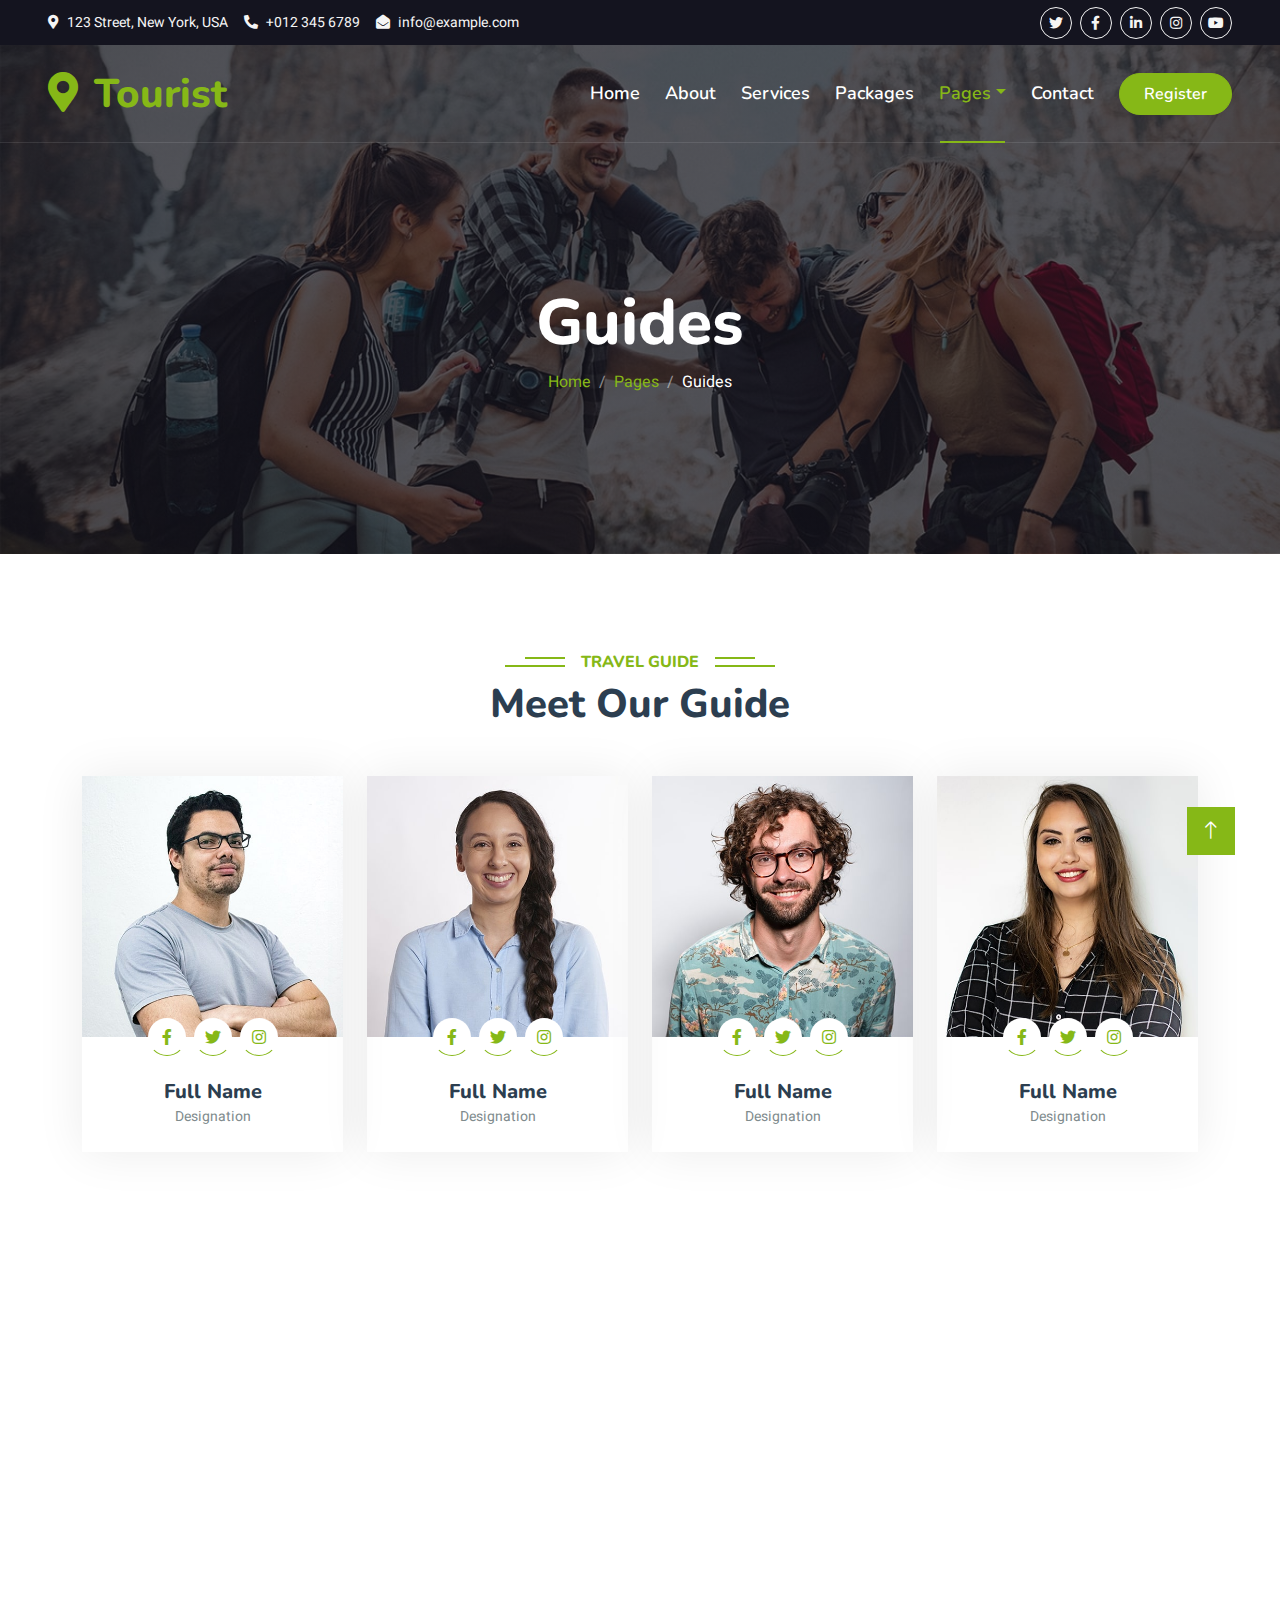
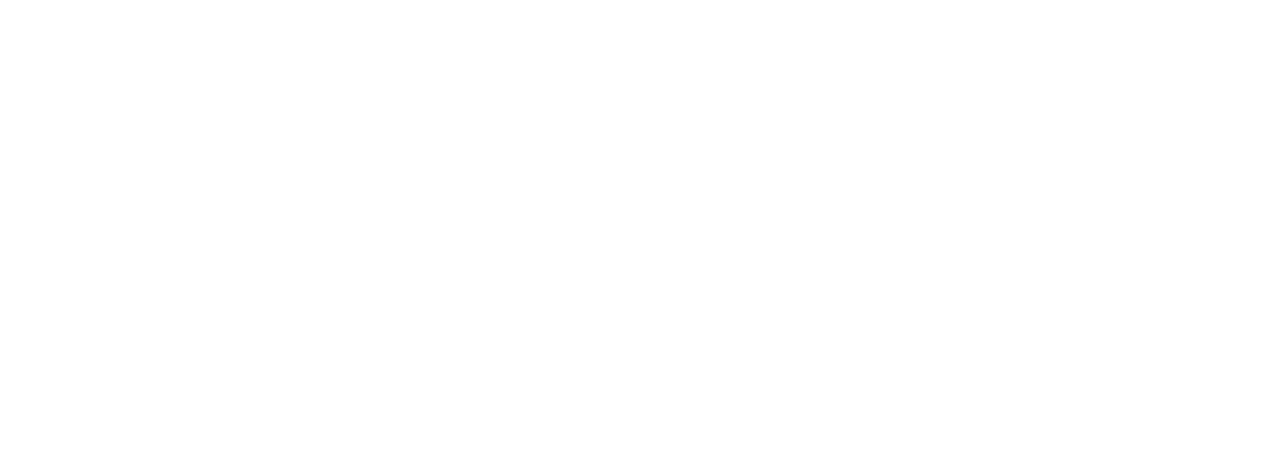
<file: team.html>
<!DOCTYPE html>
<html lang="en">

<head>
    <meta charset="utf-8">
    <title>Tourist - Travel Agency HTML Template</title>
    <meta content="width=device-width, initial-scale=1.0" name="viewport">
    <meta content="" name="keywords">
    <meta content="" name="description">

    <!-- Favicon -->
    <link href="img/favicon.ico" rel="icon">

    <!-- Google Web Fonts -->
    <link rel="preconnect" href="https://fonts.googleapis.com">
    <link rel="preconnect" href="https://fonts.gstatic.com" crossorigin>
    <link href="https://fonts.googleapis.com/css2?family=Heebo:wght@400;500;600&family=Nunito:wght@600;700;800&display=swap" rel="stylesheet">

    <!-- Icon Font Stylesheet -->
    <link href="https://cdnjs.cloudflare.com/ajax/libs/font-awesome/5.10.0/css/all.min.css" rel="stylesheet">
    <link href="https://cdn.jsdelivr.net/npm/bootstrap-icons@1.4.1/font/bootstrap-icons.css" rel="stylesheet">

    <!-- Libraries Stylesheet -->
    <link href="lib/animate/animate.min.css" rel="stylesheet">
    <link href="lib/owlcarousel/assets/owl.carousel.min.css" rel="stylesheet">
    <link href="lib/tempusdominus/css/tempusdominus-bootstrap-4.min.css" rel="stylesheet" />

    <!-- Customized Bootstrap Stylesheet -->
    <link href="css/bootstrap.min.css" rel="stylesheet">

    <!-- Template Stylesheet -->
    <link href="css/style.css" rel="stylesheet">
</head>

<body>
    <!-- Spinner Start -->
    <div id="spinner" class="show bg-white position-fixed translate-middle w-100 vh-100 top-50 start-50 d-flex align-items-center justify-content-center">
        <div class="spinner-border text-primary" style="width: 3rem; height: 3rem;" role="status">
            <span class="sr-only">Loading...</span>
        </div>
    </div>
    <!-- Spinner End -->


    <!-- Topbar Start -->
    <div class="container-fluid bg-dark px-5 d-none d-lg-block">
        <div class="row gx-0">
            <div class="col-lg-8 text-center text-lg-start mb-2 mb-lg-0">
                <div class="d-inline-flex align-items-center" style="height: 45px;">
                    <small class="me-3 text-light"><i class="fa fa-map-marker-alt me-2"></i>123 Street, New York, USA</small>
                    <small class="me-3 text-light"><i class="fa fa-phone-alt me-2"></i>+012 345 6789</small>
                    <small class="text-light"><i class="fa fa-envelope-open me-2"></i>info@example.com</small>
                </div>
            </div>
            <div class="col-lg-4 text-center text-lg-end">
                <div class="d-inline-flex align-items-center" style="height: 45px;">
                    <a class="btn btn-sm btn-outline-light btn-sm-square rounded-circle me-2" href=""><i class="fab fa-twitter fw-normal"></i></a>
                    <a class="btn btn-sm btn-outline-light btn-sm-square rounded-circle me-2" href=""><i class="fab fa-facebook-f fw-normal"></i></a>
                    <a class="btn btn-sm btn-outline-light btn-sm-square rounded-circle me-2" href=""><i class="fab fa-linkedin-in fw-normal"></i></a>
                    <a class="btn btn-sm btn-outline-light btn-sm-square rounded-circle me-2" href=""><i class="fab fa-instagram fw-normal"></i></a>
                    <a class="btn btn-sm btn-outline-light btn-sm-square rounded-circle" href=""><i class="fab fa-youtube fw-normal"></i></a>
                </div>
            </div>
        </div>
    </div>
    <!-- Topbar End -->


    <!-- Navbar & Hero Start -->
    <div class="container-fluid position-relative p-0">
        <nav class="navbar navbar-expand-lg navbar-light px-4 px-lg-5 py-3 py-lg-0">
            <a href="" class="navbar-brand p-0">
                <h1 class="text-primary m-0"><i class="fa fa-map-marker-alt me-3"></i>Tourist</h1>
                <!-- <img src="img/logo.png" alt="Logo"> -->
            </a>
            <button class="navbar-toggler" type="button" data-bs-toggle="collapse" data-bs-target="#navbarCollapse">
                <span class="fa fa-bars"></span>
            </button>
            <div class="collapse navbar-collapse" id="navbarCollapse">
                <div class="navbar-nav ms-auto py-0">
                    <a href="index.html" class="nav-item nav-link">Home</a>
                    <a href="about.html" class="nav-item nav-link">About</a>
                    <a href="service.html" class="nav-item nav-link">Services</a>
                    <a href="package.html" class="nav-item nav-link">Packages</a>
                    <div class="nav-item dropdown">
                        <a href="#" class="nav-link dropdown-toggle active" data-bs-toggle="dropdown">Pages</a>
                        <div class="dropdown-menu m-0">
                            <a href="destination.html" class="dropdown-item">Destination</a>
                            <a href="booking.html" class="dropdown-item">Booking</a>
                            <a href="team.html" class="dropdown-item active">Travel Guides</a>
                            <a href="testimonial.html" class="dropdown-item">Testimonial</a>
                            <a href="404.html" class="dropdown-item">404 Page</a>
                        </div>
                    </div>
                    <a href="contact.html" class="nav-item nav-link">Contact</a>
                </div>
                <a href="" class="btn btn-primary rounded-pill py-2 px-4">Register</a>
            </div>
        </nav>

        <div class="container-fluid bg-primary py-5 mb-5 hero-header">
            <div class="container py-5">
                <div class="row justify-content-center py-5">
                    <div class="col-lg-10 pt-lg-5 mt-lg-5 text-center">
                        <h1 class="display-3 text-white animated slideInDown">Guides</h1>
                        <nav aria-label="breadcrumb">
                            <ol class="breadcrumb justify-content-center">
                                <li class="breadcrumb-item"><a href="#">Home</a></li>
                                <li class="breadcrumb-item"><a href="#">Pages</a></li>
                                <li class="breadcrumb-item text-white active" aria-current="page">Guides</li>
                            </ol>
                        </nav>
                    </div>
                </div>
            </div>
        </div>
    </div>
    <!-- Navbar & Hero End -->


    <!-- Team Start -->
    <div class="container-xxl py-5">
        <div class="container">
            <div class="text-center wow fadeInUp" data-wow-delay="0.1s">
                <h6 class="section-title bg-white text-center text-primary px-3">Travel Guide</h6>
                <h1 class="mb-5">Meet Our Guide</h1>
            </div>
            <div class="row g-4">
                <div class="col-lg-3 col-md-6 wow fadeInUp" data-wow-delay="0.1s">
                    <div class="team-item">
                        <div class="overflow-hidden">
                            <img class="img-fluid" src="img/team-1.jpg" alt="">
                        </div>
                        <div class="position-relative d-flex justify-content-center" style="margin-top: -19px;">
                            <a class="btn btn-square mx-1" href=""><i class="fab fa-facebook-f"></i></a>
                            <a class="btn btn-square mx-1" href=""><i class="fab fa-twitter"></i></a>
                            <a class="btn btn-square mx-1" href=""><i class="fab fa-instagram"></i></a>
                        </div>
                        <div class="text-center p-4">
                            <h5 class="mb-0">Full Name</h5>
                            <small>Designation</small>
                        </div>
                    </div>
                </div>
                <div class="col-lg-3 col-md-6 wow fadeInUp" data-wow-delay="0.3s">
                    <div class="team-item">
                        <div class="overflow-hidden">
                            <img class="img-fluid" src="img/team-2.jpg" alt="">
                        </div>
                        <div class="position-relative d-flex justify-content-center" style="margin-top: -19px;">
                            <a class="btn btn-square mx-1" href=""><i class="fab fa-facebook-f"></i></a>
                            <a class="btn btn-square mx-1" href=""><i class="fab fa-twitter"></i></a>
                            <a class="btn btn-square mx-1" href=""><i class="fab fa-instagram"></i></a>
                        </div>
                        <div class="text-center p-4">
                            <h5 class="mb-0">Full Name</h5>
                            <small>Designation</small>
                        </div>
                    </div>
                </div>
                <div class="col-lg-3 col-md-6 wow fadeInUp" data-wow-delay="0.5s">
                    <div class="team-item">
                        <div class="overflow-hidden">
                            <img class="img-fluid" src="img/team-3.jpg" alt="">
                        </div>
                        <div class="position-relative d-flex justify-content-center" style="margin-top: -19px;">
                            <a class="btn btn-square mx-1" href=""><i class="fab fa-facebook-f"></i></a>
                            <a class="btn btn-square mx-1" href=""><i class="fab fa-twitter"></i></a>
                            <a class="btn btn-square mx-1" href=""><i class="fab fa-instagram"></i></a>
                        </div>
                        <div class="text-center p-4">
                            <h5 class="mb-0">Full Name</h5>
                            <small>Designation</small>
                        </div>
                    </div>
                </div>
                <div class="col-lg-3 col-md-6 wow fadeInUp" data-wow-delay="0.7s">
                    <div class="team-item">
                        <div class="overflow-hidden">
                            <img class="img-fluid" src="img/team-4.jpg" alt="">
                        </div>
                        <div class="position-relative d-flex justify-content-center" style="margin-top: -19px;">
                            <a class="btn btn-square mx-1" href=""><i class="fab fa-facebook-f"></i></a>
                            <a class="btn btn-square mx-1" href=""><i class="fab fa-twitter"></i></a>
                            <a class="btn btn-square mx-1" href=""><i class="fab fa-instagram"></i></a>
                        </div>
                        <div class="text-center p-4">
                            <h5 class="mb-0">Full Name</h5>
                            <small>Designation</small>
                        </div>
                    </div>
                </div>
                <div class="col-lg-3 col-md-6 wow fadeInUp" data-wow-delay="0.1s">
                    <div class="team-item">
                        <div class="overflow-hidden">
                            <img class="img-fluid" src="img/team-2.jpg" alt="">
                        </div>
                        <div class="position-relative d-flex justify-content-center" style="margin-top: -19px;">
                            <a class="btn btn-square mx-1" href=""><i class="fab fa-facebook-f"></i></a>
                            <a class="btn btn-square mx-1" href=""><i class="fab fa-twitter"></i></a>
                            <a class="btn btn-square mx-1" href=""><i class="fab fa-instagram"></i></a>
                        </div>
                        <div class="text-center p-4">
                            <h5 class="mb-0">Full Name</h5>
                            <small>Designation</small>
                        </div>
                    </div>
                </div>
                <div class="col-lg-3 col-md-6 wow fadeInUp" data-wow-delay="0.3s">
                    <div class="team-item">
                        <div class="overflow-hidden">
                            <img class="img-fluid" src="img/team-3.jpg" alt="">
                        </div>
                        <div class="position-relative d-flex justify-content-center" style="margin-top: -19px;">
                            <a class="btn btn-square mx-1" href=""><i class="fab fa-facebook-f"></i></a>
                            <a class="btn btn-square mx-1" href=""><i class="fab fa-twitter"></i></a>
                            <a class="btn btn-square mx-1" href=""><i class="fab fa-instagram"></i></a>
                        </div>
                        <div class="text-center p-4">
                            <h5 class="mb-0">Full Name</h5>
                            <small>Designation</small>
                        </div>
                    </div>
                </div>
                <div class="col-lg-3 col-md-6 wow fadeInUp" data-wow-delay="0.5s">
                    <div class="team-item">
                        <div class="overflow-hidden">
                            <img class="img-fluid" src="img/team-4.jpg" alt="">
                        </div>
                        <div class="position-relative d-flex justify-content-center" style="margin-top: -19px;">
                            <a class="btn btn-square mx-1" href=""><i class="fab fa-facebook-f"></i></a>
                            <a class="btn btn-square mx-1" href=""><i class="fab fa-twitter"></i></a>
                            <a class="btn btn-square mx-1" href=""><i class="fab fa-instagram"></i></a>
                        </div>
                        <div class="text-center p-4">
                            <h5 class="mb-0">Full Name</h5>
                            <small>Designation</small>
                        </div>
                    </div>
                </div>
                <div class="col-lg-3 col-md-6 wow fadeInUp" data-wow-delay="0.7s">
                    <div class="team-item">
                        <div class="overflow-hidden">
                            <img class="img-fluid" src="img/team-1.jpg" alt="">
                        </div>
                        <div class="position-relative d-flex justify-content-center" style="margin-top: -19px;">
                            <a class="btn btn-square mx-1" href=""><i class="fab fa-facebook-f"></i></a>
                            <a class="btn btn-square mx-1" href=""><i class="fab fa-twitter"></i></a>
                            <a class="btn btn-square mx-1" href=""><i class="fab fa-instagram"></i></a>
                        </div>
                        <div class="text-center p-4">
                            <h5 class="mb-0">Full Name</h5>
                            <small>Designation</small>
                        </div>
                    </div>
                </div>
            </div>
        </div>
    </div>
    <!-- Team End -->
        

    <!-- Footer Start -->
    <div class="container-fluid bg-dark text-light footer pt-5 mt-5 wow fadeIn" data-wow-delay="0.1s">
        <div class="container py-5">
            <div class="row g-5">
                <div class="col-lg-3 col-md-6">
                    <h4 class="text-white mb-3">Company</h4>
                    <a class="btn btn-link" href="">About Us</a>
                    <a class="btn btn-link" href="">Contact Us</a>
                    <a class="btn btn-link" href="">Privacy Policy</a>
                    <a class="btn btn-link" href="">Terms & Condition</a>
                    <a class="btn btn-link" href="">FAQs & Help</a>
                </div>
                <div class="col-lg-3 col-md-6">
                    <h4 class="text-white mb-3">Contact</h4>
                    <p class="mb-2"><i class="fa fa-map-marker-alt me-3"></i>123 Street, New York, USA</p>
                    <p class="mb-2"><i class="fa fa-phone-alt me-3"></i>+012 345 67890</p>
                    <p class="mb-2"><i class="fa fa-envelope me-3"></i>info@example.com</p>
                    <div class="d-flex pt-2">
                        <a class="btn btn-outline-light btn-social" href=""><i class="fab fa-twitter"></i></a>
                        <a class="btn btn-outline-light btn-social" href=""><i class="fab fa-facebook-f"></i></a>
                        <a class="btn btn-outline-light btn-social" href=""><i class="fab fa-youtube"></i></a>
                        <a class="btn btn-outline-light btn-social" href=""><i class="fab fa-linkedin-in"></i></a>
                    </div>
                </div>
                <div class="col-lg-3 col-md-6">
                    <h4 class="text-white mb-3">Gallery</h4>
                    <div class="row g-2 pt-2">
                        <div class="col-4">
                            <img class="img-fluid bg-light p-1" src="img/package-1.jpg" alt="">
                        </div>
                        <div class="col-4">
                            <img class="img-fluid bg-light p-1" src="img/package-2.jpg" alt="">
                        </div>
                        <div class="col-4">
                            <img class="img-fluid bg-light p-1" src="img/package-3.jpg" alt="">
                        </div>
                        <div class="col-4">
                            <img class="img-fluid bg-light p-1" src="img/package-2.jpg" alt="">
                        </div>
                        <div class="col-4">
                            <img class="img-fluid bg-light p-1" src="img/package-3.jpg" alt="">
                        </div>
                        <div class="col-4">
                            <img class="img-fluid bg-light p-1" src="img/package-1.jpg" alt="">
                        </div>
                    </div>
                </div>
                <div class="col-lg-3 col-md-6">
                    <h4 class="text-white mb-3">Newsletter</h4>
                    <p>Dolor amet sit justo amet elitr clita ipsum elitr est.</p>
                    <div class="position-relative mx-auto" style="max-width: 400px;">
                        <input class="form-control border-primary w-100 py-3 ps-4 pe-5" type="text" placeholder="Your email">
                        <button type="button" class="btn btn-primary py-2 position-absolute top-0 end-0 mt-2 me-2">SignUp</button>
                    </div>
                </div>
            </div>
        </div>
        <div class="container">
            <div class="copyright">
                <div class="row">
                    <div class="col-md-6 text-center text-md-start mb-3 mb-md-0">
                        &copy; <a class="border-bottom" href="#">Your Site Name</a>, All Right Reserved.

                        <!--/*** This template is free as long as you keep the footer author’s credit link/attribution link/backlink. If you'd like to use the template without the footer author’s credit link/attribution link/backlink, you can purchase the Credit Removal License from "https://htmlcodex.com/credit-removal". Thank you for your support. ***/-->
                        Designed By <a class="border-bottom" href="https://htmlcodex.com">HTML Codex</a>
                    </div>
                    <div class="col-md-6 text-center text-md-end">
                        <div class="footer-menu">
                            <a href="">Home</a>
                            <a href="">Cookies</a>
                            <a href="">Help</a>
                            <a href="">FQAs</a>
                        </div>
                    </div>
                </div>
            </div>
        </div>
    </div>
    <!-- Footer End -->


    <!-- Back to Top -->
    <a href="#" class="btn btn-lg btn-primary btn-lg-square back-to-top"><i class="bi bi-arrow-up"></i></a>


    <!-- JavaScript Libraries -->
    <script src="https://code.jquery.com/jquery-3.4.1.min.js"></script>
    <script src="https://cdn.jsdelivr.net/npm/bootstrap@5.0.0/dist/js/bootstrap.bundle.min.js"></script>
    <script src="lib/wow/wow.min.js"></script>
    <script src="lib/easing/easing.min.js"></script>
    <script src="lib/waypoints/waypoints.min.js"></script>
    <script src="lib/owlcarousel/owl.carousel.min.js"></script>
    <script src="lib/tempusdominus/js/moment.min.js"></script>
    <script src="lib/tempusdominus/js/moment-timezone.min.js"></script>
    <script src="lib/tempusdominus/js/tempusdominus-bootstrap-4.min.js"></script>

    <!-- Template Javascript -->
    <script src="js/main.js"></script>
</body>

</html>
</file>
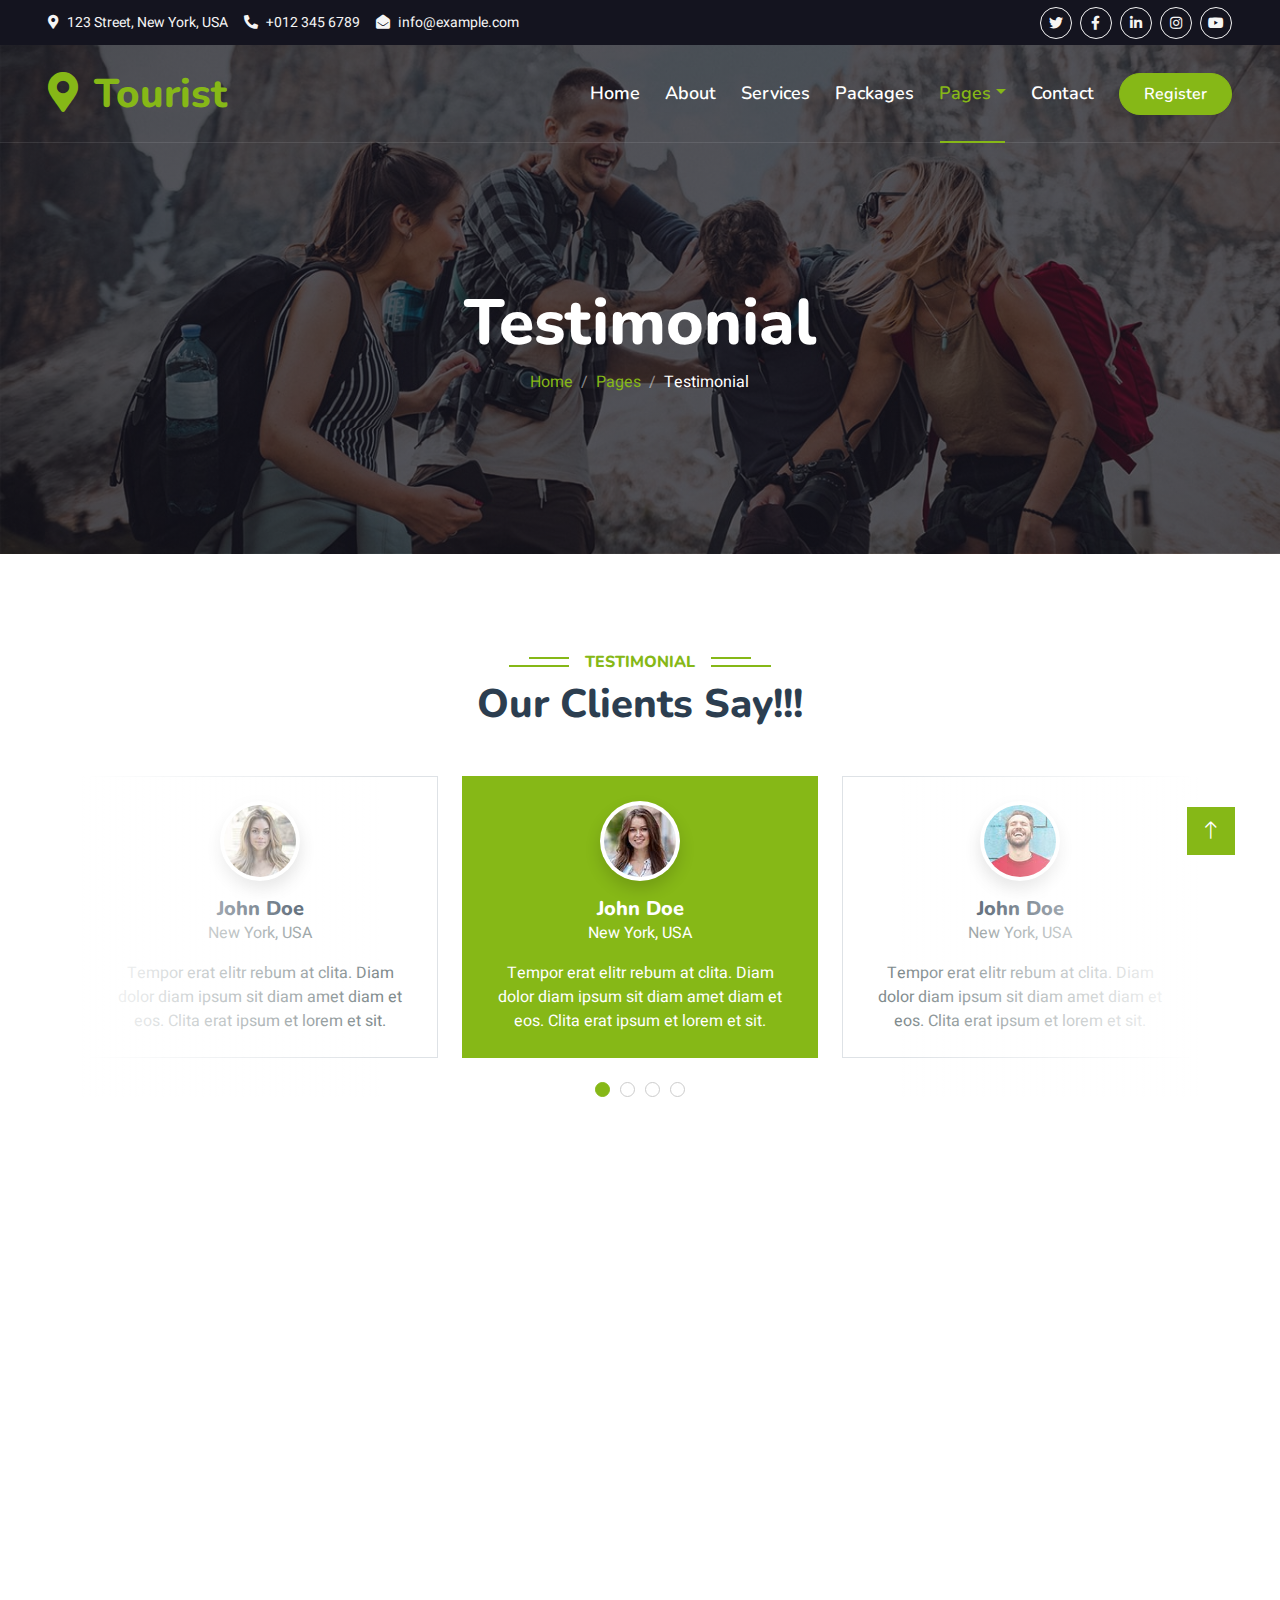
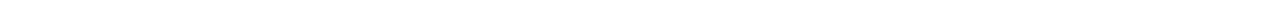
<file: testimonial.html>
<!DOCTYPE html>
<html lang="en">

<head>
    <meta charset="utf-8">
    <title>Tourist - Travel Agency HTML Template</title>
    <meta content="width=device-width, initial-scale=1.0" name="viewport">
    <meta content="" name="keywords">
    <meta content="" name="description">

    <!-- Favicon -->
    <link href="img/favicon.ico" rel="icon">

    <!-- Google Web Fonts -->
    <link rel="preconnect" href="https://fonts.googleapis.com">
    <link rel="preconnect" href="https://fonts.gstatic.com" crossorigin>
    <link href="https://fonts.googleapis.com/css2?family=Heebo:wght@400;500;600&family=Nunito:wght@600;700;800&display=swap" rel="stylesheet">

    <!-- Icon Font Stylesheet -->
    <link href="https://cdnjs.cloudflare.com/ajax/libs/font-awesome/5.10.0/css/all.min.css" rel="stylesheet">
    <link href="https://cdn.jsdelivr.net/npm/bootstrap-icons@1.4.1/font/bootstrap-icons.css" rel="stylesheet">

    <!-- Libraries Stylesheet -->
    <link href="lib/animate/animate.min.css" rel="stylesheet">
    <link href="lib/owlcarousel/assets/owl.carousel.min.css" rel="stylesheet">
    <link href="lib/tempusdominus/css/tempusdominus-bootstrap-4.min.css" rel="stylesheet" />

    <!-- Customized Bootstrap Stylesheet -->
    <link href="css/bootstrap.min.css" rel="stylesheet">

    <!-- Template Stylesheet -->
    <link href="css/style.css" rel="stylesheet">
</head>

<body>
    <!-- Spinner Start -->
    <div id="spinner" class="show bg-white position-fixed translate-middle w-100 vh-100 top-50 start-50 d-flex align-items-center justify-content-center">
        <div class="spinner-border text-primary" style="width: 3rem; height: 3rem;" role="status">
            <span class="sr-only">Loading...</span>
        </div>
    </div>
    <!-- Spinner End -->


    <!-- Topbar Start -->
    <div class="container-fluid bg-dark px-5 d-none d-lg-block">
        <div class="row gx-0">
            <div class="col-lg-8 text-center text-lg-start mb-2 mb-lg-0">
                <div class="d-inline-flex align-items-center" style="height: 45px;">
                    <small class="me-3 text-light"><i class="fa fa-map-marker-alt me-2"></i>123 Street, New York, USA</small>
                    <small class="me-3 text-light"><i class="fa fa-phone-alt me-2"></i>+012 345 6789</small>
                    <small class="text-light"><i class="fa fa-envelope-open me-2"></i>info@example.com</small>
                </div>
            </div>
            <div class="col-lg-4 text-center text-lg-end">
                <div class="d-inline-flex align-items-center" style="height: 45px;">
                    <a class="btn btn-sm btn-outline-light btn-sm-square rounded-circle me-2" href=""><i class="fab fa-twitter fw-normal"></i></a>
                    <a class="btn btn-sm btn-outline-light btn-sm-square rounded-circle me-2" href=""><i class="fab fa-facebook-f fw-normal"></i></a>
                    <a class="btn btn-sm btn-outline-light btn-sm-square rounded-circle me-2" href=""><i class="fab fa-linkedin-in fw-normal"></i></a>
                    <a class="btn btn-sm btn-outline-light btn-sm-square rounded-circle me-2" href=""><i class="fab fa-instagram fw-normal"></i></a>
                    <a class="btn btn-sm btn-outline-light btn-sm-square rounded-circle" href=""><i class="fab fa-youtube fw-normal"></i></a>
                </div>
            </div>
        </div>
    </div>
    <!-- Topbar End -->


    <!-- Navbar & Hero Start -->
    <div class="container-fluid position-relative p-0">
        <nav class="navbar navbar-expand-lg navbar-light px-4 px-lg-5 py-3 py-lg-0">
            <a href="" class="navbar-brand p-0">
                <h1 class="text-primary m-0"><i class="fa fa-map-marker-alt me-3"></i>Tourist</h1>
                <!-- <img src="img/logo.png" alt="Logo"> -->
            </a>
            <button class="navbar-toggler" type="button" data-bs-toggle="collapse" data-bs-target="#navbarCollapse">
                <span class="fa fa-bars"></span>
            </button>
            <div class="collapse navbar-collapse" id="navbarCollapse">
                <div class="navbar-nav ms-auto py-0">
                    <a href="index.html" class="nav-item nav-link">Home</a>
                    <a href="about.html" class="nav-item nav-link">About</a>
                    <a href="service.html" class="nav-item nav-link">Services</a>
                    <a href="package.html" class="nav-item nav-link">Packages</a>
                    <div class="nav-item dropdown">
                        <a href="#" class="nav-link dropdown-toggle active" data-bs-toggle="dropdown">Pages</a>
                        <div class="dropdown-menu m-0">
                            <a href="destination.html" class="dropdown-item">Destination</a>
                            <a href="booking.html" class="dropdown-item">Booking</a>
                            <a href="team.html" class="dropdown-item">Travel Guides</a>
                            <a href="testimonial.html" class="dropdown-item active">Testimonial</a>
                            <a href="404.html" class="dropdown-item">404 Page</a>
                        </div>
                    </div>
                    <a href="contact.html" class="nav-item nav-link">Contact</a>
                </div>
                <a href="" class="btn btn-primary rounded-pill py-2 px-4">Register</a>
            </div>
        </nav>

        <div class="container-fluid bg-primary py-5 mb-5 hero-header">
            <div class="container py-5">
                <div class="row justify-content-center py-5">
                    <div class="col-lg-10 pt-lg-5 mt-lg-5 text-center">
                        <h1 class="display-3 text-white animated slideInDown">Testimonial</h1>
                        <nav aria-label="breadcrumb">
                            <ol class="breadcrumb justify-content-center">
                                <li class="breadcrumb-item"><a href="#">Home</a></li>
                                <li class="breadcrumb-item"><a href="#">Pages</a></li>
                                <li class="breadcrumb-item text-white active" aria-current="page">Testimonial</li>
                            </ol>
                        </nav>
                    </div>
                </div>
            </div>
        </div>
    </div>
    <!-- Navbar & Hero End -->


    <!-- Testimonial Start -->
    <div class="container-xxl py-5 wow fadeInUp" data-wow-delay="0.1s">
        <div class="container">
            <div class="text-center">
                <h6 class="section-title bg-white text-center text-primary px-3">Testimonial</h6>
                <h1 class="mb-5">Our Clients Say!!!</h1>
            </div>
            <div class="owl-carousel testimonial-carousel position-relative">
                <div class="testimonial-item bg-white text-center border p-4">
                    <img class="bg-white rounded-circle shadow p-1 mx-auto mb-3" src="img/testimonial-1.jpg" style="width: 80px; height: 80px;">
                    <h5 class="mb-0">John Doe</h5>
                    <p>New York, USA</p>
                    <p class="mb-0">Tempor erat elitr rebum at clita. Diam dolor diam ipsum sit diam amet diam et eos. Clita erat ipsum et lorem et sit.</p>
                </div>
                <div class="testimonial-item bg-white text-center border p-4">
                    <img class="bg-white rounded-circle shadow p-1 mx-auto mb-3" src="img/testimonial-2.jpg" style="width: 80px; height: 80px;">
                    <h5 class="mb-0">John Doe</h5>
                    <p>New York, USA</p>
                    <p class="mt-2 mb-0">Tempor erat elitr rebum at clita. Diam dolor diam ipsum sit diam amet diam et eos. Clita erat ipsum et lorem et sit.</p>
                </div>
                <div class="testimonial-item bg-white text-center border p-4">
                    <img class="bg-white rounded-circle shadow p-1 mx-auto mb-3" src="img/testimonial-3.jpg" style="width: 80px; height: 80px;">
                    <h5 class="mb-0">John Doe</h5>
                    <p>New York, USA</p>
                    <p class="mt-2 mb-0">Tempor erat elitr rebum at clita. Diam dolor diam ipsum sit diam amet diam et eos. Clita erat ipsum et lorem et sit.</p>
                </div>
                <div class="testimonial-item bg-white text-center border p-4">
                    <img class="bg-white rounded-circle shadow p-1 mx-auto mb-3" src="img/testimonial-4.jpg" style="width: 80px; height: 80px;">
                    <h5 class="mb-0">John Doe</h5>
                    <p>New York, USA</p>
                    <p class="mt-2 mb-0">Tempor erat elitr rebum at clita. Diam dolor diam ipsum sit diam amet diam et eos. Clita erat ipsum et lorem et sit.</p>
                </div>
            </div>
        </div>
    </div>
    <!-- Testimonial End -->
        

    <!-- Footer Start -->
    <div class="container-fluid bg-dark text-light footer pt-5 mt-5 wow fadeIn" data-wow-delay="0.1s">
        <div class="container py-5">
            <div class="row g-5">
                <div class="col-lg-3 col-md-6">
                    <h4 class="text-white mb-3">Company</h4>
                    <a class="btn btn-link" href="">About Us</a>
                    <a class="btn btn-link" href="">Contact Us</a>
                    <a class="btn btn-link" href="">Privacy Policy</a>
                    <a class="btn btn-link" href="">Terms & Condition</a>
                    <a class="btn btn-link" href="">FAQs & Help</a>
                </div>
                <div class="col-lg-3 col-md-6">
                    <h4 class="text-white mb-3">Contact</h4>
                    <p class="mb-2"><i class="fa fa-map-marker-alt me-3"></i>123 Street, New York, USA</p>
                    <p class="mb-2"><i class="fa fa-phone-alt me-3"></i>+012 345 67890</p>
                    <p class="mb-2"><i class="fa fa-envelope me-3"></i>info@example.com</p>
                    <div class="d-flex pt-2">
                        <a class="btn btn-outline-light btn-social" href=""><i class="fab fa-twitter"></i></a>
                        <a class="btn btn-outline-light btn-social" href=""><i class="fab fa-facebook-f"></i></a>
                        <a class="btn btn-outline-light btn-social" href=""><i class="fab fa-youtube"></i></a>
                        <a class="btn btn-outline-light btn-social" href=""><i class="fab fa-linkedin-in"></i></a>
                    </div>
                </div>
                <div class="col-lg-3 col-md-6">
                    <h4 class="text-white mb-3">Gallery</h4>
                    <div class="row g-2 pt-2">
                        <div class="col-4">
                            <img class="img-fluid bg-light p-1" src="img/package-1.jpg" alt="">
                        </div>
                        <div class="col-4">
                            <img class="img-fluid bg-light p-1" src="img/package-2.jpg" alt="">
                        </div>
                        <div class="col-4">
                            <img class="img-fluid bg-light p-1" src="img/package-3.jpg" alt="">
                        </div>
                        <div class="col-4">
                            <img class="img-fluid bg-light p-1" src="img/package-2.jpg" alt="">
                        </div>
                        <div class="col-4">
                            <img class="img-fluid bg-light p-1" src="img/package-3.jpg" alt="">
                        </div>
                        <div class="col-4">
                            <img class="img-fluid bg-light p-1" src="img/package-1.jpg" alt="">
                        </div>
                    </div>
                </div>
                <div class="col-lg-3 col-md-6">
                    <h4 class="text-white mb-3">Newsletter</h4>
                    <p>Dolor amet sit justo amet elitr clita ipsum elitr est.</p>
                    <div class="position-relative mx-auto" style="max-width: 400px;">
                        <input class="form-control border-primary w-100 py-3 ps-4 pe-5" type="text" placeholder="Your email">
                        <button type="button" class="btn btn-primary py-2 position-absolute top-0 end-0 mt-2 me-2">SignUp</button>
                    </div>
                </div>
            </div>
        </div>
        <div class="container">
            <div class="copyright">
                <div class="row">
                    <div class="col-md-6 text-center text-md-start mb-3 mb-md-0">
                        &copy; <a class="border-bottom" href="#">Your Site Name</a>, All Right Reserved.

                        <!--/*** This template is free as long as you keep the footer author’s credit link/attribution link/backlink. If you'd like to use the template without the footer author’s credit link/attribution link/backlink, you can purchase the Credit Removal License from "https://htmlcodex.com/credit-removal". Thank you for your support. ***/-->
                        Designed By <a class="border-bottom" href="https://htmlcodex.com">HTML Codex</a>
                    </div>
                    <div class="col-md-6 text-center text-md-end">
                        <div class="footer-menu">
                            <a href="">Home</a>
                            <a href="">Cookies</a>
                            <a href="">Help</a>
                            <a href="">FQAs</a>
                        </div>
                    </div>
                </div>
            </div>
        </div>
    </div>
    <!-- Footer End -->


    <!-- Back to Top -->
    <a href="#" class="btn btn-lg btn-primary btn-lg-square back-to-top"><i class="bi bi-arrow-up"></i></a>


    <!-- JavaScript Libraries -->
    <script src="https://code.jquery.com/jquery-3.4.1.min.js"></script>
    <script src="https://cdn.jsdelivr.net/npm/bootstrap@5.0.0/dist/js/bootstrap.bundle.min.js"></script>
    <script src="lib/wow/wow.min.js"></script>
    <script src="lib/easing/easing.min.js"></script>
    <script src="lib/waypoints/waypoints.min.js"></script>
    <script src="lib/owlcarousel/owl.carousel.min.js"></script>
    <script src="lib/tempusdominus/js/moment.min.js"></script>
    <script src="lib/tempusdominus/js/moment-timezone.min.js"></script>
    <script src="lib/tempusdominus/js/tempusdominus-bootstrap-4.min.js"></script>

    <!-- Template Javascript -->
    <script src="js/main.js"></script>
</body>

</html>
</file>
<file: css/style.css>
/********** Template CSS **********/
:root {
    --primary: #86B817;
    --secondary: #FE8800;
    --light: #F5F5F5;
    --dark: #14141F;
}

.fw-medium {
    font-weight: 600 !important;
}

.fw-semi-bold {
    font-weight: 700 !important;
}

.back-to-top {
    position: fixed;
    display: none;
    right: 45px;
    bottom: 45px;
    z-index: 99;
}


/*** Spinner ***/
#spinner {
    opacity: 0;
    visibility: hidden;
    transition: opacity .5s ease-out, visibility 0s linear .5s;
    z-index: 99999;
}

#spinner.show {
    transition: opacity .5s ease-out, visibility 0s linear 0s;
    visibility: visible;
    opacity: 1;
}


/*** Button ***/
.btn {
    font-family: 'Nunito', sans-serif;
    font-weight: 600;
    transition: .5s;
}

.btn.btn-primary,
.btn.btn-secondary {
    color: #FFFFFF;
}

.btn-square {
    width: 38px;
    height: 38px;
}

.btn-sm-square {
    width: 32px;
    height: 32px;
}

.btn-lg-square {
    width: 48px;
    height: 48px;
}

.btn-square,
.btn-sm-square,
.btn-lg-square {
    padding: 0;
    display: flex;
    align-items: center;
    justify-content: center;
    font-weight: normal;
    border-radius: 0px;
}


/*** Navbar ***/
.navbar-light .navbar-nav .nav-link {
    font-family: 'Nunito', sans-serif;
    position: relative;
    margin-right: 25px;
    padding: 35px 0;
    color: #FFFFFF !important;
    font-size: 18px;
    font-weight: 600;
    outline: none;
    transition: .5s;
}

.sticky-top.navbar-light .navbar-nav .nav-link {
    padding: 20px 0;
    color: var(--dark) !important;
}

.navbar-light .navbar-nav .nav-link:hover,
.navbar-light .navbar-nav .nav-link.active {
    color: var(--primary) !important;
}

.navbar-light .navbar-brand img {
    max-height: 60px;
    transition: .5s;
}

.sticky-top.navbar-light .navbar-brand img {
    max-height: 45px;
}

@media (max-width: 991.98px) {
    .sticky-top.navbar-light {
        position: relative;
        background: #FFFFFF;
    }

    .navbar-light .navbar-collapse {
        margin-top: 15px;
        border-top: 1px solid #DDDDDD;
    }

    .navbar-light .navbar-nav .nav-link,
    .sticky-top.navbar-light .navbar-nav .nav-link {
        padding: 10px 0;
        margin-left: 0;
        color: var(--dark) !important;
    }

    .navbar-light .navbar-brand img {
        max-height: 45px;
    }
}

@media (min-width: 992px) {
    .navbar-light {
        position: absolute;
        width: 100%;
        top: 0;
        left: 0;
        border-bottom: 1px solid rgba(256, 256, 256, .1);
        z-index: 999;
    }
    
    .sticky-top.navbar-light {
        position: fixed;
        background: #FFFFFF;
    }

    .navbar-light .navbar-nav .nav-link::before {
        position: absolute;
        content: "";
        width: 0;
        height: 2px;
        bottom: -1px;
        left: 50%;
        background: var(--primary);
        transition: .5s;
    }

    .navbar-light .navbar-nav .nav-link:hover::before,
    .navbar-light .navbar-nav .nav-link.active::before {
        width: calc(100% - 2px);
        left: 1px;
    }

    .navbar-light .navbar-nav .nav-link.nav-contact::before {
        display: none;
    }
}


/*** Hero Header ***/
.hero-header {
    background: linear-gradient(rgba(20, 20, 31, .7), rgba(20, 20, 31, .7)), url(../img/bg-hero.jpg);
    background-position: center center;
    background-repeat: no-repeat;
    background-size: cover;
}

.breadcrumb-item + .breadcrumb-item::before {
    color: rgba(255, 255, 255, .5);
}


/*** Section Title ***/
.section-title {
    position: relative;
    display: inline-block;
    text-transform: uppercase;
}

.section-title::before {
    position: absolute;
    content: "";
    width: calc(100% + 80px);
    height: 2px;
    top: 4px;
    left: -40px;
    background: var(--primary);
    z-index: -1;
}

.section-title::after {
    position: absolute;
    content: "";
    width: calc(100% + 120px);
    height: 2px;
    bottom: 5px;
    left: -60px;
    background: var(--primary);
    z-index: -1;
}

.section-title.text-start::before {
    width: calc(100% + 40px);
    left: 0;
}

.section-title.text-start::after {
    width: calc(100% + 60px);
    left: 0;
}


/*** Service ***/
.service-item {
    box-shadow: 0 0 45px rgba(0, 0, 0, .08);
    transition: .5s;
}

.service-item:hover {
    background: var(--primary);
}

.service-item * {
    transition: .5s;
}

.service-item:hover * {
    color: var(--light) !important;
}


/*** Destination ***/
.destination img {
    transition: .5s;
}

.destination a:hover img {
    transform: scale(1.1);
}


/*** Package ***/
.package-item {
    box-shadow: 0 0 45px rgba(0, 0, 0, .08);
}

.package-item img {
    transition: .5s;
}

.package-item:hover img {
    transform: scale(1.1);
}


/*** Booking ***/
.booking {
    background: linear-gradient(rgba(15, 23, 43, .7), rgba(15, 23, 43, .7)), url(../img/booking.jpg);
    background-position: center center;
    background-repeat: no-repeat;
    background-size: cover;
}


/*** Team ***/
.team-item {
    box-shadow: 0 0 45px rgba(0, 0, 0, .08);
}

.team-item img {
    transition: .5s;
}

.team-item:hover img {
    transform: scale(1.1);
}

.team-item .btn {
    background: #FFFFFF;
    color: var(--primary);
    border-radius: 20px;
    border-bottom: 1px solid var(--primary);
}

.team-item .btn:hover {
    background: var(--primary);
    color: #FFFFFF;
}


/*** Testimonial ***/
.testimonial-carousel::before {
    position: absolute;
    content: "";
    top: 0;
    left: 0;
    height: 100%;
    width: 0;
    background: linear-gradient(to right, rgba(255, 255, 255, 1) 0%, rgba(255, 255, 255, 0) 100%);
    z-index: 1;
}

.testimonial-carousel::after {
    position: absolute;
    content: "";
    top: 0;
    right: 0;
    height: 100%;
    width: 0;
    background: linear-gradient(to left, rgba(255, 255, 255, 1) 0%, rgba(255, 255, 255, 0) 100%);
    z-index: 1;
}

@media (min-width: 768px) {
    .testimonial-carousel::before,
    .testimonial-carousel::after {
        width: 200px;
    }
}

@media (min-width: 992px) {
    .testimonial-carousel::before,
    .testimonial-carousel::after {
        width: 300px;
    }
}

.testimonial-carousel .owl-item .testimonial-item,
.testimonial-carousel .owl-item.center .testimonial-item * {
    transition: .5s;
}

.testimonial-carousel .owl-item.center .testimonial-item {
    background: var(--primary) !important;
    border-color: var(--primary) !important;
}

.testimonial-carousel .owl-item.center .testimonial-item * {
    color: #FFFFFF !important;
}

.testimonial-carousel .owl-dots {
    margin-top: 24px;
    display: flex;
    align-items: flex-end;
    justify-content: center;
}

.testimonial-carousel .owl-dot {
    position: relative;
    display: inline-block;
    margin: 0 5px;
    width: 15px;
    height: 15px;
    border: 1px solid #CCCCCC;
    border-radius: 15px;
    transition: .5s;
}

.testimonial-carousel .owl-dot.active {
    background: var(--primary);
    border-color: var(--primary);
}


/*** Footer ***/
.footer .btn.btn-social {
    margin-right: 5px;
    width: 35px;
    height: 35px;
    display: flex;
    align-items: center;
    justify-content: center;
    color: var(--light);
    font-weight: normal;
    border: 1px solid #FFFFFF;
    border-radius: 35px;
    transition: .3s;
}

.footer .btn.btn-social:hover {
    color: var(--primary);
}

.footer .btn.btn-link {
    display: block;
    margin-bottom: 5px;
    padding: 0;
    text-align: left;
    color: #FFFFFF;
    font-size: 15px;
    font-weight: normal;
    text-transform: capitalize;
    transition: .3s;
}

.footer .btn.btn-link::before {
    position: relative;
    content: "\f105";
    font-family: "Font Awesome 5 Free";
    font-weight: 900;
    margin-right: 10px;
}

.footer .btn.btn-link:hover {
    letter-spacing: 1px;
    box-shadow: none;
}

.footer .copyright {
    padding: 25px 0;
    font-size: 15px;
    border-top: 1px solid rgba(256, 256, 256, .1);
}

.footer .copyright a {
    color: var(--light);
}

.footer .footer-menu a {
    margin-right: 15px;
    padding-right: 15px;
    border-right: 1px solid rgba(255, 255, 255, .1);
}

.footer .footer-menu a:last-child {
    margin-right: 0;
    padding-right: 0;
    border-right: none;
}
</file>
<file: login.css>
* {
    margin: 0;
    padding: 0;
    box-sizing: border-box;
  }
  body{
    font-family: Arial, Helvetica, sans-serif;
    background:linear-gradient(rgba(0, 0, 0, 0.8),rgba(0, 0, 0, 0.8)), url(img/bh.jpg);
    background-size: cover;
    background-attachment: fixed;
  }
  /* align items center vertically and horizontally  */
  .container{
    display: flex;
    justify-content: center;
    align-items:center !important;
    height: 100vh;
  }
  .form{
    width: 350px;
    height: 450px;
    background-color: rgba(41, 39, 39, 0.3);
    box-shadow: 0 5px 30px black;
  }
  .btn button {
    padding: 3px;
    margin: 30px 0px 40px 30px;
    border-style: none;
    background-color: transparent;
    color: beige;
    font-size: 18px;
    font-weight: 550;
  }
  .formGroup{
    display: flex;
    justify-content: center;
  }
  .formGroup input{
    border: none;
    width: 80%;
    border-bottom: 2px solid white;
    padding: 10px;
    margin-bottom: 20px;
    font-size: 14px;
    font-weight: bold;
    background-color: transparent;
    color: white;
  }
  input:focus {
    outline: none !important;
    border-bottom: 2px solid rgb(91, 243, 131);
    font-size: 17px;
    font-weight: bold;
    color: white;
  }
  ::placeholder {
    color: white;
  }
  .checkBox{
    display: flex;
    justify-content: center;
    margin: 16px!important;
  }
   
  #checkbox{
    margin-right: 10px;
    height: 15px;
    width: 15px;
  }
  .text{
    color: rgb(199, 197, 197);
    font-size: 13px;
  }
  .btn2{
    padding: 10px;
    width: 150px;
    border-radius: 20px;
    background-color: rgb(10, 136, 43);
    border-style: none;
    color: white;
    font-weight: 600;
  }
  .btn1{
    padding: 10px;
    width: 150px;
    border-radius: 20px;
    background-color: rgb(10, 136, 43);
    border-style: none;
    color: white;
    font-weight: 600;
  }
  .btn2:hover{
    background-color: rgba(10, 136, 43, 0.5);
  }
  .btn1:hover{
    background-color: rgba(10, 136, 43, 0.5);
  }
  .btn button:hover{
    border-bottom: 2px solid rgb(91, 243, 131);
  }
   
  /* hide signup form */
  .login{
    display: none;
  }
   
  /* Login form code */
  .login{
    margin-top: 40px;
  }
  .login .checkBox{
    margin-top: 30px !important;
  }
</file>
